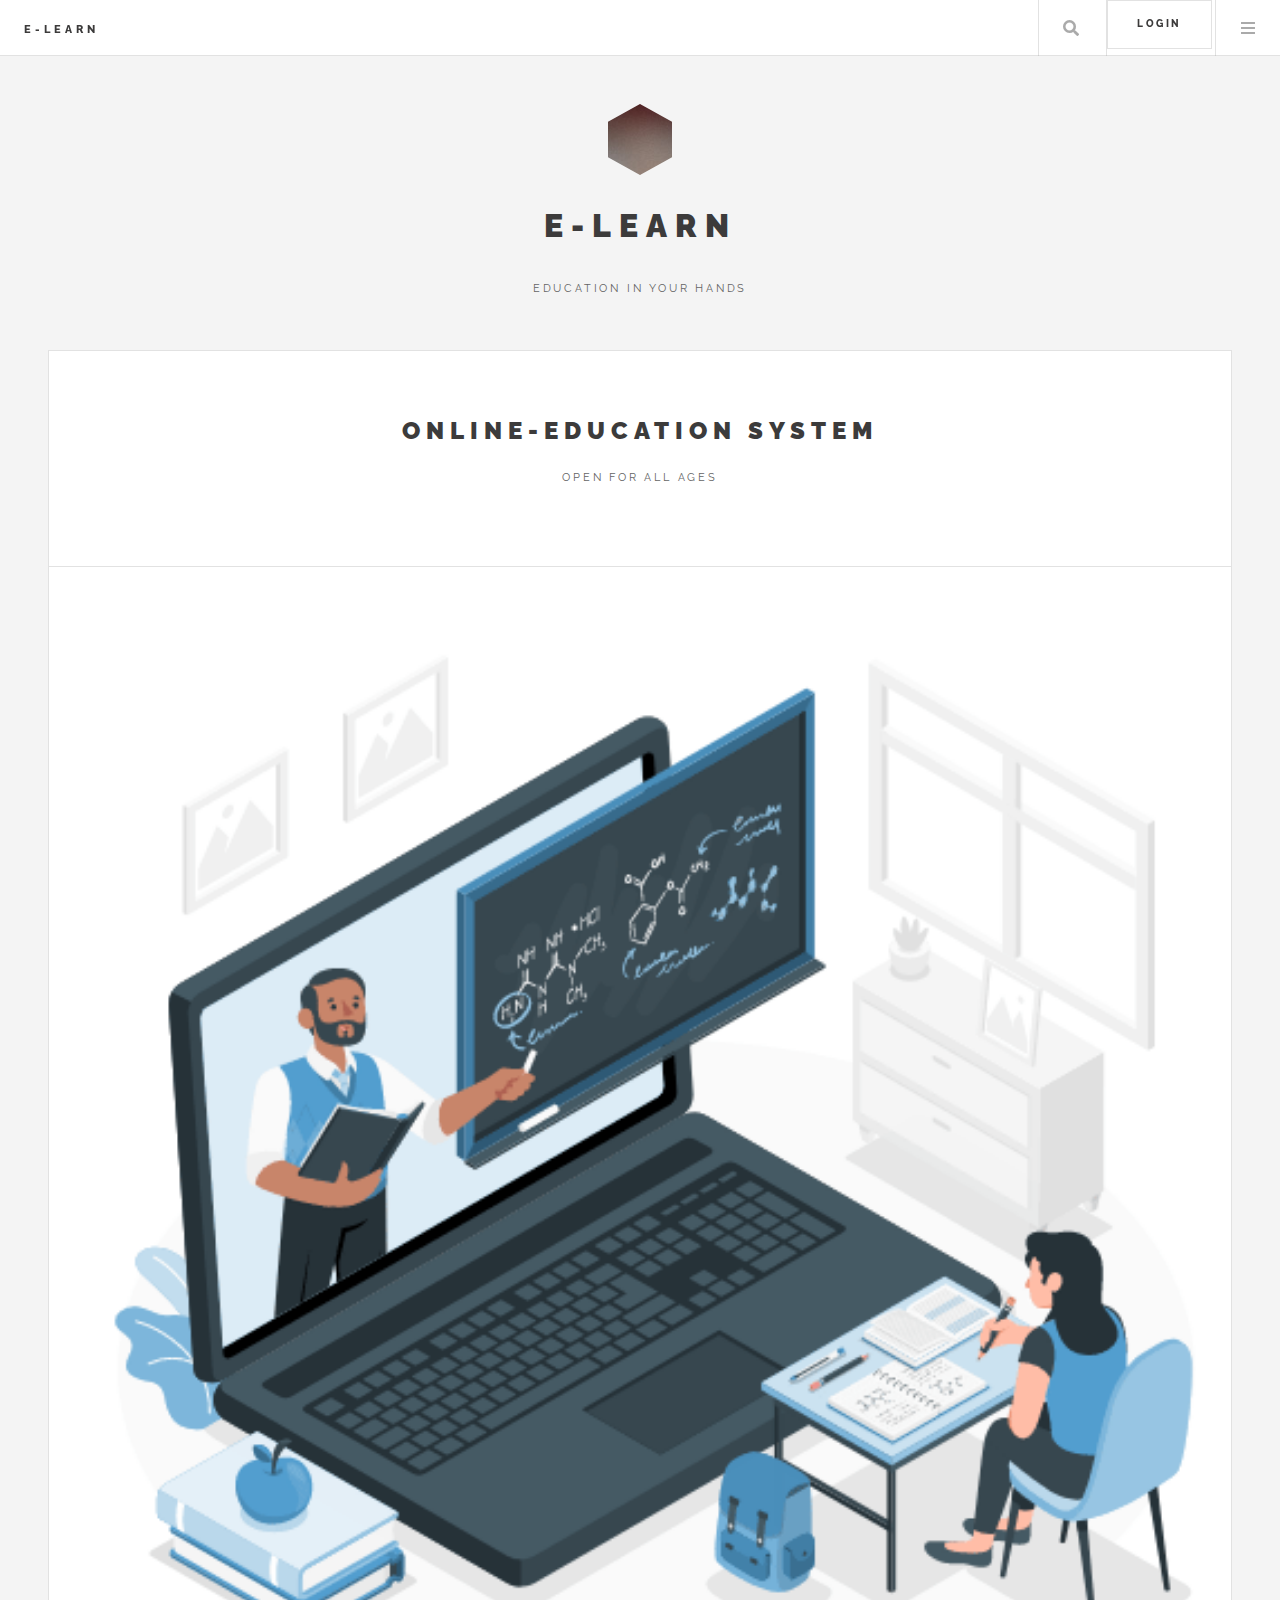
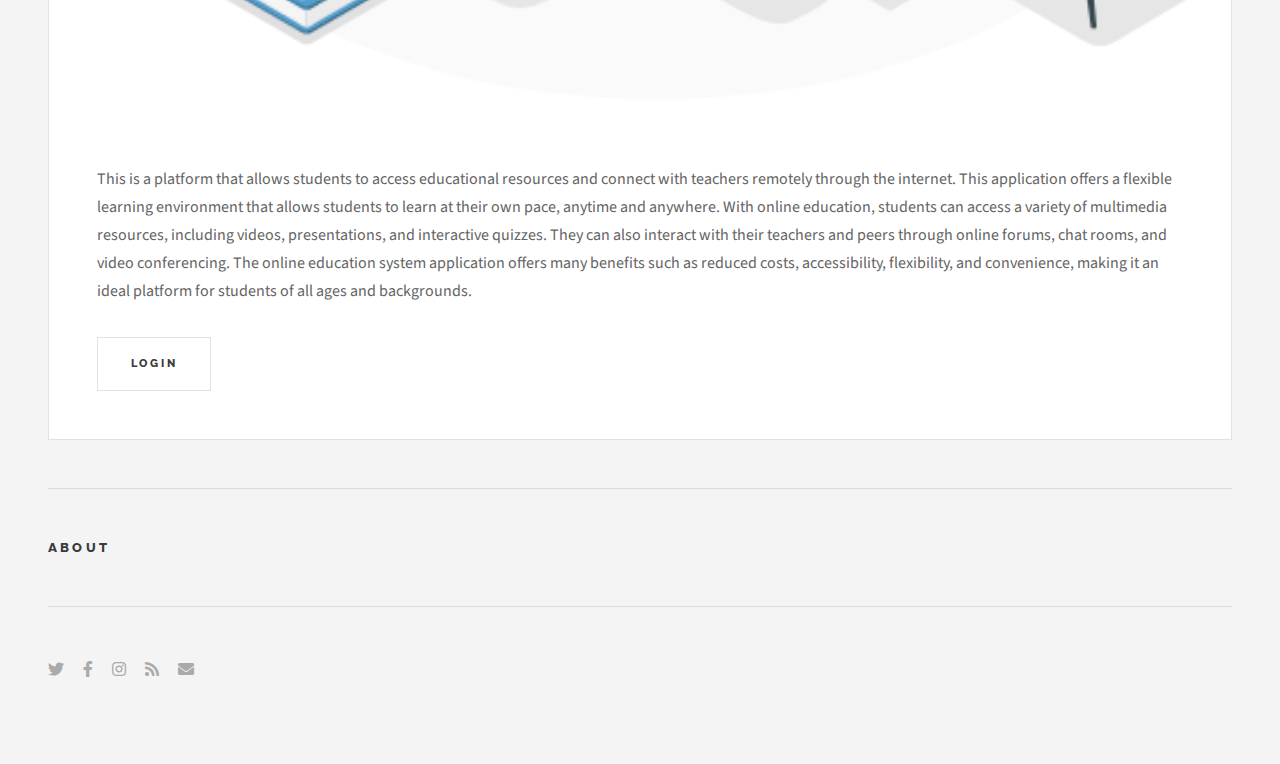
<file: E-LEARN/index.html>
<!DOCTYPE HTML>

<html>
	<head>
		<title>E-LEARN</title>
		<meta charset="utf-8" />
		<meta name="viewport" content="width=device-width, initial-scale=1, user-scalable=no" />
		<link rel="stylesheet" href="assets/css/main.css" />
	</head>
	<body class="is-preload">

		<!-- Wrapper -->
			<div id="wrapper">

				<!-- Header -->
					<header id="header">
						<h1><a href="index.html">E-LEARN</a></h1>
						<nav class="main">
							<ul>
								<li class="search">
									<a class="fa-search" href="#search">Search</a>
									<form id="search" method="get" action="#">
										<input type="text" name="query" placeholder="Search" />
									</form>
								</li>
								<li>
								      <h3><a href="./login.html" class="button large fit">Login</a></h3>
								</li>
								<li class="menu">
									<a class="fa-bars" href="#menu">Menu</a>
								</li>
							</ul>
						</nav>
					</header>

				<!-- Menu -->
					<section id="menu">
                        
						<!-- Search -->
							<section>
								<form class="search" method="get" action="#">
									<input type="text" name="query" placeholder="Search" />
								</form>
							</section>

						<!-- Actions -->
							<section>
								<ul class="actions stacked">
									<li><center><h4>Login to continue</h4></center></li>
									<li><a href="./login.html" class="button large fit">Log In</a></li>
								</ul>
							</section>

					</section>

				<!-- Main -->
					<div id="main">

						<!-- Post -->
							<article class="post">
								<header>
									<div class="title">
										<center><h2>Online-Education System</h2>
										<p>Open for all ages</p></center>
									</div>
								</header>
								<center><a href=""><img src="./images/Online-learning.gif" class="mini-posts" alt=""/></a></center>
								<p>This is a platform that allows students to access educational resources and connect with teachers remotely through the internet. This application offers a flexible learning environment that allows students to learn at their own pace, anytime and anywhere. With online education, students can access a variety of multimedia resources, including videos, presentations, and interactive quizzes. They can also interact with their teachers and peers through online forums, chat rooms, and video conferencing. The online education system application offers many benefits such as reduced costs, accessibility, flexibility, and convenience, making it an ideal platform for students of all ages and backgrounds.</p>
								<footer>
									<ul class="actions">
										<li><a href="./login.html" class="button large">LOGIN</a></li>
									</ul>
								</footer>
							</article>

					</div>

				<!-- Sidebar -->
					<section id="sidebar">

						<!-- Intro -->
							<section id="intro">
								<a href="#" class="logo"><img src="images/logo.jpg" alt="" /></a>
								<header>
									<h2>E-LEARN</h2>
									<p>Education in your hands</p>
								</header>
							</section>

						
						<!-- About -->
							<section class="blurb">
								<h2>About</h2>
								<p>  </p>
							</section>

						<!-- Footer -->
							<section id="footer">
								<ul class="icons">
									<li><a href="#" class="icon brands fa-twitter"><span class="label">Twitter</span></a></li>
									<li><a href="#" class="icon brands fa-facebook-f"><span class="label">Facebook</span></a></li>
									<li><a href="#" class="icon brands fa-instagram"><span class="label">Instagram</span></a></li>
									<li><a href="#" class="icon solid fa-rss"><span class="label">RSS</span></a></li>
									<li><a href="#" class="icon solid fa-envelope"><span class="label">Email</span></a></li>
								</ul>
							</section>

					</section>

			</div>

		<!-- Scripts -->
			<script src="assets/js/jquery.min.js"></script>
			<script src="assets/js/browser.min.js"></script>
			<script src="assets/js/breakpoints.min.js"></script>
			<script src="assets/js/util.js"></script>
			<script src="assets/js/main.js"></script>

	</body>
</html>
</file>
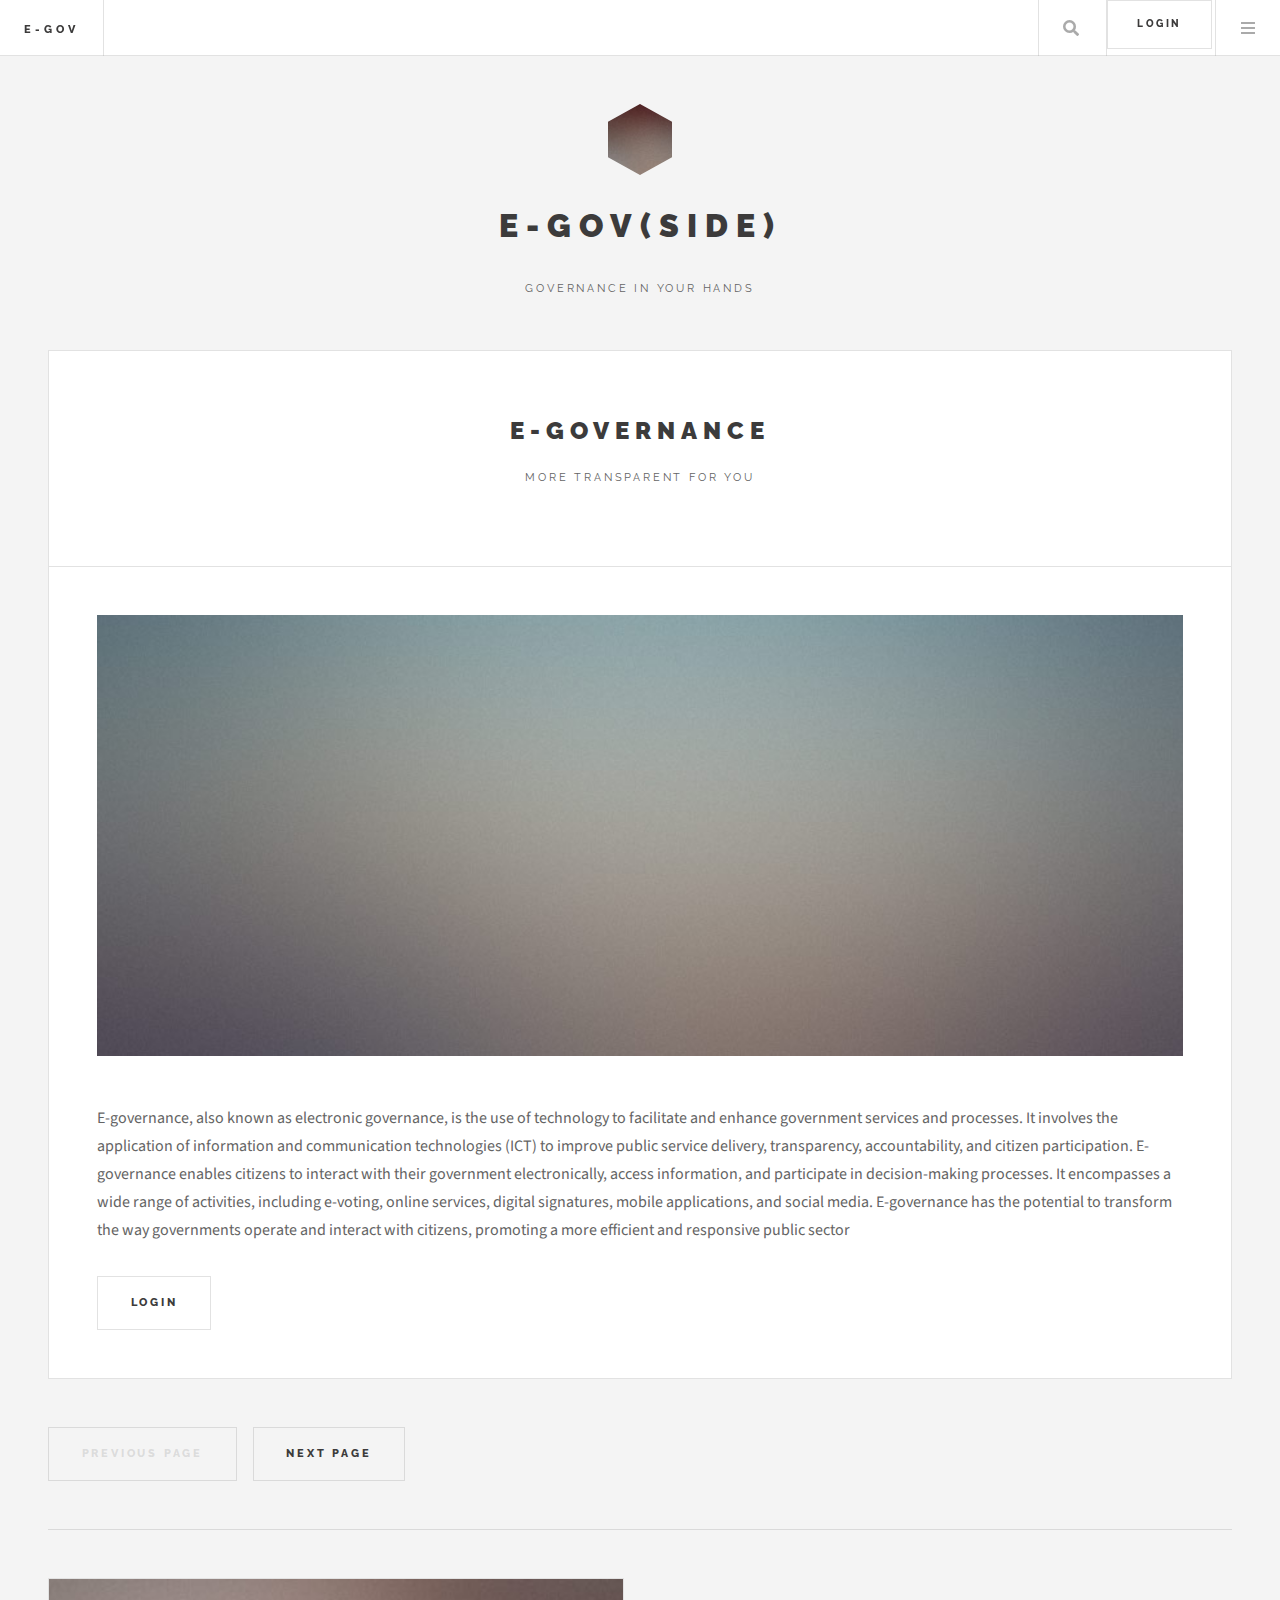
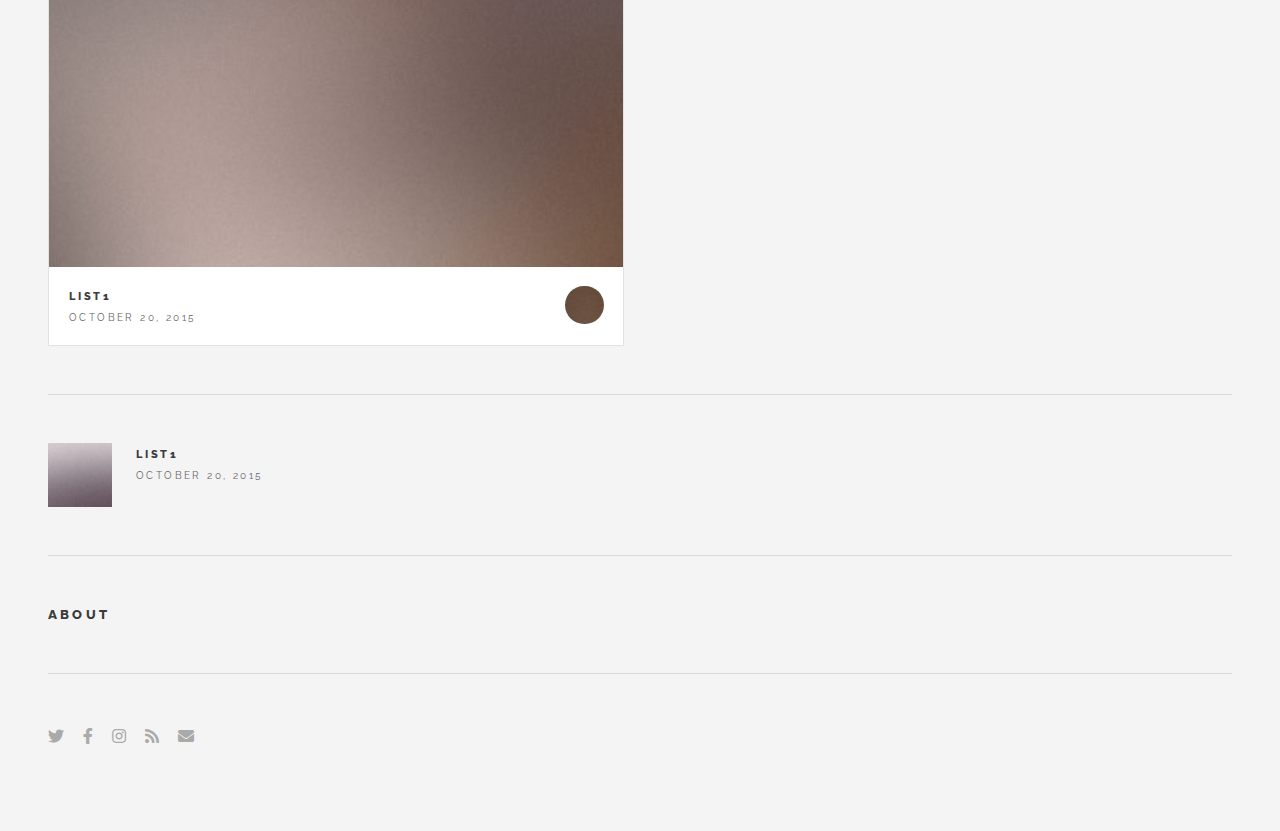
<file: Gov/index.html>
<!DOCTYPE HTML>

<html>
	<head>
		<title>E-GOV</title>
		<meta charset="utf-8" />
		<meta name="viewport" content="width=device-width, initial-scale=1, user-scalable=no" />
		<link rel="stylesheet" href="assets/css/main.css" />
	</head>
	<body class="is-preload">

		<!-- Wrapper -->
			<div id="wrapper">

				<!-- Header -->
					<header id="header">
						<h1><a href="index.html">E-GOV</a></h1>
						<nav class="links">
						</nav>
						<nav class="main">
							<ul>
								<li class="search">
									<a class="fa-search" href="#search">Search</a>
									<form id="search" method="get" action="#">
										<input type="text" name="query" placeholder="Search" />
									</form>
								</li>
								<li>
								      <h3><a href="./login.html" class="button large fit">Login</a></h3>
								</li>
								<li class="menu">
									<a class="fa-bars" href="#menu">Menu</a>
								</li>
							</ul>
						</nav>
					</header>

				<!-- Menu -->
					<section id="menu">

						<!-- Search -->
							<section>
								<form class="search" method="get" action="#">
									<input type="text" name="query" placeholder="Search" />
								</form>
							</section>

						<!-- Actions -->
							<section>
								<ul class="actions stacked">
									<li><center><h4>Login to continue</h4></center></li>
									<li><a href="./login.html" class="button large fit">Log In</a></li>
								</ul>
							</section>

					</section>

				<!-- Main -->
					<div id="main">

						<!-- Post -->
							<article class="post">
								<header>
									<div class="title">
										<center><h2>E-GOVERNANCE</h2>
										<p>MORE TRANSPARENT FOR YOU</p></center>
									</div>
								</header>
								<a href="" class="image featured"><img src="images/pic01.jpg" alt="" /></a>
								<p>E-governance, also known as electronic governance, is the use of technology to facilitate and enhance government services and processes. It involves the application of information and communication technologies (ICT) to improve public service delivery, transparency, accountability, and citizen participation. E-governance enables citizens to interact with their government electronically, access information, and participate in decision-making processes. It encompasses a wide range of activities, including e-voting, online services, digital signatures, mobile applications, and social media. E-governance has the potential to transform the way governments operate and interact with citizens, promoting a more efficient and responsive public sector</p>
								<footer>
									<ul class="actions">
										<li><a href="./login.html" class="button large">LOGIN</a></li>
									</ul>
								</footer>
							</article>


						<!-- Pagination -->
							<ul class="actions pagination">
								<li><a href="" class="disabled button large previous">Previous Page</a></li>
								<li><a href="#" class="button large next">Next Page</a></li>
							</ul>

					</div>

				<!-- Sidebar -->
					<section id="sidebar">

						<!-- Intro -->
							<section id="intro">
								<a href="#" class="logo"><img src="images/logo.jpg" alt="" /></a>
								<header>
									<h2>E-Gov(side)</h2>
									<p>Governance in your hands</p>
								</header>
							</section>

						<!-- Mini Posts -->
							<section>
								<div class="mini-posts">

									<!-- Mini Post -->
										<article class="mini-post">
											<header>
												<h3><a href="">LIST1</a></h3>
												<time class="published" datetime="2015-10-20">October 20, 2015</time>
												<a href="#" class="author"><img src="images/avatar.jpg" alt="" /></a>
											</header>
											<a href="" class="image"><img src="images/pic04.jpg" alt="" /></a>
										</article>
								</div>
							</section>

						<!-- Posts List -->
							<section>
								<ul class="posts">
									<li>
										<article>
											<header>
												<h3><a href="">LIST1</a></h3>
												<time class="published" datetime="2015-10-20">October 20, 2015</time>
											</header>
											<a href="" class="image"><img src="images/pic08.jpg" alt="" /></a>
										</article>
									</li>
								</ul>
							</section>

						<!-- About -->
							<section class="blurb">
								<h2>About</h2>
								<p>  </p>
							</section>

						<!-- Footer -->
							<section id="footer">
								<ul class="icons">
									<li><a href="#" class="icon brands fa-twitter"><span class="label">Twitter</span></a></li>
									<li><a href="#" class="icon brands fa-facebook-f"><span class="label">Facebook</span></a></li>
									<li><a href="#" class="icon brands fa-instagram"><span class="label">Instagram</span></a></li>
									<li><a href="#" class="icon solid fa-rss"><span class="label">RSS</span></a></li>
									<li><a href="#" class="icon solid fa-envelope"><span class="label">Email</span></a></li>
								</ul>
							</section>

					</section>

			</div>

		<!-- Scripts -->
			<script src="assets/js/jquery.min.js"></script>
			<script src="assets/js/browser.min.js"></script>
			<script src="assets/js/breakpoints.min.js"></script>
			<script src="assets/js/util.js"></script>
			<script src="assets/js/main.js"></script>

	</body>
</html>
</file>
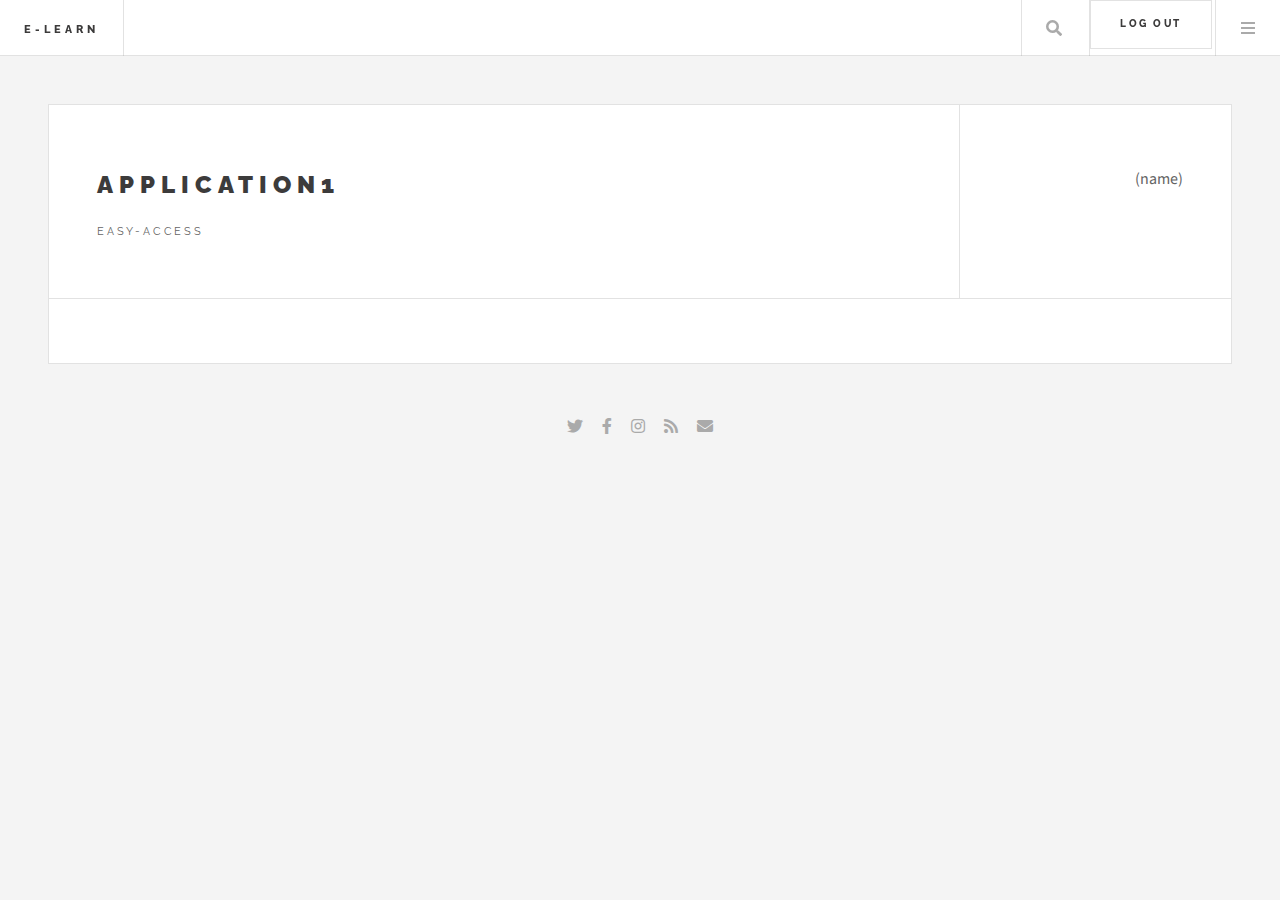
<file: E-LEARN/applicaton1.html>
<!DOCTYPE HTML>
<html>
	<head>
		<title>E-LEARN</title>
		<meta charset="utf-8" />
		<meta name="viewport" content="width=device-width, initial-scale=1, user-scalable=no" />
		<link rel="stylesheet" href="assets/css/main.css" />
	</head>
	<body class="single is-preload">

		<!-- Wrapper -->
			<div id="wrapper">

				<!-- Header -->
                <header id="header">
                    <h1><a href="index.html">E-LEARN</a></h1>
                    <nav class="links">
                    </nav>
                    <nav class="main">
                        <ul>
                            <li class="search">
                                <a class="fa-search" href="#search">Search</a>
                                <form id="search" method="get" action="#">
                                    <input type="text" name="query" placeholder="Search" />
                                </form>
                            </li>
                            <li>
                                  <h3><a href="./login.html" class="button large fit">Log Out</a></h3>
                            </li>
                            <li class="menu">
                                <a class="fa-bars" href="#menu">Menu</a>
                            </li>
                        </ul>
                    </nav>
                </header>

				<!-- Menu -->
					<section id="menu">

						<!-- Search -->
							<section>
								<form class="search" method="get" action="#">
									<input type="text" name="query" placeholder="Search" />
								</form>
							</section>

						<!-- Links -->
                        <section>
                            <ul class="links">
                                <li>
                                    <a href="#">
                                        <h3>Link1</h3>
                                        <p>Access link1</p>
                                    </a>
                                </li>
                                <li>
                                    <a href="#">
                                        <h3>Link2</h3>
                                        <p>Access link2</p>
                                    </a>
                                </li>
                                <li>
                                    <a href="#">
                                        <h3>Link3</h3>
                                        <p>Access link3</p>
                                    </a>
                                </li>
                            </ul>
                        </section>

                        <section>
                            <ul class="actions stacked">
                                <li><a href="./login.html" class="button large fit">Log out</a></li>
                            </ul>
                        </section>

					</section>

				<!-- Main -->
					<div id="main">

						<!-- Post -->
							<article class="post">
								<header>
									<div class="title">
										<h2><a href="#">Application1</a></h2>
										<p>EASY-ACCESS</p>
									</div>
									<div class="meta">
                                        <span id="date-time"></span>
										<span class="name">(name)</span>
									</div>
								</header>
								
								
							</article>

					</div>

				<!-- Footer -->
					<section id="footer">
						<ul class="icons">
							<li><a href="#" class="icon brands fa-twitter"><span class="label">Twitter</span></a></li>
							<li><a href="#" class="icon brands fa-facebook-f"><span class="label">Facebook</span></a></li>
							<li><a href="#" class="icon brands fa-instagram"><span class="label">Instagram</span></a></li>
							<li><a href="#" class="icon solid fa-rss"><span class="label">RSS</span></a></li>
							<li><a href="#" class="icon solid fa-envelope"><span class="label">Email</span></a></li>
						</ul>
					</section>

			</div>

		<!-- Scripts -->
			<script src="assets/js/jquery.min.js"></script>
			<script src="assets/js/browser.min.js"></script>
			<script src="assets/js/breakpoints.min.js"></script>
			<script src="assets/js/util.js"></script>
			<script src="assets/js/main.js"></script>
            <script>
                function updateTime() {
                  var now = new Date();
                  var dateTime = now.toLocaleString();
                  document.getElementById("date-time").innerHTML = dateTime;
                }
                setInterval(updateTime, 1000);
              </script>

	</body>
</html>
</file>
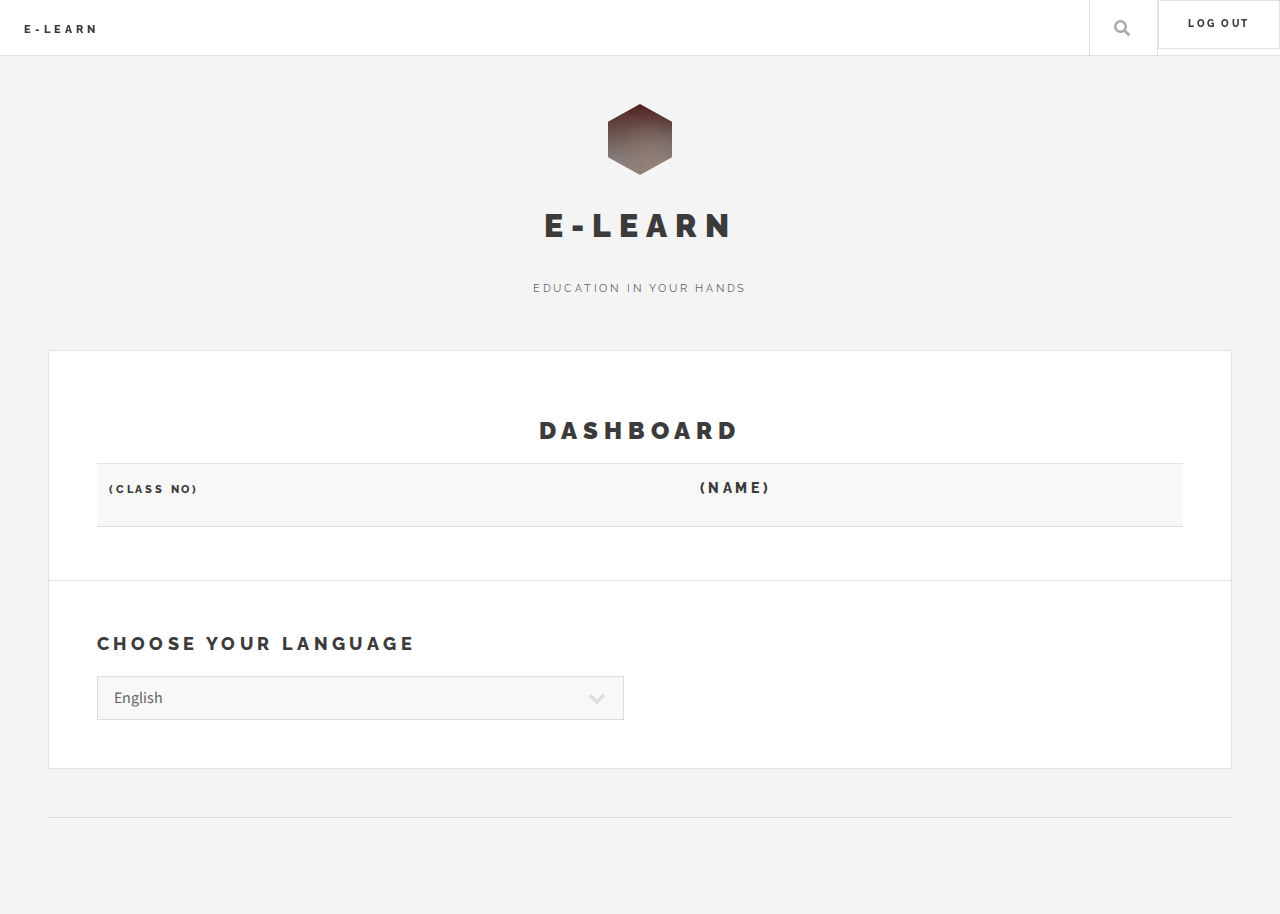
<file: E-LEARN/dashboard.html>
<!DOCTYPE HTML>

<html>
	<head>
		<title>E-LEARN</title>
		<meta charset="utf-8" />
		<meta name="viewport" content="width=device-width, initial-scale=1, user-scalable=no" />
		<link rel="stylesheet" href="assets/css/main.css" />
	</head>
	<body class="is-preload">

		<!-- Wrapper -->
			<div id="wrapper">

				<!-- Header -->
					<header id="header">
						<h1><a href="index.html">E-LEARN</a></h1>
						<nav class="main">
							<ul>
								<li class="search">
									<a class="fa-search" href="#search">Search</a>
									<form id="search" method="get" action="#">
										<input type="text" name="query" placeholder="Search" />
									</form>
								</li>
                                <li>
                                    <h3><a href="./login.html" class="button large" >Log Out</a></h3>
                                </li>
							</ul>
						</nav>
					</header>

				

				<!-- Main -->
					<div id="main">

						<!-- Post -->
							<article class="post">
								<header>
									<div class="title">
										<center><h2>DASHBOARD</h2>
										<p></p></center>
                                        <table>
                                            <tr><td><h4>(class no)</h4></td><td><h3>(name)</h3></td></tr>
                                        </table>
									</div>
                                        
                                    
								</header>
								<!-- Mini Posts -->
                                    <section>
										<h2>CHOOSE YOUR LANGUAGE</h2>
                                        <div class="mini-posts">
                                            <select id="category-select">
                                            <option value="English">English</option>
                                            <option value="Tamil">Tamil</option>
                                            <option value="Hindi">Hindi</option>
                                            </select>
                                        </div>
                                    </section>
								<footer>
									
								</footer>
							</article>

					</div>

				<!-- Sidebar -->
					<section id="sidebar">

						<!-- Intro -->
							<section id="intro">
								<a href="#" class="logo"><img src="images/logo.jpg" alt="" /></a>
								<header>
									<h2>E-LEARN</h2>
									<p>Education in your hands</p>
								</header>
							</section>

					

					</section>

			</div>

		<!-- Scripts -->
			<script src="assets/js/jquery.min.js"></script>
			<script src="assets/js/browser.min.js"></script>
			<script src="assets/js/breakpoints.min.js"></script>
			<script src="assets/js/util.js"></script>
			<script src="assets/js/main.js"></script>
			

	</body>
</html>
</file>
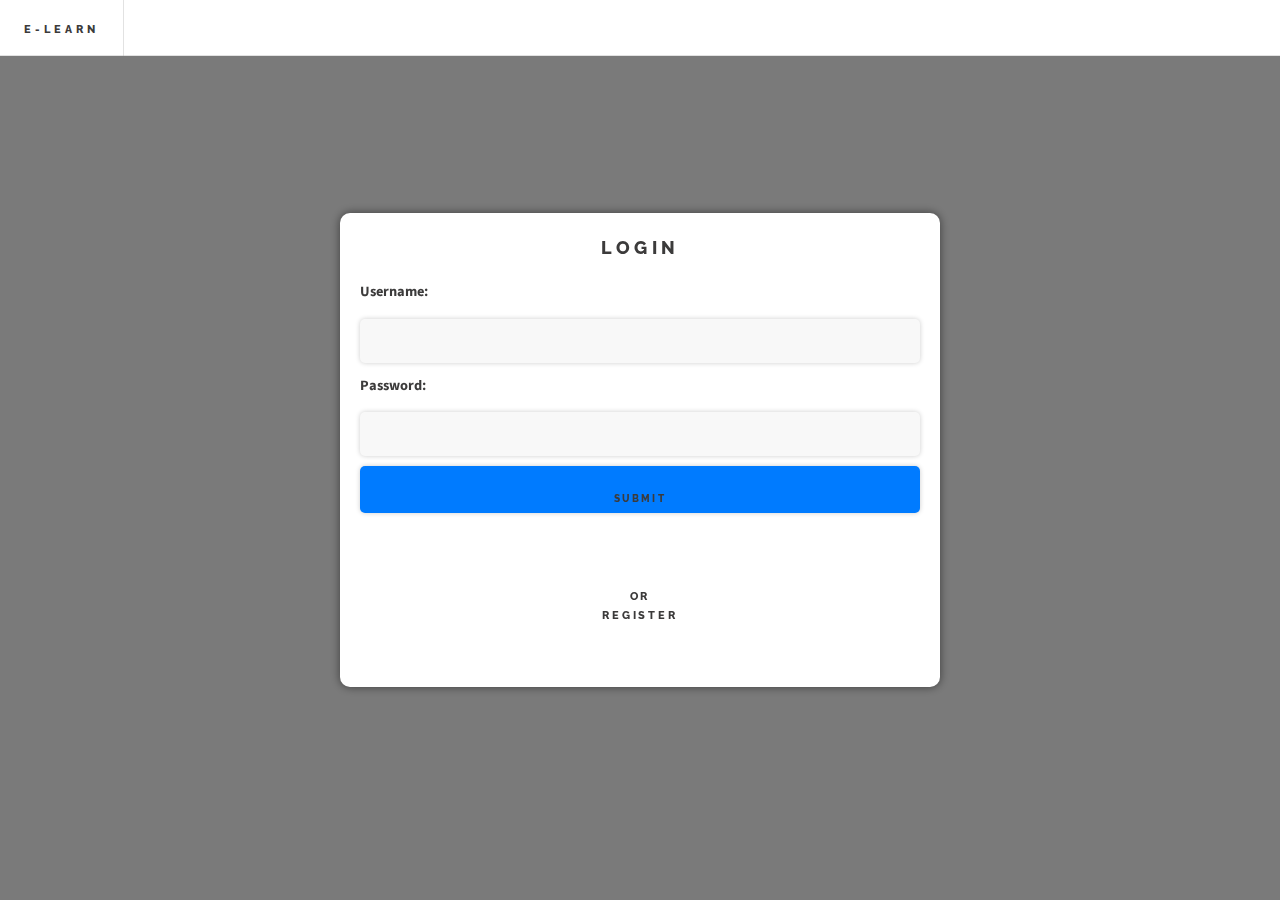
<file: E-LEARN/login.html>
<!DOCTYPE HTML>

<html>
	<head>
		<title>E-GOV</title>
		<meta charset="utf-8" />
		<meta name="viewport" content="width=device-width, initial-scale=1, user-scalable=no" />
		<link rel="stylesheet" href="assets/css/main.css" />
		<link rel="stylesheet" href="assets/css/login.css" />
	</head>
	<body class="single is-preload">

		<!-- Wrapper -->
			<div id="wrapper">

				<!-- Header -->
					<header id="header">
						<h1><a href="index.html">E-LEARN</a></h1>
						<nav class="links">
						</nav>
						<nav class="main">
							<ul>
							</ul>
						</nav>
					</header>


				<!-- Main -->
				<div class="popup-box">
					<div class="popup-content">
					  <h2>Login</h2>
					  <form>
						<label for="username">Username:</label>
						<input type="text" id="username" name="username" required>
						<label for="password">Password:</label>
						<input type="password" id="password" name="password" required>
						<button type="submit">Submit</button><br><br>
						<center><h4><br>or<br><a href="./signup.html">register</a></h4></center>
					  </form>
					</div>
				  </div>

			</div>

		<!-- Scripts -->
			<script src="assets/js/jquery.min.js"></script>
			<script src="assets/js/browser.min.js"></script>
			<script src="assets/js/breakpoints.min.js"></script>
			<script src="assets/js/util.js"></script>
			<script src="assets/js/main.js"></script>

	</body>
</html>
</file>
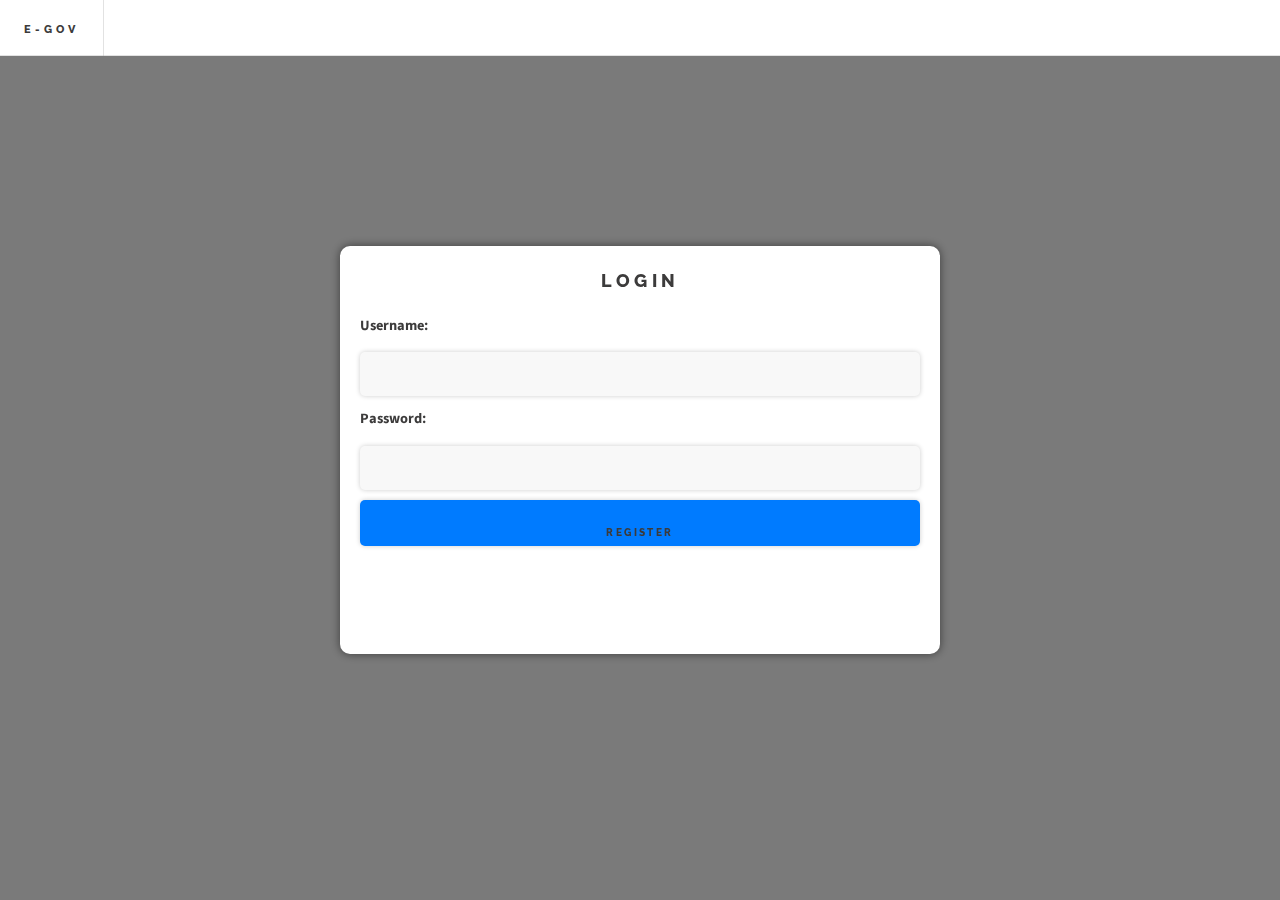
<file: E-LEARN/signup.html>
<!DOCTYPE HTML>

<html>
	<head>
		<title>E-GOV</title>
		<meta charset="utf-8" />
		<meta name="viewport" content="width=device-width, initial-scale=1, user-scalable=no" />
		<link rel="stylesheet" href="assets/css/main.css" />
		<link rel="stylesheet" href="assets/css/login.css" />
	</head>
	<body class="single is-preload">

		<!-- Wrapper -->
			<div id="wrapper">

				<!-- Header -->
					<header id="header">
						<h1><a href="index.html">E-GOV</a></h1>
						<nav class="links">
						</nav>
						<nav class="main">
							<ul>
							</ul>
						</nav>
					</header>


				<!-- Main -->
				<div class="popup-box">
					<div class="popup-content">
					  <h2>Login</h2>
					  <form>
						<label for="username">Username:</label>
						<input type="text" id="username" name="username" required>
						<label for="password">Password:</label>
						<input type="password" id="password" name="password" required>
						<button type="submit">register</button><br><br>
					  </form>
					</div>
				  </div>

			</div>

		<!-- Scripts -->
			<script src="assets/js/jquery.min.js"></script>
			<script src="assets/js/browser.min.js"></script>
			<script src="assets/js/breakpoints.min.js"></script>
			<script src="assets/js/util.js"></script>
			<script src="assets/js/main.js"></script>

	</body>
</html>
</file>
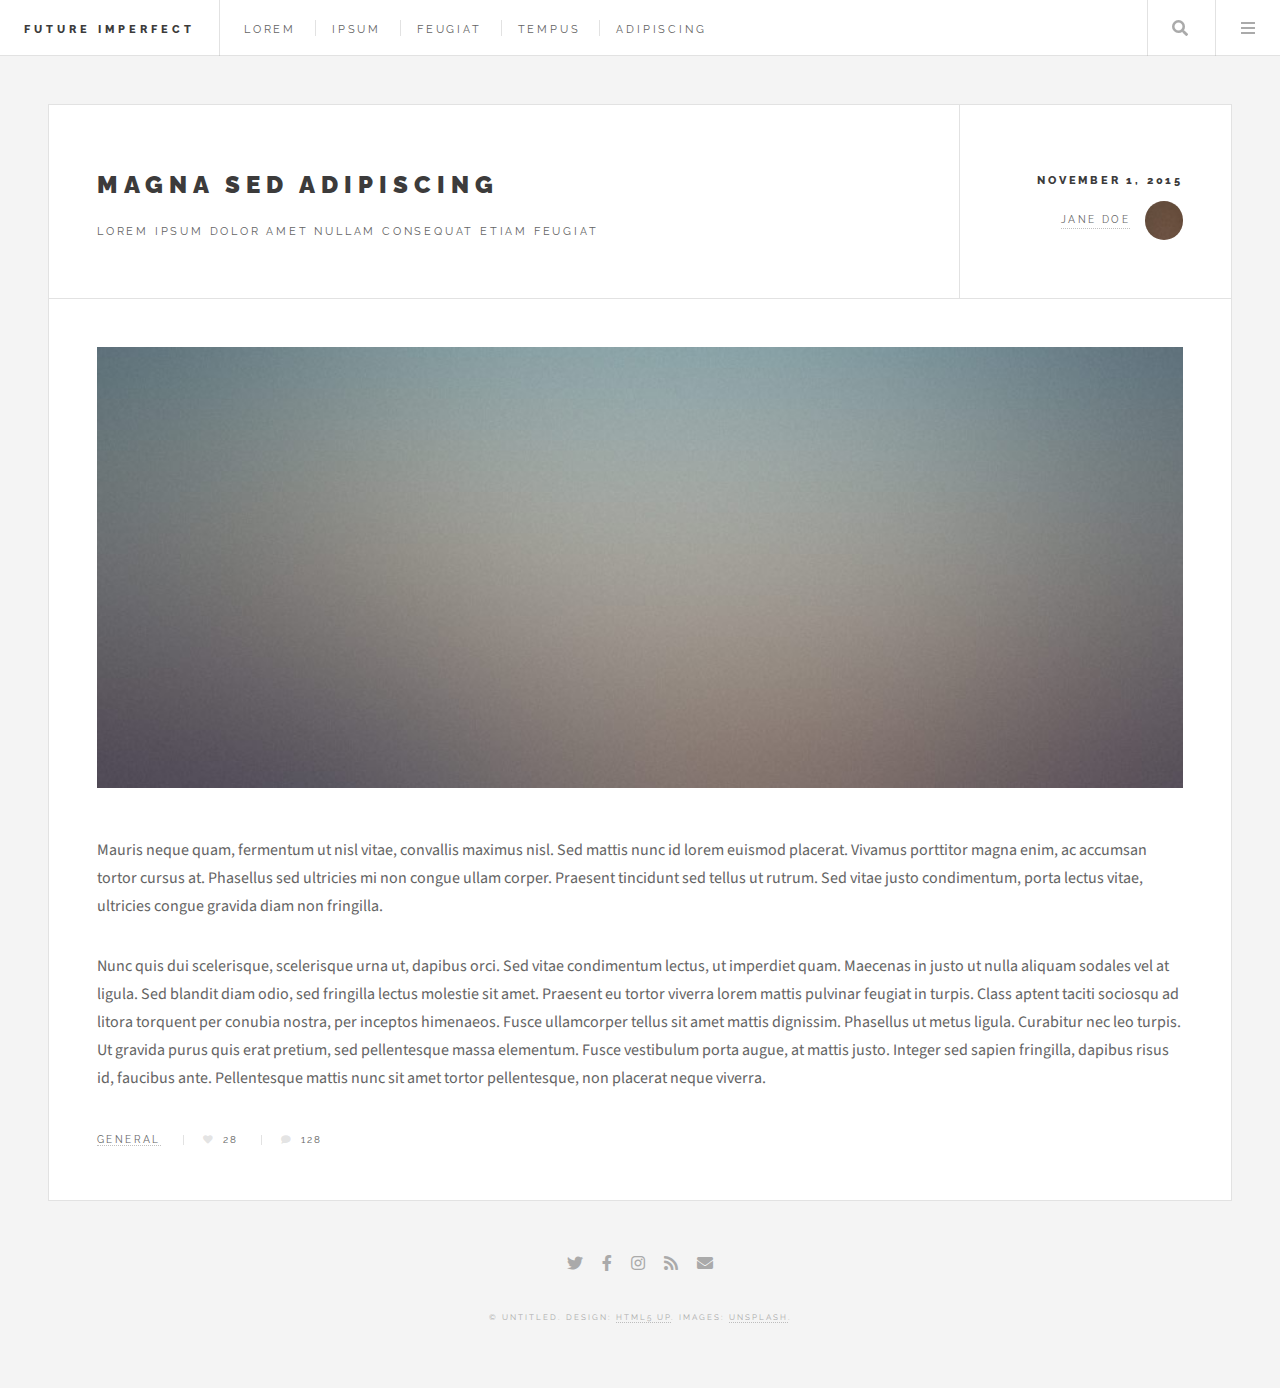
<file: E-LEARN/single.html>
<!DOCTYPE HTML>
<!--
	Future Imperfect by HTML5 UP
	html5up.net | @ajlkn
	Free for personal and commercial use under the CCA 3.0 license (html5up.net/license)
-->
<html>
	<head>
		<title>Single - Future Imperfect by HTML5 UP</title>
		<meta charset="utf-8" />
		<meta name="viewport" content="width=device-width, initial-scale=1, user-scalable=no" />
		<link rel="stylesheet" href="assets/css/main.css" />
	</head>
	<body class="single is-preload">

		<!-- Wrapper -->
			<div id="wrapper">

				<!-- Header -->
					<header id="header">
						<h1><a href="index.html">Future Imperfect</a></h1>
						<nav class="links">
							<ul>
								<li><a href="#">Lorem</a></li>
								<li><a href="#">Ipsum</a></li>
								<li><a href="#">Feugiat</a></li>
								<li><a href="#">Tempus</a></li>
								<li><a href="#">Adipiscing</a></li>
							</ul>
						</nav>
						<nav class="main">
							<ul>
								<li class="search">
									<a class="fa-search" href="#search">Search</a>
									<form id="search" method="get" action="#">
										<input type="text" name="query" placeholder="Search" />
									</form>
								</li>
								<li class="menu">
									<a class="fa-bars" href="#menu">Menu</a>
								</li>
							</ul>
						</nav>
					</header>

				<!-- Menu -->
					<section id="menu">

						<!-- Search -->
							<section>
								<form class="search" method="get" action="#">
									<input type="text" name="query" placeholder="Search" />
								</form>
							</section>

						<!-- Links -->
							<section>
								<ul class="links">
									<li>
										<a href="#">
											<h3>Lorem ipsum</h3>
											<p>Feugiat tempus veroeros dolor</p>
										</a>
									</li>
									<li>
										<a href="#">
											<h3>Dolor sit amet</h3>
											<p>Sed vitae justo condimentum</p>
										</a>
									</li>
									<li>
										<a href="#">
											<h3>Feugiat veroeros</h3>
											<p>Phasellus sed ultricies mi congue</p>
										</a>
									</li>
									<li>
										<a href="#">
											<h3>Etiam sed consequat</h3>
											<p>Porta lectus amet ultricies</p>
										</a>
									</li>
								</ul>
							</section>

						<!-- Actions -->
							<section>
								<ul class="actions stacked">
									<li><a href="#" class="button large fit">Log In</a></li>
								</ul>
							</section>

					</section>

				<!-- Main -->
					<div id="main">

						<!-- Post -->
							<article class="post">
								<header>
									<div class="title">
										<h2><a href="#">Magna sed adipiscing</a></h2>
										<p>Lorem ipsum dolor amet nullam consequat etiam feugiat</p>
									</div>
									<div class="meta">
										<time class="published" datetime="2015-11-01">November 1, 2015</time>
										<a href="#" class="author"><span class="name">Jane Doe</span><img src="images/avatar.jpg" alt="" /></a>
									</div>
								</header>
								<span class="image featured"><img src="images/pic01.jpg" alt="" /></span>
								<p>Mauris neque quam, fermentum ut nisl vitae, convallis maximus nisl. Sed mattis nunc id lorem euismod placerat. Vivamus porttitor magna enim, ac accumsan tortor cursus at. Phasellus sed ultricies mi non congue ullam corper. Praesent tincidunt sed tellus ut rutrum. Sed vitae justo condimentum, porta lectus vitae, ultricies congue gravida diam non fringilla.</p>
								<p>Nunc quis dui scelerisque, scelerisque urna ut, dapibus orci. Sed vitae condimentum lectus, ut imperdiet quam. Maecenas in justo ut nulla aliquam sodales vel at ligula. Sed blandit diam odio, sed fringilla lectus molestie sit amet. Praesent eu tortor viverra lorem mattis pulvinar feugiat in turpis. Class aptent taciti sociosqu ad litora torquent per conubia nostra, per inceptos himenaeos. Fusce ullamcorper tellus sit amet mattis dignissim. Phasellus ut metus ligula. Curabitur nec leo turpis. Ut gravida purus quis erat pretium, sed pellentesque massa elementum. Fusce vestibulum porta augue, at mattis justo. Integer sed sapien fringilla, dapibus risus id, faucibus ante. Pellentesque mattis nunc sit amet tortor pellentesque, non placerat neque viverra. </p>
								<footer>
									<ul class="stats">
										<li><a href="#">General</a></li>
										<li><a href="#" class="icon solid fa-heart">28</a></li>
										<li><a href="#" class="icon solid fa-comment">128</a></li>
									</ul>
								</footer>
							</article>

					</div>

				<!-- Footer -->
					<section id="footer">
						<ul class="icons">
							<li><a href="#" class="icon brands fa-twitter"><span class="label">Twitter</span></a></li>
							<li><a href="#" class="icon brands fa-facebook-f"><span class="label">Facebook</span></a></li>
							<li><a href="#" class="icon brands fa-instagram"><span class="label">Instagram</span></a></li>
							<li><a href="#" class="icon solid fa-rss"><span class="label">RSS</span></a></li>
							<li><a href="#" class="icon solid fa-envelope"><span class="label">Email</span></a></li>
						</ul>
						<p class="copyright">&copy; Untitled. Design: <a href="http://html5up.net">HTML5 UP</a>. Images: <a href="http://unsplash.com">Unsplash</a>.</p>
					</section>

			</div>

		<!-- Scripts -->
			<script src="assets/js/jquery.min.js"></script>
			<script src="assets/js/browser.min.js"></script>
			<script src="assets/js/breakpoints.min.js"></script>
			<script src="assets/js/util.js"></script>
			<script src="assets/js/main.js"></script>

	</body>
</html>
</file>
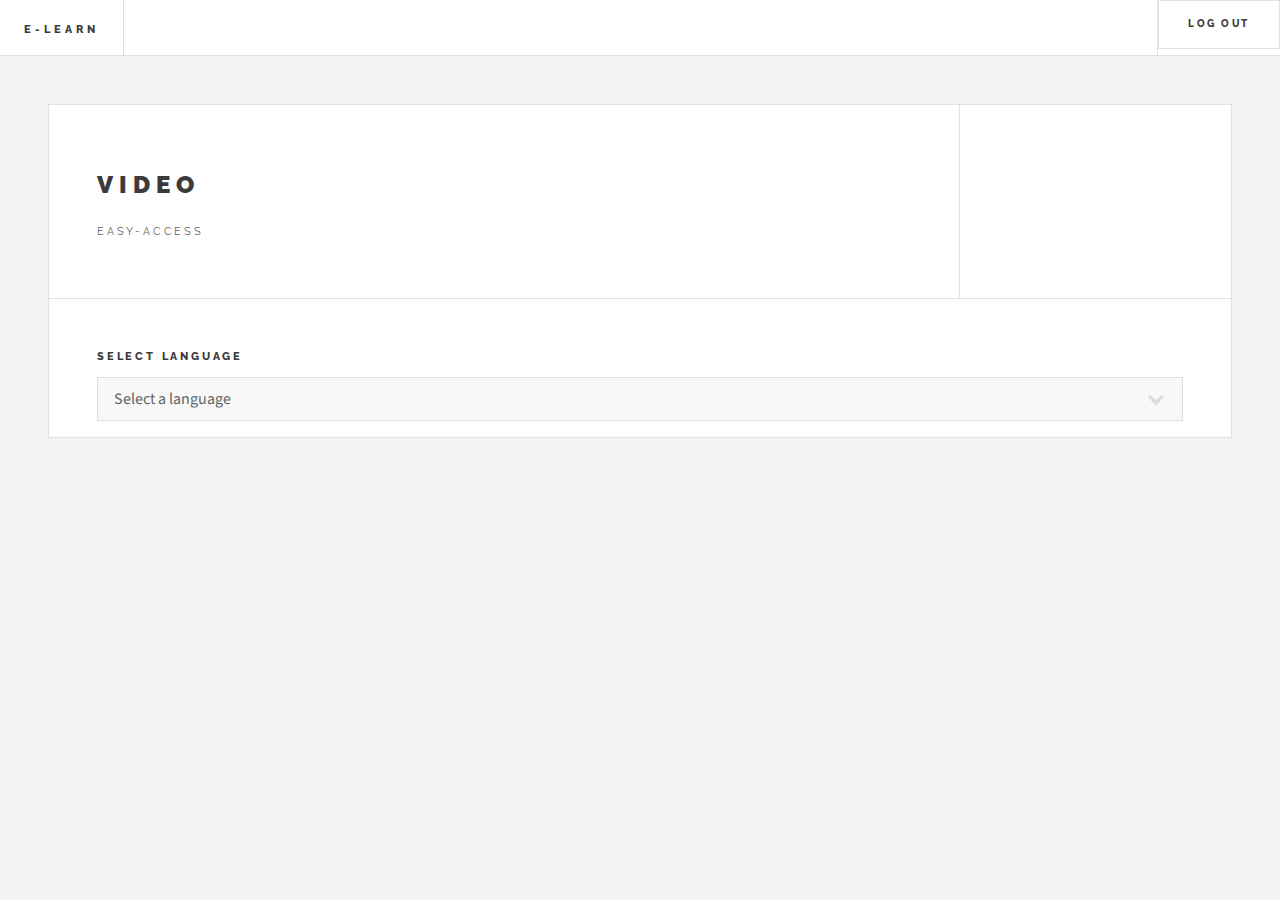
<file: E-LEARN/Video.html>
<!DOCTYPE HTML>
<html>
	<head>
		<title>E-LEARN</title>
		<meta charset="utf-8" />
		<meta name="viewport" content="width=device-width, initial-scale=1, user-scalable=no" />
		<link rel="stylesheet" href="assets/css/main.css" />
	</head>
	<body class="single is-preload">

		<!-- Wrapper -->
			<div id="wrapper">

				<!-- Header -->
                <header id="header">
                    <h1><a href="index.html">E-LEARN</a></h1>
                    <nav class="links">
                    </nav>
                    <nav class="main">
                        <ul>
                            <li>
                                  <h3><a href="./login.html" class="button large fit">Log Out</a></h3>
                            </li>
                        </ul>
                    </nav>
                </header>

				

				<!-- Main -->
					<div id="main">

						<!-- Post -->
							<article class="post">
								<header>
									<div class="title">
										<h2><a href="#">VIDEO</a></h2>
										<p>EASY-ACCESS</p>
									</div>
									<div class="meta">
                                        <span id="date-time"></span>
									</div>
								</header>
								<h4>Select language</h4>
                                <select id="category-select">
                                    <option value="">Select a language</option>
                                    <option value="English">English</option>
                                    <option value="Tamil">Tamil</option>
                                    <option value="Hindi">Hindi</option>
                                  </select>
								
							</article>

					</div>

			</div>

		<!-- Scripts -->
			<script src="assets/js/jquery.min.js"></script>
			<script src="assets/js/browser.min.js"></script>
			<script src="assets/js/breakpoints.min.js"></script>
			<script src="assets/js/util.js"></script>
			<script src="assets/js/main.js"></script>
            <script>
                function updateTime() {
                  var now = new Date();
                  var dateTime = now.toLocaleString();
                  document.getElementById("date-time").innerHTML = dateTime;
                }
                setInterval(updateTime, 1000);
              </script>

	</body>
</html>
</file>
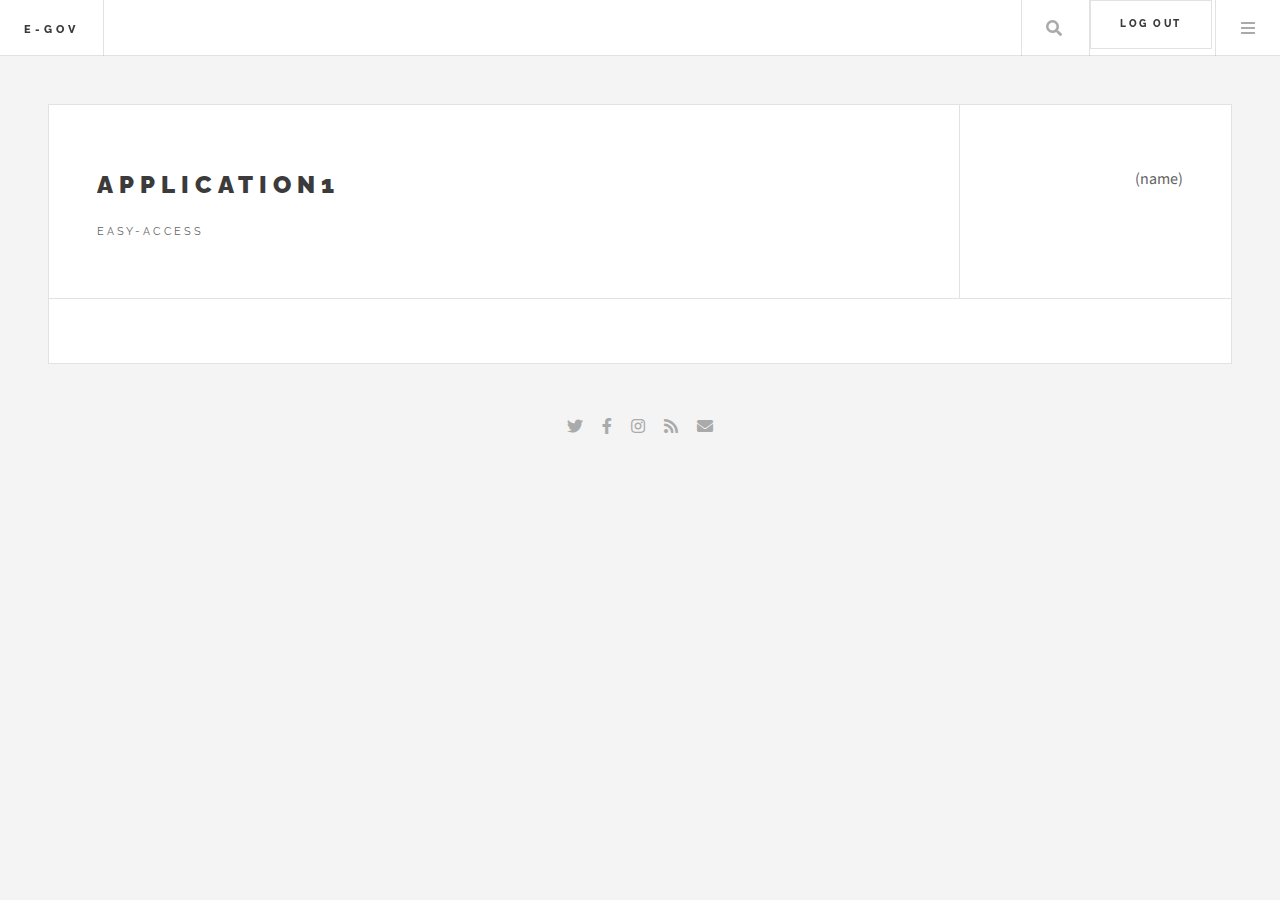
<file: Gov/applicaton1.html>
<!DOCTYPE HTML>
<html>
	<head>
		<title>E-GOV</title>
		<meta charset="utf-8" />
		<meta name="viewport" content="width=device-width, initial-scale=1, user-scalable=no" />
		<link rel="stylesheet" href="assets/css/main.css" />
	</head>
	<body class="single is-preload">

		<!-- Wrapper -->
			<div id="wrapper">

				<!-- Header -->
                <header id="header">
                    <h1><a href="index.html">E-GOV</a></h1>
                    <nav class="links">
                    </nav>
                    <nav class="main">
                        <ul>
                            <li class="search">
                                <a class="fa-search" href="#search">Search</a>
                                <form id="search" method="get" action="#">
                                    <input type="text" name="query" placeholder="Search" />
                                </form>
                            </li>
                            <li>
                                  <h3><a href="./login.html" class="button large fit">Log Out</a></h3>
                            </li>
                            <li class="menu">
                                <a class="fa-bars" href="#menu">Menu</a>
                            </li>
                        </ul>
                    </nav>
                </header>

				<!-- Menu -->
					<section id="menu">

						<!-- Search -->
							<section>
								<form class="search" method="get" action="#">
									<input type="text" name="query" placeholder="Search" />
								</form>
							</section>

						<!-- Links -->
                        <section>
                            <ul class="links">
                                <li>
                                    <a href="#">
                                        <h3>Link1</h3>
                                        <p>Access link1</p>
                                    </a>
                                </li>
                                <li>
                                    <a href="#">
                                        <h3>Link2</h3>
                                        <p>Access link2</p>
                                    </a>
                                </li>
                                <li>
                                    <a href="#">
                                        <h3>Link3</h3>
                                        <p>Access link3</p>
                                    </a>
                                </li>
                            </ul>
                        </section>

                        <section>
                            <ul class="actions stacked">
                                <li><a href="./login.html" class="button large fit">Log out</a></li>
                            </ul>
                        </section>

					</section>

				<!-- Main -->
					<div id="main">

						<!-- Post -->
							<article class="post">
								<header>
									<div class="title">
										<h2><a href="#">Application1</a></h2>
										<p>EASY-ACCESS</p>
									</div>
									<div class="meta">
                                        <span id="date-time"></span>
										<span class="name">(name)</span>
									</div>
								</header>
								
								
							</article>

					</div>

				<!-- Footer -->
					<section id="footer">
						<ul class="icons">
							<li><a href="#" class="icon brands fa-twitter"><span class="label">Twitter</span></a></li>
							<li><a href="#" class="icon brands fa-facebook-f"><span class="label">Facebook</span></a></li>
							<li><a href="#" class="icon brands fa-instagram"><span class="label">Instagram</span></a></li>
							<li><a href="#" class="icon solid fa-rss"><span class="label">RSS</span></a></li>
							<li><a href="#" class="icon solid fa-envelope"><span class="label">Email</span></a></li>
						</ul>
					</section>

			</div>

		<!-- Scripts -->
			<script src="assets/js/jquery.min.js"></script>
			<script src="assets/js/browser.min.js"></script>
			<script src="assets/js/breakpoints.min.js"></script>
			<script src="assets/js/util.js"></script>
			<script src="assets/js/main.js"></script>
            <script>
                function updateTime() {
                  var now = new Date();
                  var dateTime = now.toLocaleString();
                  document.getElementById("date-time").innerHTML = dateTime;
                }
                setInterval(updateTime, 1000);
              </script>

	</body>
</html>
</file>
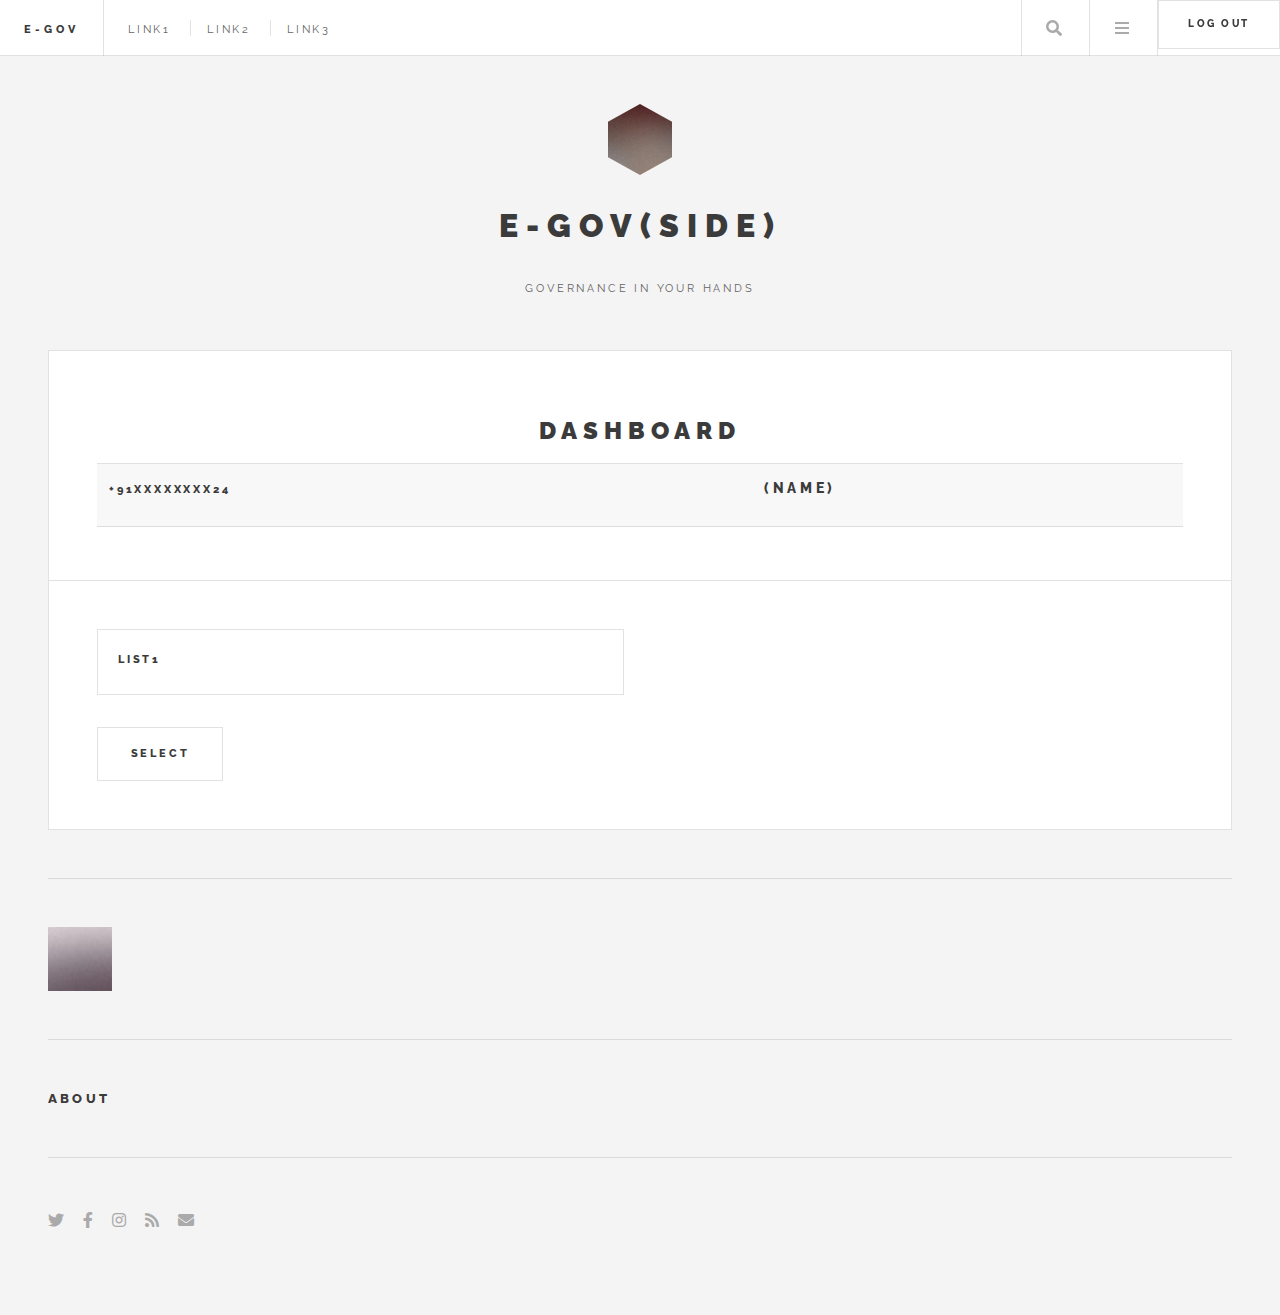
<file: Gov/dashboard.html>
<!DOCTYPE HTML>

<html>
	<head>
		<title>E-GOV</title>
		<meta charset="utf-8" />
		<meta name="viewport" content="width=device-width, initial-scale=1, user-scalable=no" />
		<link rel="stylesheet" href="assets/css/main.css" />
	</head>
	<body class="is-preload">

		<!-- Wrapper -->
			<div id="wrapper">

				<!-- Header -->
					<header id="header">
						<h1><a href="index.html">E-GOV</a></h1>
						<nav class="links">
							<ul>
								<li><a href="#">LINK1</a></li>
								<li><a href="#">LINK2</a></li>
								<li><a href="#">LINK3</a></li>
							</ul>
						</nav>
						<nav class="main">
							<ul>
								<li class="search">
									<a class="fa-search" href="#search">Search</a>
									<form id="search" method="get" action="#">
										<input type="text" name="query" placeholder="Search" />
									</form>
								</li>
								<li class="menu">
									<a class="fa-bars" href="#menu">Menu</a>
								</li>
                                <li>
                                    <h3><a href="./login.html" class="button large" >Log Out</a></h3>
                                </li>
							</ul>
						</nav>
					</header>

				<!-- Menu -->
					<section id="menu">

						<!-- Search -->
							<section>
								<form class="search" method="get" action="#">
									<input type="text" name="query" placeholder="Search" />
								</form>
							</section>

						<!-- Links -->
							<section>
								<ul class="links">
									<li>
										<a href="#">
											<h3>Link1</h3>
											<p>Access link1</p>
										</a>
									</li>
									<li>
										<a href="#">
											<h3>Link2</h3>
											<p>Access link2</p>
										</a>
									</li>
									<li>
										<a href="#">
											<h3>Link3</h3>
											<p>Access link3</p>
										</a>
									</li>
								</ul>
							</section>

                            <section>
								<ul class="actions stacked">
									<li><a href="./login.html" class="button large fit">Log out</a></li>
								</ul>
							</section>
					</section>

				<!-- Main -->
					<div id="main">

						<!-- Post -->
							<article class="post">
								<header>
									<div class="title">
										<center><h2>DASHBOARD</h2>
										<p></p></center>
                                        <table>
                                            <tr><td><h4>+91xxxxxxxx24</h3></td><td><h3>(name)</h3></td></tr>
                                        </table>
									</div>
                                        
                                    
								</header>
								<!-- Mini Posts -->
                                    <section>
                                        <div class="mini-posts">
        
                                            <!-- Mini Post -->
                                                <article class="mini-post">
                                                    <header>
                                                        <h3><a href="">LIST1</a></h3>
                                                    </header>
                                                </article>
                                        </div>
                                    </section>
								<footer>
									<ul class="actions">
										<li><a href="" class="button large">SELECT</a></li>
									</ul>
								</footer>
							</article>

					</div>

				<!-- Sidebar -->
					<section id="sidebar">

						<!-- Intro -->
							<section id="intro">
								<a href="#" class="logo"><img src="images/logo.jpg" alt="" /></a>
								<header>
									<h2>E-Gov(side)</h2>
									<p>Governance in your hands</p>
								</header>
							</section>

						

						<!-- Posts List -->
							<section>
								<ul class="posts">
									<li>
										<article>
											<header>
												<span id="date-time"></span>
											</header>
											<a href="" class="image"><img src="images/pic08.jpg" alt="" /></a>
										</article>
									</li>
								</ul>
							</section>

						<!-- About -->
							<section class="blurb">
								<h2>About</h2>
								<p>  </p>
							</section>

						<!-- Footer -->
							<section id="footer">
								<ul class="icons">
									<li><a href="#" class="icon brands fa-twitter"><span class="label">Twitter</span></a></li>
									<li><a href="#" class="icon brands fa-facebook-f"><span class="label">Facebook</span></a></li>
									<li><a href="#" class="icon brands fa-instagram"><span class="label">Instagram</span></a></li>
									<li><a href="#" class="icon solid fa-rss"><span class="label">RSS</span></a></li>
									<li><a href="#" class="icon solid fa-envelope"><span class="label">Email</span></a></li>
								</ul>
							</section>

					</section>

			</div>

		<!-- Scripts -->
			<script src="assets/js/jquery.min.js"></script>
			<script src="assets/js/browser.min.js"></script>
			<script src="assets/js/breakpoints.min.js"></script>
			<script src="assets/js/util.js"></script>
			<script src="assets/js/main.js"></script>
			<script>
                function updateTime() {
                  var now = new Date();
                  var dateTime = now.toLocaleString();
                  document.getElementById("date-time").innerHTML = dateTime;
                }
                setInterval(updateTime, 1000);
              </script>

	</body>
</html>
</file>
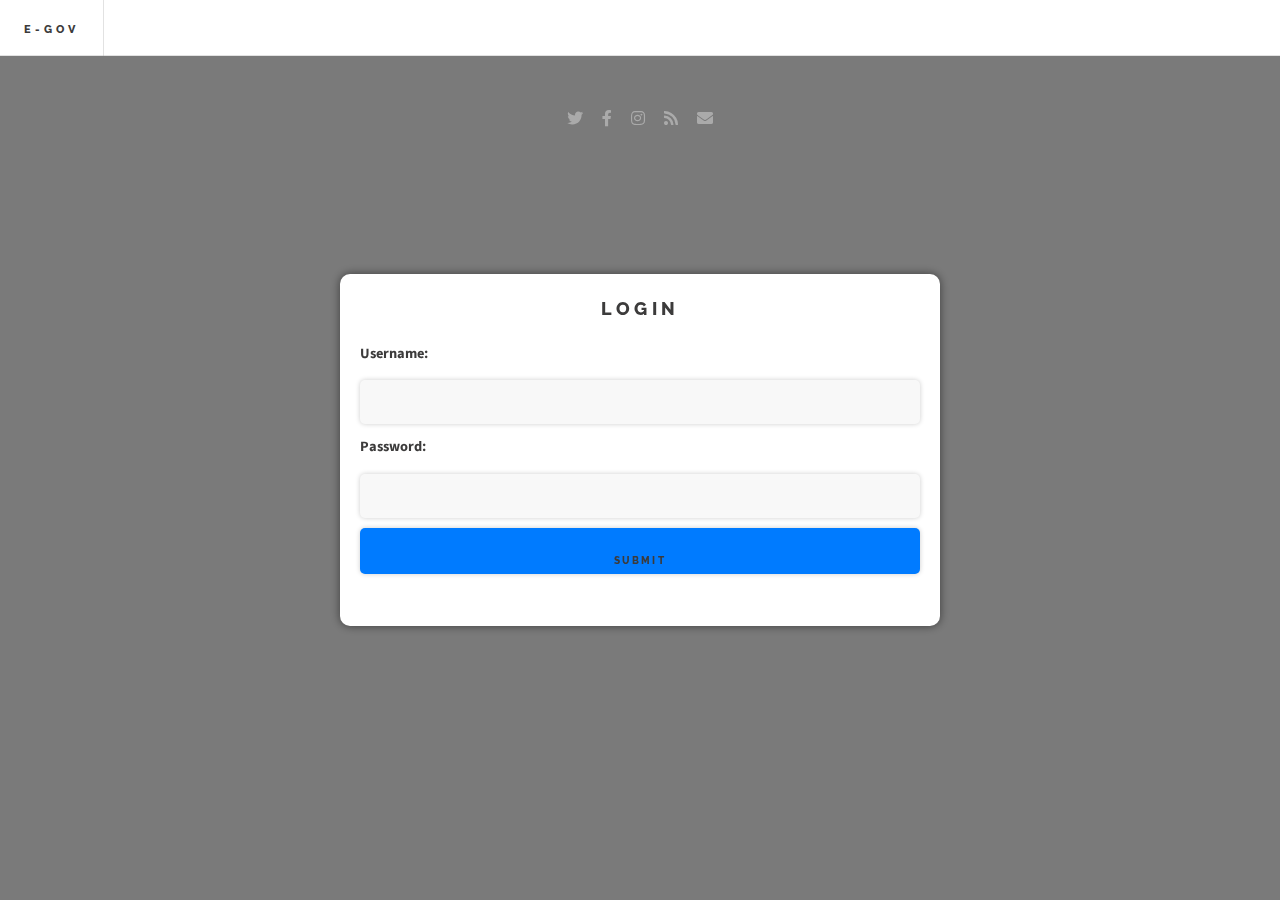
<file: Gov/login.html>
<!DOCTYPE HTML>

<html>
	<head>
		<title>E-GOV</title>
		<meta charset="utf-8" />
		<meta name="viewport" content="width=device-width, initial-scale=1, user-scalable=no" />
		<link rel="stylesheet" href="assets/css/main.css" />
		<link rel="stylesheet" href="assets/css/login.css" />
	</head>
	<body class="single is-preload">

		<!-- Wrapper -->
			<div id="wrapper">

				<!-- Header -->
					<header id="header">
						<h1><a href="index.html">E-GOV</a></h1>
						<nav class="links">
						</nav>
						<nav class="main">
							<ul>
							</ul>
						</nav>
					</header>


				<!-- Main -->
				<div class="popup-box">
					<div class="popup-content">
					  <h2>Login</h2>
					  <form>
						<label for="username">Username:</label>
						<input type="text" id="username" name="username" required>
						<label for="password">Password:</label>
						<input type="password" id="password" name="password" required>
						<button type="submit">Submit</button>
					  </form>
					</div>
				  </div>
				  

				<!-- Footer -->
					<section id="footer">
						<ul class="icons">
							<li><a href="#" class="icon brands fa-twitter"><span class="label">Twitter</span></a></li>
							<li><a href="#" class="icon brands fa-facebook-f"><span class="label">Facebook</span></a></li>
							<li><a href="#" class="icon brands fa-instagram"><span class="label">Instagram</span></a></li>
							<li><a href="#" class="icon solid fa-rss"><span class="label">RSS</span></a></li>
							<li><a href="#" class="icon solid fa-envelope"><span class="label">Email</span></a></li>
						</ul>
					</section>

			</div>

		<!-- Scripts -->
			<script src="assets/js/jquery.min.js"></script>
			<script src="assets/js/browser.min.js"></script>
			<script src="assets/js/breakpoints.min.js"></script>
			<script src="assets/js/util.js"></script>
			<script src="assets/js/main.js"></script>

	</body>
</html>
</file>
<file: E-LEARN/assets/css/login.css>
.popup-box {
    position: fixed;
    top: 0;
    left: 0;
    width: 100%;
    height: 100%;
    background-color: rgba(0, 0, 0, 0.5);
    display: flex;
    justify-content: center;
    align-items: center;
  }
  
  .popup-content {
    background-color: #fff;
    padding: 20px;
    border-radius: 10px;
    box-shadow: 0 0 10px rgba(0, 0, 0, 0.5);
    max-width: 400px;
    width: 90%;
  }
  
  .popup-content h2 {
    text-align: center;
    margin-top: 0;
  }
  
  .popup-content form {
    display: flex;
    flex-direction: column;
  }
  
  .popup-content label {
    font-weight: bold;
  }
  
  .popup-content input[type="text"],
  .popup-content input[type="password"] {
    padding: 5px;
    margin-bottom: 10px;
    border-radius: 5px;
    border: none;
    box-shadow: 0 0 5px rgba(0, 0, 0, 0.2);
  }
  
  .popup-content button[type="submit"] {
    padding: 10px;
    border-radius: 5px;
    border: none;
    background-color: #007bff;
    color: #fff;
    cursor: pointer;
    box-shadow: 0 0 5px rgba(0, 0, 0, 0.2);
  }
  
  @media screen and (min-width: 768px) {
    .popup-content {
      max-width: 600px;
    }
  }
</file>
<file: Gov/assets/css/login.css>
.popup-box {
    position: fixed;
    top: 0;
    left: 0;
    width: 100%;
    height: 100%;
    background-color: rgba(0, 0, 0, 0.5);
    display: flex;
    justify-content: center;
    align-items: center;
  }
  
  .popup-content {
    background-color: #fff;
    padding: 20px;
    border-radius: 10px;
    box-shadow: 0 0 10px rgba(0, 0, 0, 0.5);
    max-width: 400px;
    width: 90%;
  }
  
  .popup-content h2 {
    text-align: center;
    margin-top: 0;
  }
  
  .popup-content form {
    display: flex;
    flex-direction: column;
  }
  
  .popup-content label {
    font-weight: bold;
  }
  
  .popup-content input[type="text"],
  .popup-content input[type="password"] {
    padding: 5px;
    margin-bottom: 10px;
    border-radius: 5px;
    border: none;
    box-shadow: 0 0 5px rgba(0, 0, 0, 0.2);
  }
  
  .popup-content button[type="submit"] {
    padding: 10px;
    border-radius: 5px;
    border: none;
    background-color: #007bff;
    color: #fff;
    cursor: pointer;
    box-shadow: 0 0 5px rgba(0, 0, 0, 0.2);
  }
  
  @media screen and (min-width: 768px) {
    .popup-content {
      max-width: 600px;
    }
  }
</file>
<file: E-LEARN/assets/css/main.css>
@import url(fontawesome-all.min.css);
@import url("https://fonts.googleapis.com/css?family=Source+Sans+Pro:400,700|Raleway:400,800,900");

/*
	Future Imperfect by HTML5 UP
	html5up.net | @ajlkn
	Free for personal and commercial use under the CCA 3.0 license (html5up.net/license)
*/

html, body, div, span, applet, object,
iframe, h1, h2, h3, h4, h5, h6, p, blockquote,
pre, a, abbr, acronym, address, big, cite,
code, del, dfn, em, img, ins, kbd, q, s, samp,
small, strike, strong, sub, sup, tt, var, b,
u, i, center, dl, dt, dd, ol, ul, li, fieldset,
form, label, legend, table, caption, tbody,
tfoot, thead, tr, th, td, article, aside,
canvas, details, embed, figure, figcaption,
footer, header, hgroup, menu, nav, output, ruby,
section, summary, time, mark, audio, video {
	margin: 0;
	padding: 0;
	border: 0;
	font-size: 100%;
	font: inherit;
	vertical-align: baseline;}

article, aside, details, figcaption, figure,
footer, header, hgroup, menu, nav, section {
	display: block;}

body {
	line-height: 1;
}

ol, ul {
	list-style: none;
}

blockquote, q {
	quotes: none;
}

	blockquote:before, blockquote:after, q:before, q:after {
		content: '';
		content: none;
	}

table {
	border-collapse: collapse;
	border-spacing: 0;
}

body {
	-webkit-text-size-adjust: none;
}

mark {
	background-color: transparent;
	color: inherit;
}

input::-moz-focus-inner {
	border: 0;
	padding: 0;
}

input, select, textarea {
	-moz-appearance: none;
	-webkit-appearance: none;
	-ms-appearance: none;
	appearance: none;
}

/* Basic */

	@-ms-viewport {
		width: device-width;
	}

	body {
		-ms-overflow-style: scrollbar;
	}

	@media screen and (max-width: 480px) {

		html, body {
			min-width: 320px;
		}

	}

	html {
		box-sizing: border-box;
	}

	*, *:before, *:after {
		box-sizing: inherit;
	}

	body {
		background: #f4f4f4;
	}

		body.is-preload *, body.is-preload *:before, body.is-preload *:after {
			-moz-animation: none !important;
			-webkit-animation: none !important;
			-ms-animation: none !important;
			animation: none !important;
			-moz-transition: none !important;
			-webkit-transition: none !important;
			-ms-transition: none !important;
			transition: none !important;
		}

/* Type */

	body, input, select, textarea {
		color: #646464;
		font-family: "Source Sans Pro", Helvetica, sans-serif;
		font-size: 14pt;
		font-weight: 400;
		line-height: 1.75;
	}

		@media screen and (max-width: 1680px) {

			body, input, select, textarea {
				font-size: 12pt;
			}

		}

		@media screen and (max-width: 1280px) {

			body, input, select, textarea {
				font-size: 12pt;
			}

		}

		@media screen and (max-width: 980px) {

			body, input, select, textarea {
				font-size: 12pt;
			}

		}

		@media screen and (max-width: 736px) {

			body, input, select, textarea {
				font-size: 12pt;
			}

		}

		@media screen and (max-width: 480px) {

			body, input, select, textarea {
				font-size: 12pt;
			}

		}

	a {
		-moz-transition: color 0.2s ease, border-bottom-color 0.2s ease;
		-webkit-transition: color 0.2s ease, border-bottom-color 0.2s ease;
		-ms-transition: color 0.2s ease, border-bottom-color 0.2s ease;
		transition: color 0.2s ease, border-bottom-color 0.2s ease;
		border-bottom: dotted 1px rgba(160, 160, 160, 0.65);
		color: inherit;
		text-decoration: none;
	}

		a:before {
			-moz-transition: color 0.2s ease;
			-webkit-transition: color 0.2s ease;
			-ms-transition: color 0.2s ease;
			transition: color 0.2s ease;
		}

		a:hover {
			border-bottom-color: transparent;
			color: #2ebaae !important;
		}

			a:hover:before {
				color: #2ebaae !important;
			}

	strong, b {
		color: #3c3b3b;
		font-weight: 700;
	}

	em, i {
		font-style: italic;
	}

	p {
		margin: 0 0 2em 0;
	}

	h1, h2, h3, h4, h5, h6 {
		color: #3c3b3b;
		font-family: "Raleway", Helvetica, sans-serif;
		font-weight: 800;
		letter-spacing: 0.25em;
		line-height: 1.65;
		margin: 0 0 1em 0;
		text-transform: uppercase;
	}

		h1 a, h2 a, h3 a, h4 a, h5 a, h6 a {
			color: inherit;
			border-bottom: 0;
		}

	h2 {
		font-size: 1.1em;
	}

	h3 {
		font-size: 0.9em;
	}

	h4 {
		font-size: 0.7em;
	}

	h5 {
		font-size: 0.7em;
	}

	h6 {
		font-size: 0.7em;
	}

	sub {
		font-size: 0.8em;
		position: relative;
		top: 0.5em;
	}

	sup {
		font-size: 0.8em;
		position: relative;
		top: -0.5em;
	}

	blockquote {
		border-left: solid 4px rgba(160, 160, 160, 0.3);
		font-style: italic;
		margin: 0 0 2em 0;
		padding: 0.5em 0 0.5em 2em;
	}

	code {
		background: rgba(160, 160, 160, 0.075);
		border: solid 1px rgba(160, 160, 160, 0.3);
		font-family: "Courier New", monospace;
		font-size: 0.9em;
		margin: 0 0.25em;
		padding: 0.25em 0.65em;
	}

	pre {
		-webkit-overflow-scrolling: touch;
		font-family: "Courier New", monospace;
		font-size: 0.9em;
		margin: 0 0 2em 0;
	}

		pre code {
			display: block;
			line-height: 1.75em;
			padding: 1em 1.5em;
			overflow-x: auto;
		}

	hr {
		border: 0;
		border-bottom: solid 1px rgba(160, 160, 160, 0.3);
		margin: 2em 0;
	}

		hr.major {
			margin: 3em 0;
		}

	.align-left {
		text-align: left;
	}

	.align-center {
		text-align: center;
	}

	.align-right {
		text-align: right;
	}

/* Row */

	.row {
		display: flex;
		flex-wrap: wrap;
		box-sizing: border-box;
		align-items: stretch;
	}

		.row > * {
			box-sizing: border-box;
		}

		.row.gtr-uniform > * > :last-child {
			margin-bottom: 0;
		}

		.row.aln-left {
			justify-content: flex-start;
		}

		.row.aln-center {
			justify-content: center;
		}

		.row.aln-right {
			justify-content: flex-end;
		}

		.row.aln-top {
			align-items: flex-start;
		}

		.row.aln-middle {
			align-items: center;
		}

		.row.aln-bottom {
			align-items: flex-end;
		}

		.row > .imp {
			order: -1;
		}

		.row > .col-1 {
			width: 8.33333%;
		}

		.row > .off-1 {
			margin-left: 8.33333%;
		}

		.row > .col-2 {
			width: 16.66667%;
		}

		.row > .off-2 {
			margin-left: 16.66667%;
		}

		.row > .col-3 {
			width: 25%;
		}

		.row > .off-3 {
			margin-left: 25%;
		}

		.row > .col-4 {
			width: 33.33333%;
		}

		.row > .off-4 {
			margin-left: 33.33333%;
		}

		.row > .col-5 {
			width: 41.66667%;
		}

		.row > .off-5 {
			margin-left: 41.66667%;
		}

		.row > .col-6 {
			width: 50%;
		}

		.row > .off-6 {
			margin-left: 50%;
		}

		.row > .col-7 {
			width: 58.33333%;
		}

		.row > .off-7 {
			margin-left: 58.33333%;
		}

		.row > .col-8 {
			width: 66.66667%;
		}

		.row > .off-8 {
			margin-left: 66.66667%;
		}

		.row > .col-9 {
			width: 75%;
		}

		.row > .off-9 {
			margin-left: 75%;
		}

		.row > .col-10 {
			width: 83.33333%;
		}

		.row > .off-10 {
			margin-left: 83.33333%;
		}

		.row > .col-11 {
			width: 91.66667%;
		}

		.row > .off-11 {
			margin-left: 91.66667%;
		}

		.row > .col-12 {
			width: 100%;
		}

		.row > .off-12 {
			margin-left: 100%;
		}

		.row.gtr-0 {
			margin-top: 0;
			margin-left: 0em;
		}

			.row.gtr-0 > * {
				padding: 0 0 0 0em;
			}

			.row.gtr-0.gtr-uniform {
				margin-top: 0em;
			}

				.row.gtr-0.gtr-uniform > * {
					padding-top: 0em;
				}

		.row.gtr-25 {
			margin-top: 0;
			margin-left: -0.25em;
		}

			.row.gtr-25 > * {
				padding: 0 0 0 0.25em;
			}

			.row.gtr-25.gtr-uniform {
				margin-top: -0.25em;
			}

				.row.gtr-25.gtr-uniform > * {
					padding-top: 0.25em;
				}

		.row.gtr-50 {
			margin-top: 0;
			margin-left: -0.5em;
		}

			.row.gtr-50 > * {
				padding: 0 0 0 0.5em;
			}

			.row.gtr-50.gtr-uniform {
				margin-top: -0.5em;
			}

				.row.gtr-50.gtr-uniform > * {
					padding-top: 0.5em;
				}

		.row {
			margin-top: 0;
			margin-left: -1em;
		}

			.row > * {
				padding: 0 0 0 1em;
			}

			.row.gtr-uniform {
				margin-top: -1em;
			}

				.row.gtr-uniform > * {
					padding-top: 1em;
				}

		.row.gtr-150 {
			margin-top: 0;
			margin-left: -1.5em;
		}

			.row.gtr-150 > * {
				padding: 0 0 0 1.5em;
			}

			.row.gtr-150.gtr-uniform {
				margin-top: -1.5em;
			}

				.row.gtr-150.gtr-uniform > * {
					padding-top: 1.5em;
				}

		.row.gtr-200 {
			margin-top: 0;
			margin-left: -2em;
		}

			.row.gtr-200 > * {
				padding: 0 0 0 2em;
			}

			.row.gtr-200.gtr-uniform {
				margin-top: -2em;
			}

				.row.gtr-200.gtr-uniform > * {
					padding-top: 2em;
				}

		@media screen and (max-width: 1680px) {

			.row {
				display: flex;
				flex-wrap: wrap;
				box-sizing: border-box;
				align-items: stretch;
			}

				.row > * {
					box-sizing: border-box;
				}

				.row.gtr-uniform > * > :last-child {
					margin-bottom: 0;
				}

				.row.aln-left {
					justify-content: flex-start;
				}

				.row.aln-center {
					justify-content: center;
				}

				.row.aln-right {
					justify-content: flex-end;
				}

				.row.aln-top {
					align-items: flex-start;
				}

				.row.aln-middle {
					align-items: center;
				}

				.row.aln-bottom {
					align-items: flex-end;
				}

				.row > .imp-xlarge {
					order: -1;
				}

				.row > .col-1-xlarge {
					width: 8.33333%;
				}

				.row > .off-1-xlarge {
					margin-left: 8.33333%;
				}

				.row > .col-2-xlarge {
					width: 16.66667%;
				}

				.row > .off-2-xlarge {
					margin-left: 16.66667%;
				}

				.row > .col-3-xlarge {
					width: 25%;
				}

				.row > .off-3-xlarge {
					margin-left: 25%;
				}

				.row > .col-4-xlarge {
					width: 33.33333%;
				}

				.row > .off-4-xlarge {
					margin-left: 33.33333%;
				}

				.row > .col-5-xlarge {
					width: 41.66667%;
				}

				.row > .off-5-xlarge {
					margin-left: 41.66667%;
				}

				.row > .col-6-xlarge {
					width: 50%;
				}

				.row > .off-6-xlarge {
					margin-left: 50%;
				}

				.row > .col-7-xlarge {
					width: 58.33333%;
				}

				.row > .off-7-xlarge {
					margin-left: 58.33333%;
				}

				.row > .col-8-xlarge {
					width: 66.66667%;
				}

				.row > .off-8-xlarge {
					margin-left: 66.66667%;
				}

				.row > .col-9-xlarge {
					width: 75%;
				}

				.row > .off-9-xlarge {
					margin-left: 75%;
				}

				.row > .col-10-xlarge {
					width: 83.33333%;
				}

				.row > .off-10-xlarge {
					margin-left: 83.33333%;
				}

				.row > .col-11-xlarge {
					width: 91.66667%;
				}

				.row > .off-11-xlarge {
					margin-left: 91.66667%;
				}

				.row > .col-12-xlarge {
					width: 100%;
				}

				.row > .off-12-xlarge {
					margin-left: 100%;
				}

				.row.gtr-0 {
					margin-top: 0;
					margin-left: 0em;
				}

					.row.gtr-0 > * {
						padding: 0 0 0 0em;
					}

					.row.gtr-0.gtr-uniform {
						margin-top: 0em;
					}

						.row.gtr-0.gtr-uniform > * {
							padding-top: 0em;
						}

				.row.gtr-25 {
					margin-top: 0;
					margin-left: -0.25em;
				}

					.row.gtr-25 > * {
						padding: 0 0 0 0.25em;
					}

					.row.gtr-25.gtr-uniform {
						margin-top: -0.25em;
					}

						.row.gtr-25.gtr-uniform > * {
							padding-top: 0.25em;
						}

				.row.gtr-50 {
					margin-top: 0;
					margin-left: -0.5em;
				}

					.row.gtr-50 > * {
						padding: 0 0 0 0.5em;
					}

					.row.gtr-50.gtr-uniform {
						margin-top: -0.5em;
					}

						.row.gtr-50.gtr-uniform > * {
							padding-top: 0.5em;
						}

				.row {
					margin-top: 0;
					margin-left: -1em;
				}

					.row > * {
						padding: 0 0 0 1em;
					}

					.row.gtr-uniform {
						margin-top: -1em;
					}

						.row.gtr-uniform > * {
							padding-top: 1em;
						}

				.row.gtr-150 {
					margin-top: 0;
					margin-left: -1.5em;
				}

					.row.gtr-150 > * {
						padding: 0 0 0 1.5em;
					}

					.row.gtr-150.gtr-uniform {
						margin-top: -1.5em;
					}

						.row.gtr-150.gtr-uniform > * {
							padding-top: 1.5em;
						}

				.row.gtr-200 {
					margin-top: 0;
					margin-left: -2em;
				}

					.row.gtr-200 > * {
						padding: 0 0 0 2em;
					}

					.row.gtr-200.gtr-uniform {
						margin-top: -2em;
					}

						.row.gtr-200.gtr-uniform > * {
							padding-top: 2em;
						}

		}

		@media screen and (max-width: 1280px) {

			.row {
				display: flex;
				flex-wrap: wrap;
				box-sizing: border-box;
				align-items: stretch;
			}

				.row > * {
					box-sizing: border-box;
				}

				.row.gtr-uniform > * > :last-child {
					margin-bottom: 0;
				}

				.row.aln-left {
					justify-content: flex-start;
				}

				.row.aln-center {
					justify-content: center;
				}

				.row.aln-right {
					justify-content: flex-end;
				}

				.row.aln-top {
					align-items: flex-start;
				}

				.row.aln-middle {
					align-items: center;
				}

				.row.aln-bottom {
					align-items: flex-end;
				}

				.row > .imp-large {
					order: -1;
				}

				.row > .col-1-large {
					width: 8.33333%;
				}

				.row > .off-1-large {
					margin-left: 8.33333%;
				}

				.row > .col-2-large {
					width: 16.66667%;
				}

				.row > .off-2-large {
					margin-left: 16.66667%;
				}

				.row > .col-3-large {
					width: 25%;
				}

				.row > .off-3-large {
					margin-left: 25%;
				}

				.row > .col-4-large {
					width: 33.33333%;
				}

				.row > .off-4-large {
					margin-left: 33.33333%;
				}

				.row > .col-5-large {
					width: 41.66667%;
				}

				.row > .off-5-large {
					margin-left: 41.66667%;
				}

				.row > .col-6-large {
					width: 50%;
				}

				.row > .off-6-large {
					margin-left: 50%;
				}

				.row > .col-7-large {
					width: 58.33333%;
				}

				.row > .off-7-large {
					margin-left: 58.33333%;
				}

				.row > .col-8-large {
					width: 66.66667%;
				}

				.row > .off-8-large {
					margin-left: 66.66667%;
				}

				.row > .col-9-large {
					width: 75%;
				}

				.row > .off-9-large {
					margin-left: 75%;
				}

				.row > .col-10-large {
					width: 83.33333%;
				}

				.row > .off-10-large {
					margin-left: 83.33333%;
				}

				.row > .col-11-large {
					width: 91.66667%;
				}

				.row > .off-11-large {
					margin-left: 91.66667%;
				}

				.row > .col-12-large {
					width: 100%;
				}

				.row > .off-12-large {
					margin-left: 100%;
				}

				.row.gtr-0 {
					margin-top: 0;
					margin-left: 0em;
				}

					.row.gtr-0 > * {
						padding: 0 0 0 0em;
					}

					.row.gtr-0.gtr-uniform {
						margin-top: 0em;
					}

						.row.gtr-0.gtr-uniform > * {
							padding-top: 0em;
						}

				.row.gtr-25 {
					margin-top: 0;
					margin-left: -0.25em;
				}

					.row.gtr-25 > * {
						padding: 0 0 0 0.25em;
					}

					.row.gtr-25.gtr-uniform {
						margin-top: -0.25em;
					}

						.row.gtr-25.gtr-uniform > * {
							padding-top: 0.25em;
						}

				.row.gtr-50 {
					margin-top: 0;
					margin-left: -0.5em;
				}

					.row.gtr-50 > * {
						padding: 0 0 0 0.5em;
					}

					.row.gtr-50.gtr-uniform {
						margin-top: -0.5em;
					}

						.row.gtr-50.gtr-uniform > * {
							padding-top: 0.5em;
						}

				.row {
					margin-top: 0;
					margin-left: -1em;
				}

					.row > * {
						padding: 0 0 0 1em;
					}

					.row.gtr-uniform {
						margin-top: -1em;
					}

						.row.gtr-uniform > * {
							padding-top: 1em;
						}

				.row.gtr-150 {
					margin-top: 0;
					margin-left: -1.5em;
				}

					.row.gtr-150 > * {
						padding: 0 0 0 1.5em;
					}

					.row.gtr-150.gtr-uniform {
						margin-top: -1.5em;
					}

						.row.gtr-150.gtr-uniform > * {
							padding-top: 1.5em;
						}

				.row.gtr-200 {
					margin-top: 0;
					margin-left: -2em;
				}

					.row.gtr-200 > * {
						padding: 0 0 0 2em;
					}

					.row.gtr-200.gtr-uniform {
						margin-top: -2em;
					}

						.row.gtr-200.gtr-uniform > * {
							padding-top: 2em;
						}

		}

		@media screen and (max-width: 980px) {

			.row {
				display: flex;
				flex-wrap: wrap;
				box-sizing: border-box;
				align-items: stretch;
			}

				.row > * {
					box-sizing: border-box;
				}

				.row.gtr-uniform > * > :last-child {
					margin-bottom: 0;
				}

				.row.aln-left {
					justify-content: flex-start;
				}

				.row.aln-center {
					justify-content: center;
				}

				.row.aln-right {
					justify-content: flex-end;
				}

				.row.aln-top {
					align-items: flex-start;
				}

				.row.aln-middle {
					align-items: center;
				}

				.row.aln-bottom {
					align-items: flex-end;
				}

				.row > .imp-medium {
					order: -1;
				}

				.row > .col-1-medium {
					width: 8.33333%;
				}

				.row > .off-1-medium {
					margin-left: 8.33333%;
				}

				.row > .col-2-medium {
					width: 16.66667%;
				}

				.row > .off-2-medium {
					margin-left: 16.66667%;
				}

				.row > .col-3-medium {
					width: 25%;
				}

				.row > .off-3-medium {
					margin-left: 25%;
				}

				.row > .col-4-medium {
					width: 33.33333%;
				}

				.row > .off-4-medium {
					margin-left: 33.33333%;
				}

				.row > .col-5-medium {
					width: 41.66667%;
				}

				.row > .off-5-medium {
					margin-left: 41.66667%;
				}

				.row > .col-6-medium {
					width: 50%;
				}

				.row > .off-6-medium {
					margin-left: 50%;
				}

				.row > .col-7-medium {
					width: 58.33333%;
				}

				.row > .off-7-medium {
					margin-left: 58.33333%;
				}

				.row > .col-8-medium {
					width: 66.66667%;
				}

				.row > .off-8-medium {
					margin-left: 66.66667%;
				}

				.row > .col-9-medium {
					width: 75%;
				}

				.row > .off-9-medium {
					margin-left: 75%;
				}

				.row > .col-10-medium {
					width: 83.33333%;
				}

				.row > .off-10-medium {
					margin-left: 83.33333%;
				}

				.row > .col-11-medium {
					width: 91.66667%;
				}

				.row > .off-11-medium {
					margin-left: 91.66667%;
				}

				.row > .col-12-medium {
					width: 100%;
				}

				.row > .off-12-medium {
					margin-left: 100%;
				}

				.row.gtr-0 {
					margin-top: 0;
					margin-left: 0em;
				}

					.row.gtr-0 > * {
						padding: 0 0 0 0em;
					}

					.row.gtr-0.gtr-uniform {
						margin-top: 0em;
					}

						.row.gtr-0.gtr-uniform > * {
							padding-top: 0em;
						}

				.row.gtr-25 {
					margin-top: 0;
					margin-left: -0.25em;
				}

					.row.gtr-25 > * {
						padding: 0 0 0 0.25em;
					}

					.row.gtr-25.gtr-uniform {
						margin-top: -0.25em;
					}

						.row.gtr-25.gtr-uniform > * {
							padding-top: 0.25em;
						}

				.row.gtr-50 {
					margin-top: 0;
					margin-left: -0.5em;
				}

					.row.gtr-50 > * {
						padding: 0 0 0 0.5em;
					}

					.row.gtr-50.gtr-uniform {
						margin-top: -0.5em;
					}

						.row.gtr-50.gtr-uniform > * {
							padding-top: 0.5em;
						}

				.row {
					margin-top: 0;
					margin-left: -1em;
				}

					.row > * {
						padding: 0 0 0 1em;
					}

					.row.gtr-uniform {
						margin-top: -1em;
					}

						.row.gtr-uniform > * {
							padding-top: 1em;
						}

				.row.gtr-150 {
					margin-top: 0;
					margin-left: -1.5em;
				}

					.row.gtr-150 > * {
						padding: 0 0 0 1.5em;
					}

					.row.gtr-150.gtr-uniform {
						margin-top: -1.5em;
					}

						.row.gtr-150.gtr-uniform > * {
							padding-top: 1.5em;
						}

				.row.gtr-200 {
					margin-top: 0;
					margin-left: -2em;
				}

					.row.gtr-200 > * {
						padding: 0 0 0 2em;
					}

					.row.gtr-200.gtr-uniform {
						margin-top: -2em;
					}

						.row.gtr-200.gtr-uniform > * {
							padding-top: 2em;
						}

		}

		@media screen and (max-width: 736px) {

			.row {
				display: flex;
				flex-wrap: wrap;
				box-sizing: border-box;
				align-items: stretch;
			}

				.row > * {
					box-sizing: border-box;
				}

				.row.gtr-uniform > * > :last-child {
					margin-bottom: 0;
				}

				.row.aln-left {
					justify-content: flex-start;
				}

				.row.aln-center {
					justify-content: center;
				}

				.row.aln-right {
					justify-content: flex-end;
				}

				.row.aln-top {
					align-items: flex-start;
				}

				.row.aln-middle {
					align-items: center;
				}

				.row.aln-bottom {
					align-items: flex-end;
				}

				.row > .imp-small {
					order: -1;
				}

				.row > .col-1-small {
					width: 8.33333%;
				}

				.row > .off-1-small {
					margin-left: 8.33333%;
				}

				.row > .col-2-small {
					width: 16.66667%;
				}

				.row > .off-2-small {
					margin-left: 16.66667%;
				}

				.row > .col-3-small {
					width: 25%;
				}

				.row > .off-3-small {
					margin-left: 25%;
				}

				.row > .col-4-small {
					width: 33.33333%;
				}

				.row > .off-4-small {
					margin-left: 33.33333%;
				}

				.row > .col-5-small {
					width: 41.66667%;
				}

				.row > .off-5-small {
					margin-left: 41.66667%;
				}

				.row > .col-6-small {
					width: 50%;
				}

				.row > .off-6-small {
					margin-left: 50%;
				}

				.row > .col-7-small {
					width: 58.33333%;
				}

				.row > .off-7-small {
					margin-left: 58.33333%;
				}

				.row > .col-8-small {
					width: 66.66667%;
				}

				.row > .off-8-small {
					margin-left: 66.66667%;
				}

				.row > .col-9-small {
					width: 75%;
				}

				.row > .off-9-small {
					margin-left: 75%;
				}

				.row > .col-10-small {
					width: 83.33333%;
				}

				.row > .off-10-small {
					margin-left: 83.33333%;
				}

				.row > .col-11-small {
					width: 91.66667%;
				}

				.row > .off-11-small {
					margin-left: 91.66667%;
				}

				.row > .col-12-small {
					width: 100%;
				}

				.row > .off-12-small {
					margin-left: 100%;
				}

				.row.gtr-0 {
					margin-top: 0;
					margin-left: 0em;
				}

					.row.gtr-0 > * {
						padding: 0 0 0 0em;
					}

					.row.gtr-0.gtr-uniform {
						margin-top: 0em;
					}

						.row.gtr-0.gtr-uniform > * {
							padding-top: 0em;
						}

				.row.gtr-25 {
					margin-top: 0;
					margin-left: -0.25em;
				}

					.row.gtr-25 > * {
						padding: 0 0 0 0.25em;
					}

					.row.gtr-25.gtr-uniform {
						margin-top: -0.25em;
					}

						.row.gtr-25.gtr-uniform > * {
							padding-top: 0.25em;
						}

				.row.gtr-50 {
					margin-top: 0;
					margin-left: -0.5em;
				}

					.row.gtr-50 > * {
						padding: 0 0 0 0.5em;
					}

					.row.gtr-50.gtr-uniform {
						margin-top: -0.5em;
					}

						.row.gtr-50.gtr-uniform > * {
							padding-top: 0.5em;
						}

				.row {
					margin-top: 0;
					margin-left: -1em;
				}

					.row > * {
						padding: 0 0 0 1em;
					}

					.row.gtr-uniform {
						margin-top: -1em;
					}

						.row.gtr-uniform > * {
							padding-top: 1em;
						}

				.row.gtr-150 {
					margin-top: 0;
					margin-left: -1.5em;
				}

					.row.gtr-150 > * {
						padding: 0 0 0 1.5em;
					}

					.row.gtr-150.gtr-uniform {
						margin-top: -1.5em;
					}

						.row.gtr-150.gtr-uniform > * {
							padding-top: 1.5em;
						}

				.row.gtr-200 {
					margin-top: 0;
					margin-left: -2em;
				}

					.row.gtr-200 > * {
						padding: 0 0 0 2em;
					}

					.row.gtr-200.gtr-uniform {
						margin-top: -2em;
					}

						.row.gtr-200.gtr-uniform > * {
							padding-top: 2em;
						}

		}

		@media screen and (max-width: 480px) {

			.row {
				display: flex;
				flex-wrap: wrap;
				box-sizing: border-box;
				align-items: stretch;
			}

				.row > * {
					box-sizing: border-box;
				}

				.row.gtr-uniform > * > :last-child {
					margin-bottom: 0;
				}

				.row.aln-left {
					justify-content: flex-start;
				}

				.row.aln-center {
					justify-content: center;
				}

				.row.aln-right {
					justify-content: flex-end;
				}

				.row.aln-top {
					align-items: flex-start;
				}

				.row.aln-middle {
					align-items: center;
				}

				.row.aln-bottom {
					align-items: flex-end;
				}

				.row > .imp-xsmall {
					order: -1;
				}

				.row > .col-1-xsmall {
					width: 8.33333%;
				}

				.row > .off-1-xsmall {
					margin-left: 8.33333%;
				}

				.row > .col-2-xsmall {
					width: 16.66667%;
				}

				.row > .off-2-xsmall {
					margin-left: 16.66667%;
				}

				.row > .col-3-xsmall {
					width: 25%;
				}

				.row > .off-3-xsmall {
					margin-left: 25%;
				}

				.row > .col-4-xsmall {
					width: 33.33333%;
				}

				.row > .off-4-xsmall {
					margin-left: 33.33333%;
				}

				.row > .col-5-xsmall {
					width: 41.66667%;
				}

				.row > .off-5-xsmall {
					margin-left: 41.66667%;
				}

				.row > .col-6-xsmall {
					width: 50%;
				}

				.row > .off-6-xsmall {
					margin-left: 50%;
				}

				.row > .col-7-xsmall {
					width: 58.33333%;
				}

				.row > .off-7-xsmall {
					margin-left: 58.33333%;
				}

				.row > .col-8-xsmall {
					width: 66.66667%;
				}

				.row > .off-8-xsmall {
					margin-left: 66.66667%;
				}

				.row > .col-9-xsmall {
					width: 75%;
				}

				.row > .off-9-xsmall {
					margin-left: 75%;
				}

				.row > .col-10-xsmall {
					width: 83.33333%;
				}

				.row > .off-10-xsmall {
					margin-left: 83.33333%;
				}

				.row > .col-11-xsmall {
					width: 91.66667%;
				}

				.row > .off-11-xsmall {
					margin-left: 91.66667%;
				}

				.row > .col-12-xsmall {
					width: 100%;
				}

				.row > .off-12-xsmall {
					margin-left: 100%;
				}

				.row.gtr-0 {
					margin-top: 0;
					margin-left: 0em;
				}

					.row.gtr-0 > * {
						padding: 0 0 0 0em;
					}

					.row.gtr-0.gtr-uniform {
						margin-top: 0em;
					}

						.row.gtr-0.gtr-uniform > * {
							padding-top: 0em;
						}

				.row.gtr-25 {
					margin-top: 0;
					margin-left: -0.25em;
				}

					.row.gtr-25 > * {
						padding: 0 0 0 0.25em;
					}

					.row.gtr-25.gtr-uniform {
						margin-top: -0.25em;
					}

						.row.gtr-25.gtr-uniform > * {
							padding-top: 0.25em;
						}

				.row.gtr-50 {
					margin-top: 0;
					margin-left: -0.5em;
				}

					.row.gtr-50 > * {
						padding: 0 0 0 0.5em;
					}

					.row.gtr-50.gtr-uniform {
						margin-top: -0.5em;
					}

						.row.gtr-50.gtr-uniform > * {
							padding-top: 0.5em;
						}

				.row {
					margin-top: 0;
					margin-left: -1em;
				}

					.row > * {
						padding: 0 0 0 1em;
					}

					.row.gtr-uniform {
						margin-top: -1em;
					}

						.row.gtr-uniform > * {
							padding-top: 1em;
						}

				.row.gtr-150 {
					margin-top: 0;
					margin-left: -1.5em;
				}

					.row.gtr-150 > * {
						padding: 0 0 0 1.5em;
					}

					.row.gtr-150.gtr-uniform {
						margin-top: -1.5em;
					}

						.row.gtr-150.gtr-uniform > * {
							padding-top: 1.5em;
						}

				.row.gtr-200 {
					margin-top: 0;
					margin-left: -2em;
				}

					.row.gtr-200 > * {
						padding: 0 0 0 2em;
					}

					.row.gtr-200.gtr-uniform {
						margin-top: -2em;
					}

						.row.gtr-200.gtr-uniform > * {
							padding-top: 2em;
						}

		}

/* Author */

	.author {
		display: -moz-flex;
		display: -webkit-flex;
		display: -ms-flex;
		display: flex;
		-moz-flex-direction: row;
		-webkit-flex-direction: row;
		-ms-flex-direction: row;
		flex-direction: row;
		-moz-align-items: center;
		-webkit-align-items: center;
		-ms-align-items: center;
		align-items: center;
		-moz-justify-content: -moz-flex-end;
		-webkit-justify-content: -webkit-flex-end;
		-ms-justify-content: -ms-flex-end;
		justify-content: flex-end;
		border-bottom: 0;
		font-family: "Raleway", Helvetica, sans-serif;
		font-size: 0.6em;
		font-weight: 400;
		letter-spacing: 0.25em;
		text-transform: uppercase;
		white-space: nowrap;
	}

		.author .name {
			-moz-transition: border-bottom-color 0.2s ease;
			-webkit-transition: border-bottom-color 0.2s ease;
			-ms-transition: border-bottom-color 0.2s ease;
			transition: border-bottom-color 0.2s ease;
			border-bottom: dotted 1px rgba(160, 160, 160, 0.65);
			display: block;
			margin: 0 1.5em 0 0;
		}

		.author img {
			border-radius: 100%;
			display: block;
			width: 4em;
		}

		.author:hover .name {
			border-bottom-color: transparent;
		}

/* Blurb */

	.blurb h2 {
		font-size: 0.8em;
		margin: 0 0 1.5em 0;
	}

	.blurb h3 {
		font-size: 0.7em;
	}

	.blurb p {
		font-size: 0.9em;
	}

/* Box */

	.box {
		border: solid 1px rgba(160, 160, 160, 0.3);
		margin-bottom: 2em;
		padding: 1.5em;
	}

		.box > :last-child,
		.box > :last-child > :last-child,
		.box > :last-child > :last-child > :last-child {
			margin-bottom: 0;
		}

		.box.alt {
			border: 0;
			border-radius: 0;
			padding: 0;
		}

/* Button */

	input[type="submit"],
	input[type="reset"],
	input[type="button"],
	button,
	.button {
		-moz-appearance: none;
		-webkit-appearance: none;
		-ms-appearance: none;
		appearance: none;
		-moz-transition: background-color 0.2s ease, box-shadow 0.2s ease, color 0.2s ease;
		-webkit-transition: background-color 0.2s ease, box-shadow 0.2s ease, color 0.2s ease;
		-ms-transition: background-color 0.2s ease, box-shadow 0.2s ease, color 0.2s ease;
		transition: background-color 0.2s ease, box-shadow 0.2s ease, color 0.2s ease;
		background-color: transparent;
		border: 0;
		box-shadow: inset 0 0 0 1px rgba(160, 160, 160, 0.3);
		color: #3c3b3b !important;
		cursor: pointer;
		display: inline-block;
		font-family: "Raleway", Helvetica, sans-serif;
		font-size: 0.6em;
		font-weight: 800;
		height: 4.8125em;
		letter-spacing: 0.25em;
		line-height: 4.8125em;
		padding: 0 2.5em;
		text-align: center;
		text-decoration: none;
		text-transform: uppercase;
		white-space: nowrap;
	}

		input[type="submit"]:hover,
		input[type="reset"]:hover,
		input[type="button"]:hover,
		button:hover,
		.button:hover {
			box-shadow: inset 0 0 0 1px #2ebaae;
			color: #2ebaae !important;
		}

			input[type="submit"]:hover:active,
			input[type="reset"]:hover:active,
			input[type="button"]:hover:active,
			button:hover:active,
			.button:hover:active {
				background-color: rgba(46, 186, 174, 0.05);
			}

		input[type="submit"]:before, input[type="submit"]:after,
		input[type="reset"]:before,
		input[type="reset"]:after,
		input[type="button"]:before,
		input[type="button"]:after,
		button:before,
		button:after,
		.button:before,
		.button:after {
			color: #aaaaaa;
			position: relative;
		}

		input[type="submit"]:before,
		input[type="reset"]:before,
		input[type="button"]:before,
		button:before,
		.button:before {
			left: -1em;
			padding: 0 0 0 0.75em;
		}

		input[type="submit"]:after,
		input[type="reset"]:after,
		input[type="button"]:after,
		button:after,
		.button:after {
			left: 1em;
			padding: 0 0.75em 0 0;
		}

		input[type="submit"].fit,
		input[type="reset"].fit,
		input[type="button"].fit,
		button.fit,
		.button.fit {
			width: 100%;
		}

		input[type="submit"].large,
		input[type="reset"].large,
		input[type="button"].large,
		button.large,
		.button.large {
			font-size: 0.7em;
			padding: 0 3em;
		}

		input[type="submit"].small,
		input[type="reset"].small,
		input[type="button"].small,
		button.small,
		.button.small {
			font-size: 0.5em;
		}

		input[type="submit"].disabled, input[type="submit"]:disabled,
		input[type="reset"].disabled,
		input[type="reset"]:disabled,
		input[type="button"].disabled,
		input[type="button"]:disabled,
		button.disabled,
		button:disabled,
		.button.disabled,
		.button:disabled {
			pointer-events: none;
			color: rgba(160, 160, 160, 0.3) !important;
		}

			input[type="submit"].disabled:before, input[type="submit"]:disabled:before,
			input[type="reset"].disabled:before,
			input[type="reset"]:disabled:before,
			input[type="button"].disabled:before,
			input[type="button"]:disabled:before,
			button.disabled:before,
			button:disabled:before,
			.button.disabled:before,
			.button:disabled:before {
				color: rgba(160, 160, 160, 0.3) !important;
			}

/* Form */

	form {
		margin: 0 0 2em 0;
	}

		form.search {
			text-decoration: none;
			position: relative;
		}

			form.search:before {
				-moz-osx-font-smoothing: grayscale;
				-webkit-font-smoothing: antialiased;
				display: inline-block;
				font-style: normal;
				font-variant: normal;
				text-rendering: auto;
				line-height: 1;
				text-transform: none !important;
				font-family: 'Font Awesome 5 Free';
				font-weight: 900;
			}

			form.search:before {
				color: #aaaaaa;
				content: '\f002';
				display: block;
				height: 2.75em;
				left: 0;
				line-height: 2.75em;
				position: absolute;
				text-align: center;
				top: 0;
				width: 2.5em;
			}

			form.search > input:first-child {
				padding-left: 2.5em;
			}

	label {
		color: #3c3b3b;
		display: block;
		font-size: 0.9em;
		font-weight: 700;
		margin: 0 0 1em 0;
	}

	input[type="text"],
	input[type="password"],
	input[type="email"],
	input[type="tel"],
	select,
	textarea {
		-moz-appearance: none;
		-webkit-appearance: none;
		-ms-appearance: none;
		appearance: none;
		background: rgba(160, 160, 160, 0.075);
		border: none;
		border: solid 1px rgba(160, 160, 160, 0.3);
		border-radius: 0;
		color: inherit;
		display: block;
		outline: 0;
		padding: 0 1em;
		text-decoration: none;
		width: 100%;
	}

		input[type="text"]:invalid,
		input[type="password"]:invalid,
		input[type="email"]:invalid,
		input[type="tel"]:invalid,
		select:invalid,
		textarea:invalid {
			box-shadow: none;
		}

		input[type="text"]:focus,
		input[type="password"]:focus,
		input[type="email"]:focus,
		input[type="tel"]:focus,
		select:focus,
		textarea:focus {
			border-color: #2ebaae;
			box-shadow: inset 0 0 0 1px #2ebaae;
		}

	.select-wrapper {
		text-decoration: none;
		display: block;
		position: relative;
	}

		.select-wrapper:before {
			-moz-osx-font-smoothing: grayscale;
			-webkit-font-smoothing: antialiased;
			display: inline-block;
			font-style: normal;
			font-variant: normal;
			text-rendering: auto;
			line-height: 1;
			text-transform: none !important;
			font-family: 'Font Awesome 5 Free';
			font-weight: 900;
		}

		.select-wrapper:before {
			color: rgba(160, 160, 160, 0.3);
			content: '\f078';
			display: block;
			height: 2.75em;
			line-height: 2.75em;
			pointer-events: none;
			position: absolute;
			right: 0;
			text-align: center;
			top: 0;
			width: 2.75em;
		}

		.select-wrapper select::-ms-expand {
			display: none;
		}

	select {
		background-image: url("data:image/svg+xml;charset=utf8,%3Csvg xmlns='http://www.w3.org/2000/svg' width='40' height='40' preserveAspectRatio='none' viewBox='0 0 40 40'%3E%3Cpath d='M9.4,12.3l10.4,10.4l10.4-10.4c0.2-0.2,0.5-0.4,0.9-0.4c0.3,0,0.6,0.1,0.9,0.4l3.3,3.3c0.2,0.2,0.4,0.5,0.4,0.9 c0,0.4-0.1,0.6-0.4,0.9L20.7,31.9c-0.2,0.2-0.5,0.4-0.9,0.4c-0.3,0-0.6-0.1-0.9-0.4L4.3,17.3c-0.2-0.2-0.4-0.5-0.4-0.9 c0-0.4,0.1-0.6,0.4-0.9l3.3-3.3c0.2-0.2,0.5-0.4,0.9-0.4S9.1,12.1,9.4,12.3z' fill='rgba(160, 160, 160, 0.3)' /%3E%3C/svg%3E");
		background-size: 1.25rem;
		background-repeat: no-repeat;
		background-position: calc(100% - 1rem) center;
		height: 2.75em;
		padding-right: 2.75em;
		text-overflow: ellipsis;
	}

		select option {
			color: #3c3b3b;
			background: #ffffff;
		}

		select:focus::-ms-value {
			background-color: transparent;
		}

		select::-ms-expand {
			display: none;
		}

	input[type="text"],
	input[type="password"],
	input[type="email"],
	select {
		height: 2.75em;
	}

	textarea {
		padding: 0.75em 1em;
	}

	input[type="checkbox"],
	input[type="radio"] {
		-moz-appearance: none;
		-webkit-appearance: none;
		-ms-appearance: none;
		appearance: none;
		display: block;
		float: left;
		margin-right: -2em;
		opacity: 0;
		width: 1em;
		z-index: -1;
	}

		input[type="checkbox"] + label,
		input[type="radio"] + label {
			text-decoration: none;
			color: #646464;
			cursor: pointer;
			display: inline-block;
			font-size: 1em;
			font-weight: 400;
			padding-left: 2.4em;
			padding-right: 0.75em;
			position: relative;
		}

			input[type="checkbox"] + label:before,
			input[type="radio"] + label:before {
				-moz-osx-font-smoothing: grayscale;
				-webkit-font-smoothing: antialiased;
				display: inline-block;
				font-style: normal;
				font-variant: normal;
				text-rendering: auto;
				line-height: 1;
				text-transform: none !important;
				font-family: 'Font Awesome 5 Free';
				font-weight: 900;
			}

			input[type="checkbox"] + label:before,
			input[type="radio"] + label:before {
				background: rgba(160, 160, 160, 0.075);
				border: solid 1px rgba(160, 160, 160, 0.3);
				content: '';
				display: inline-block;
				font-size: 0.8em;
				height: 2.0625em;
				left: 0;
				line-height: 2.0625em;
				position: absolute;
				text-align: center;
				top: 0;
				width: 2.0625em;
			}

		input[type="checkbox"]:checked + label:before,
		input[type="radio"]:checked + label:before {
			background: #3c3b3b;
			border-color: #3c3b3b;
			color: #ffffff;
			content: '\f00c';
		}

		input[type="checkbox"]:focus + label:before,
		input[type="radio"]:focus + label:before {
			border-color: #2ebaae;
			box-shadow: 0 0 0 1px #2ebaae;
		}

	input[type="radio"] + label:before {
		border-radius: 100%;
	}

	::-webkit-input-placeholder {
		color: #aaaaaa !important;
		opacity: 1.0;
	}

	:-moz-placeholder {
		color: #aaaaaa !important;
		opacity: 1.0;
	}

	::-moz-placeholder {
		color: #aaaaaa !important;
		opacity: 1.0;
	}

	:-ms-input-placeholder {
		color: #aaaaaa !important;
		opacity: 1.0;
	}

/* Icon */

	.icon {
		text-decoration: none;
		border-bottom: none;
		position: relative;
	}

		.icon:before {
			-moz-osx-font-smoothing: grayscale;
			-webkit-font-smoothing: antialiased;
			display: inline-block;
			font-style: normal;
			font-variant: normal;
			text-rendering: auto;
			line-height: 1;
			text-transform: none !important;
			font-family: 'Font Awesome 5 Free';
			font-weight: 400;
		}

		.icon > .label {
			display: none;
		}

		.icon:before {
			line-height: inherit;
		}

		.icon.solid:before {
			font-weight: 900;
		}

		.icon.brands:before {
			font-family: 'Font Awesome 5 Brands';
		}

		.icon.suffix:before {
			float: right;
		}

/* Image */

	.image {
		border: 0;
		display: inline-block;
		position: relative;
	}

		.image img {
			display: block;
		}

		.image.left, .image.right {
			max-width: 40%;
		}

			.image.left img, .image.right img {
				width: 100%;
			}

		.image.left {
			float: left;
			padding: 0 1.5em 1em 0;
			top: 0.25em;
		}

		.image.right {
			float: right;
			padding: 0 0 1em 1.5em;
			top: 0.25em;
		}

		.image.fit {
			display: block;
			margin: 0 0 2em 0;
			width: 100%;
		}

			.image.fit img {
				width: 100%;
			}

		.image.featured {
			display: block;
			margin: 0 0 3em 0;
			width: 100%;
		}

			.image.featured img {
				width: 100%;
			}

			@media screen and (max-width: 736px) {

				.image.featured {
					margin: 0 0 1.5em 0;
				}

			}

		.image.main {
			display: block;
			margin: 0 0 3em 0;
			width: 100%;
		}

			.image.main img {
				width: 100%;
			}

/* List */

	ol {
		list-style: decimal;
		margin: 0 0 2em 0;
		padding-left: 1.25em;
	}

		ol li {
			padding-left: 0.25em;
		}

	ul {
		list-style: disc;
		margin: 0 0 2em 0;
		padding-left: 1em;
	}

		ul li {
			padding-left: 0.5em;
		}

		ul.alt {
			list-style: none;
			padding-left: 0;
		}

			ul.alt li {
				border-top: solid 1px rgba(160, 160, 160, 0.3);
				padding: 0.5em 0;
			}

				ul.alt li:first-child {
					border-top: 0;
					padding-top: 0;
				}

	dl {
		margin: 0 0 2em 0;
	}

		dl dt {
			display: block;
			font-weight: 700;
			margin: 0 0 1em 0;
		}

		dl dd {
			margin-left: 2em;
		}

/* Actions */

	ul.actions {
		display: -moz-flex;
		display: -webkit-flex;
		display: -ms-flex;
		display: flex;
		cursor: default;
		list-style: none;
		margin-left: -1em;
		padding-left: 0;
	}

		ul.actions li {
			padding: 0 0 0 1em;
			vertical-align: middle;
		}

		ul.actions.special {
			-moz-justify-content: center;
			-webkit-justify-content: center;
			-ms-justify-content: center;
			justify-content: center;
			width: 100%;
			margin-left: 0;
		}

			ul.actions.special li:first-child {
				padding-left: 0;
			}

		ul.actions.stacked {
			-moz-flex-direction: column;
			-webkit-flex-direction: column;
			-ms-flex-direction: column;
			flex-direction: column;
			margin-left: 0;
		}

			ul.actions.stacked li {
				padding: 1.3em 0 0 0;
			}

				ul.actions.stacked li:first-child {
					padding-top: 0;
				}

		ul.actions.fit {
			width: calc(100% + 1em);
		}

			ul.actions.fit li {
				-moz-flex-grow: 1;
				-webkit-flex-grow: 1;
				-ms-flex-grow: 1;
				flex-grow: 1;
				-moz-flex-shrink: 1;
				-webkit-flex-shrink: 1;
				-ms-flex-shrink: 1;
				flex-shrink: 1;
				width: 100%;
			}

				ul.actions.fit li > * {
					width: 100%;
				}

			ul.actions.fit.stacked {
				width: 100%;
			}

		@media screen and (max-width: 480px) {

			ul.actions:not(.fixed) {
				-moz-flex-direction: column;
				-webkit-flex-direction: column;
				-ms-flex-direction: column;
				flex-direction: column;
				margin-left: 0;
				width: 100% !important;
			}

				ul.actions:not(.fixed) li {
					-moz-flex-grow: 1;
					-webkit-flex-grow: 1;
					-ms-flex-grow: 1;
					flex-grow: 1;
					-moz-flex-shrink: 1;
					-webkit-flex-shrink: 1;
					-ms-flex-shrink: 1;
					flex-shrink: 1;
					padding: 1em 0 0 0;
					text-align: center;
					width: 100%;
				}

					ul.actions:not(.fixed) li > * {
						width: 100%;
					}

					ul.actions:not(.fixed) li:first-child {
						padding-top: 0;
					}

					ul.actions:not(.fixed) li input[type="submit"],
					ul.actions:not(.fixed) li input[type="reset"],
					ul.actions:not(.fixed) li input[type="button"],
					ul.actions:not(.fixed) li button,
					ul.actions:not(.fixed) li .button {
						width: 100%;
					}

						ul.actions:not(.fixed) li input[type="submit"].icon:before,
						ul.actions:not(.fixed) li input[type="reset"].icon:before,
						ul.actions:not(.fixed) li input[type="button"].icon:before,
						ul.actions:not(.fixed) li button.icon:before,
						ul.actions:not(.fixed) li .button.icon:before {
							margin-left: -0.5em;
						}

		}

/* Icons */

	ul.icons {
		cursor: default;
		list-style: none;
		padding-left: 0;
	}

		ul.icons li {
			display: inline-block;
			padding: 0 1em 0 0;
		}

			ul.icons li:last-child {
				padding-right: 0;
			}

			ul.icons li > * {
				border: 0;
			}

				ul.icons li > * .label {
					display: none;
				}

/* Posts */

	ul.posts {
		list-style: none;
		padding: 0;
	}

		ul.posts li {
			border-top: dotted 1px rgba(160, 160, 160, 0.3);
			margin: 1.5em 0 0 0;
			padding: 1.5em 0 0 0;
		}

			ul.posts li:first-child {
				border-top: 0;
				margin-top: 0;
				padding-top: 0;
			}

		ul.posts article {
			display: -moz-flex;
			display: -webkit-flex;
			display: -ms-flex;
			display: flex;
			-moz-align-items: -moz-flex-start;
			-webkit-align-items: -webkit-flex-start;
			-ms-align-items: -ms-flex-start;
			align-items: flex-start;
			-moz-flex-direction: row-reverse;
			-webkit-flex-direction: row-reverse;
			-ms-flex-direction: row-reverse;
			flex-direction: row-reverse;
		}

			ul.posts article .image {
				display: block;
				margin-right: 1.5em;
				min-width: 4em;
				width: 4em;
			}

				ul.posts article .image img {
					width: 100%;
				}

			ul.posts article header {
				-moz-flex-grow: 1;
				-webkit-flex-grow: 1;
				-ms-flex-grow: 1;
				flex-grow: 1;
				-ms-flex: 1;
			}

				ul.posts article header h3 {
					font-size: 0.7em;
					margin-top: 0.125em;
				}

				ul.posts article header .published {
					display: block;
					font-family: "Raleway", Helvetica, sans-serif;
					font-size: 0.6em;
					font-weight: 400;
					letter-spacing: 0.25em;
					margin: -0.625em 0 1.7em 0;
					text-transform: uppercase;
				}

				ul.posts article header > :last-child {
					margin-bottom: 0;
				}

/* Mini Post */

	.mini-post {
		display: -moz-flex;
		display: -webkit-flex;
		display: -ms-flex;
		display: flex;
		-moz-flex-direction: column-reverse;
		-webkit-flex-direction: column-reverse;
		-ms-flex-direction: column-reverse;
		flex-direction: column-reverse;
		background: #ffffff;
		border: solid 1px rgba(160, 160, 160, 0.3);
		margin: 0 0 2em 0;
	}

		.mini-post .image {
			overflow: hidden;
			width: 100%;
		}

			.mini-post .image img {
				-moz-transition: -moz-transform 0.2s ease-out;
				-webkit-transition: -webkit-transform 0.2s ease-out;
				-ms-transition: -ms-transform 0.2s ease-out;
				transition: transform 0.2s ease-out;
				width: 100%;
			}

			.mini-post .image:hover img {
				-moz-transform: scale(1.05);
				-webkit-transform: scale(1.05);
				-ms-transform: scale(1.05);
				transform: scale(1.05);
			}

		.mini-post header {
			padding: 1.25em 4.25em 0.1em 1.25em ;
			min-height: 4em;
			position: relative;
			-moz-flex-grow: 1;
			-webkit-flex-grow: 1;
			-ms-flex-grow: 1;
			flex-grow: 1;
		}

			.mini-post header h3 {
				font-size: 0.7em;
			}

			.mini-post header .published {
				display: block;
				font-family: "Raleway", Helvetica, sans-serif;
				font-size: 0.6em;
				font-weight: 400;
				letter-spacing: 0.25em;
				margin: -0.625em 0 1.7em 0;
				text-transform: uppercase;
			}

			.mini-post header .author {
				position: absolute;
				right: 2em;
				top: 2em;
			}

	.mini-posts {
		margin: 0 0 2em 0;
	}

		@media screen and (max-width: 1280px) {

			.mini-posts {
				display: -moz-flex;
				display: -webkit-flex;
				display: -ms-flex;
				display: flex;
				-moz-flex-wrap: wrap;
				-webkit-flex-wrap: wrap;
				-ms-flex-wrap: wrap;
				flex-wrap: wrap;
				width: calc(100% + 2em);
			}

				.mini-posts > * {
					margin: 2em 2em 0 0;
					width: calc(50% - 2em);
				}

				.mini-posts > :nth-child(-n + 2) {
					margin-top: 0;
				}

		}

		@media screen and (max-width: 480px) {

			.mini-posts {
				display: block;
				width: 100%;
			}

				.mini-posts > * {
					margin: 0 0 2em 0;
					width: 100%;
				}

		}

/* Post */

	.post {
		padding: 3em 3em 1em 3em ;
		background: #ffffff;
		border: solid 1px rgba(160, 160, 160, 0.3);
		margin: 0 0 3em 0;
		position: relative;
	}

		.post > header {
			display: -moz-flex;
			display: -webkit-flex;
			display: -ms-flex;
			display: flex;
			border-bottom: solid 1px rgba(160, 160, 160, 0.3);
			left: -3em;
			margin: -3em 0 3em 0;
			position: relative;
			width: calc(100% + 6em);
		}

			.post > header .title {
				-moz-flex-grow: 1;
				-webkit-flex-grow: 1;
				-ms-flex-grow: 1;
				flex-grow: 1;
				-ms-flex: 1;
				padding: 3.75em 3em 3.3em 3em;
			}

				.post > header .title h2 {
					font-weight: 900;
					font-size: 1.5em;
				}

				.post > header .title > :last-child {
					margin-bottom: 0;
				}

			.post > header .meta {
				padding: 3.75em 3em 1.75em 3em ;
				border-left: solid 1px rgba(160, 160, 160, 0.3);
				min-width: 17em;
				text-align: right;
				width: 17em;
			}

				.post > header .meta > * {
					margin: 0 0 1em 0;
				}

				.post > header .meta > :last-child {
					margin-bottom: 0;
				}

				.post > header .meta .published {
					color: #3c3b3b;
					display: block;
					font-family: "Raleway", Helvetica, sans-serif;
					font-size: 0.7em;
					font-weight: 800;
					letter-spacing: 0.25em;
					margin-top: 0.5em;
					text-transform: uppercase;
					white-space: nowrap;
				}

		.post > a.image.featured {
			overflow: hidden;
		}

			.post > a.image.featured img {
				-moz-transition: -moz-transform 0.2s ease-out;
				-webkit-transition: -webkit-transform 0.2s ease-out;
				-ms-transition: -ms-transform 0.2s ease-out;
				transition: transform 0.2s ease-out;
			}

			.post > a.image.featured:hover img {
				-moz-transform: scale(1.05);
				-webkit-transform: scale(1.05);
				-ms-transform: scale(1.05);
				transform: scale(1.05);
			}

		.post > footer {
			display: -moz-flex;
			display: -webkit-flex;
			display: -ms-flex;
			display: flex;
			-moz-align-items: center;
			-webkit-align-items: center;
			-ms-align-items: center;
			align-items: center;
		}

			.post > footer .actions {
				-moz-flex-grow: 1;
				-webkit-flex-grow: 1;
				-ms-flex-grow: 1;
				flex-grow: 1;
			}

			.post > footer .stats {
				cursor: default;
				list-style: none;
				padding: 0;
			}

				.post > footer .stats li {
					border-left: solid 1px rgba(160, 160, 160, 0.3);
					display: inline-block;
					font-family: "Raleway", Helvetica, sans-serif;
					font-size: 0.6em;
					font-weight: 400;
					letter-spacing: 0.25em;
					line-height: 1;
					margin: 0 0 0 2em;
					padding: 0 0 0 2em;
					text-transform: uppercase;
				}

					.post > footer .stats li:first-child {
						border-left: 0;
						margin-left: 0;
						padding-left: 0;
					}

					.post > footer .stats li .icon {
						border-bottom: 0;
					}

						.post > footer .stats li .icon:before {
							color: rgba(160, 160, 160, 0.3);
							margin-right: 0.75em;
						}

		@media screen and (max-width: 980px) {

			.post {
				border-left: 0;
				border-right: 0;
				left: -3em;
				width: calc(100% + (3em * 2));
			}

				.post > header {
					-moz-flex-direction: column;
					-webkit-flex-direction: column;
					-ms-flex-direction: column;
					flex-direction: column;
					padding: 3.75em 3em 1.25em 3em ;
					border-left: 0;
				}

					.post > header .title {
						-ms-flex: 0 1 auto;
						margin: 0 0 2em 0;
						padding: 0;
						text-align: center;
					}

					.post > header .meta {
						-moz-align-items: center;
						-webkit-align-items: center;
						-ms-align-items: center;
						align-items: center;
						display: -moz-flex;
						display: -webkit-flex;
						display: -ms-flex;
						display: flex;
						-moz-justify-content: center;
						-webkit-justify-content: center;
						-ms-justify-content: center;
						justify-content: center;
						border-left: 0;
						margin: 0 0 2em 0;
						padding-top: 0;
						padding: 0;
						text-align: left;
						width: 100%;
					}

						.post > header .meta > * {
							border-left: solid 1px rgba(160, 160, 160, 0.3);
							margin-left: 2em;
							padding-left: 2em;
						}

						.post > header .meta > :first-child {
							border-left: 0;
							margin-left: 0;
							padding-left: 0;
						}

						.post > header .meta .published {
							margin-bottom: 0;
							margin-top: 0;
						}

						.post > header .meta .author {
							-moz-flex-direction: row-reverse;
							-webkit-flex-direction: row-reverse;
							-ms-flex-direction: row-reverse;
							flex-direction: row-reverse;
							margin-bottom: 0;
						}

							.post > header .meta .author .name {
								margin: 0 0 0 1.5em;
							}

							.post > header .meta .author img {
								width: 3.5em;
							}

		}

		@media screen and (max-width: 736px) {

			.post {
				padding: 1.5em 1.5em 0.1em 1.5em ;
				left: -1.5em;
				margin: 0 0 2em 0;
				width: calc(100% + (1.5em * 2));
			}

				.post > header {
					padding: 3em 1.5em 0.5em 1.5em ;
					left: -1.5em;
					margin: -1.5em 0 1.5em 0;
					width: calc(100% + 3em);
				}

					.post > header .title h2 {
						font-size: 1.1em;
					}

		}

		@media screen and (max-width: 480px) {

			.post > header .meta {
				-moz-align-items: center;
				-webkit-align-items: center;
				-ms-align-items: center;
				align-items: center;
				-moz-flex-direction: column;
				-webkit-flex-direction: column;
				-ms-flex-direction: column;
				flex-direction: column;
			}

				.post > header .meta > * {
					border-left: 0;
					margin: 1em 0 0 0;
					padding-left: 0;
				}

				.post > header .meta .author .name {
					display: none;
				}

			.post > .image.featured {
				margin-left: -1.5em;
				margin-top: calc(-1.5em - 1px);
				width: calc(100% + 3em);
			}

			.post > footer {
				-moz-align-items: -moz-stretch;
				-webkit-align-items: -webkit-stretch;
				-ms-align-items: -ms-stretch;
				align-items: stretch;
				-moz-flex-direction: column-reverse;
				-webkit-flex-direction: column-reverse;
				-ms-flex-direction: column-reverse;
				flex-direction: column-reverse;
			}

				.post > footer .stats {
					text-align: center;
				}

					.post > footer .stats li {
						margin: 0 0 0 1.25em;
						padding: 0 0 0 1.25em;
					}

		}

/* Section/Article */

	section.special, article.special {
		text-align: center;
	}

	header p {
		font-family: "Raleway", Helvetica, sans-serif;
		font-size: 0.7em;
		font-weight: 400;
		letter-spacing: 0.25em;
		line-height: 2.5;
		margin-top: -1em;
		text-transform: uppercase;
	}

/* Table */

	.table-wrapper {
		-webkit-overflow-scrolling: touch;
		overflow-x: auto;
	}

	table {
		margin: 0 0 2em 0;
		width: 100%;
	}

		table tbody tr {
			border: solid 1px rgba(160, 160, 160, 0.3);
			border-left: 0;
			border-right: 0;
		}

			table tbody tr:nth-child(2n + 1) {
				background-color: rgba(160, 160, 160, 0.075);
			}

		table td {
			padding: 0.75em 0.75em;
		}

		table th {
			color: #3c3b3b;
			font-size: 0.9em;
			font-weight: 700;
			padding: 0 0.75em 0.75em 0.75em;
			text-align: left;
		}

		table thead {
			border-bottom: solid 2px rgba(160, 160, 160, 0.3);
		}

		table tfoot {
			border-top: solid 2px rgba(160, 160, 160, 0.3);
		}

		table.alt {
			border-collapse: separate;
		}

			table.alt tbody tr td {
				border: solid 1px rgba(160, 160, 160, 0.3);
				border-left-width: 0;
				border-top-width: 0;
			}

				table.alt tbody tr td:first-child {
					border-left-width: 1px;
				}

			table.alt tbody tr:first-child td {
				border-top-width: 1px;
			}

			table.alt thead {
				border-bottom: 0;
			}

			table.alt tfoot {
				border-top: 0;
			}

/* Header */

	body {
		padding-top: 3.5em;
	}

	#header {
		display: -moz-flex;
		display: -webkit-flex;
		display: -ms-flex;
		display: flex;
		-moz-justify-content: space-between;
		-webkit-justify-content: space-between;
		-ms-justify-content: space-between;
		justify-content: space-between;
		background-color: #ffffff;
		border-bottom: solid 1px rgba(160, 160, 160, 0.3);
		height: 3.5em;
		left: 0;
		line-height: 3.5em;
		position: fixed;
		top: 0;
		width: 100%;
		z-index: 10000;
	}

		#header a {
			color: inherit;
			text-decoration: none;
		}

		#header ul {
			list-style: none;
			margin: 0;
			padding-left: 0;
		}

			#header ul li {
				display: inline-block;
				padding-left: 0;
			}

		#header h1 {
			height: inherit;
			line-height: inherit;
			padding: 0 0 0 1.5em;
			white-space: nowrap;
		}

			#header h1 a {
				font-size: 0.7em;
			}

		#header .links {
			-moz-flex: 1;
			-webkit-flex: 1;
			-ms-flex: 1;
			flex: 1;
			border-left: solid 1px rgba(160, 160, 160, 0.3);
			height: inherit;
			line-height: inherit;
			margin-left: 1.5em;
			overflow: hidden;
			padding-left: 1.5em;
		}

			#header .links ul li {
				border-left: solid 1px rgba(160, 160, 160, 0.3);
				line-height: 1;
				margin-left: 1em;
				padding-left: 1em;
			}

				#header .links ul li:first-child {
					border-left: 0;
					margin-left: 0;
					padding-left: 0;
				}

				#header .links ul li a {
					border-bottom: 0;
					font-family: "Raleway", Helvetica, sans-serif;
					font-size: 0.7em;
					font-weight: 400;
					letter-spacing: 0.25em;
					text-transform: uppercase;
				}

		#header .main {
			height: inherit;
			line-height: inherit;
			text-align: right;
		}

			#header .main ul {
				height: inherit;
				line-height: inherit;
			}

				#header .main ul li {
					border-left: solid 1px rgba(160, 160, 160, 0.3);
					height: inherit;
					line-height: inherit;
					white-space: nowrap;
				}

					#header .main ul li > * {
						display: block;
						float: left;
					}

					#header .main ul li > a {
						text-decoration: none;
						border-bottom: 0;
						color: #aaaaaa;
						overflow: hidden;
						position: relative;
						text-indent: 4em;
						width: 4em;
					}

						#header .main ul li > a:before {
							-moz-osx-font-smoothing: grayscale;
							-webkit-font-smoothing: antialiased;
							display: inline-block;
							font-style: normal;
							font-variant: normal;
							text-rendering: auto;
							line-height: 1;
							text-transform: none !important;
							font-family: 'Font Awesome 5 Free';
							font-weight: 900;
						}

						#header .main ul li > a:before {
							display: block;
							height: inherit;
							left: 0;
							line-height: inherit;
							position: absolute;
							text-align: center;
							text-indent: 0;
							top: 0;
							width: inherit;
						}

		#header form {
			margin: 0;
		}

			#header form input {
				display: inline-block;
				height: 2.5em;
				position: relative;
				top: -2px;
				vertical-align: middle;
			}

		#header #search {
			-moz-transition: all 0.5s ease;
			-webkit-transition: all 0.5s ease;
			-ms-transition: all 0.5s ease;
			transition: all 0.5s ease;
			max-width: 0;
			opacity: 0;
			overflow: hidden;
			padding: 0;
			white-space: nowrap;
		}

			#header #search input {
				width: 12em;
			}

			#header #search.visible {
				max-width: 12.5em;
				opacity: 1;
				padding: 0 0.5em 0 0;
			}

		@media screen and (max-width: 980px) {

			#header .links {
				display: none;
			}

		}

		@media screen and (max-width: 736px) {

			#header {
				height: 2.75em;
				line-height: 2.75em;
			}

				#header h1 {
					padding: 0 0 0 1em;
				}

				#header .main .search {
					display: none;
				}

		}

/* Wrapper */

	#wrapper {
		display: -moz-flex;
		display: -webkit-flex;
		display: -ms-flex;
		display: flex;
		-moz-flex-direction: row-reverse;
		-webkit-flex-direction: row-reverse;
		-ms-flex-direction: row-reverse;
		flex-direction: row-reverse;
		-moz-transition: opacity 0.5s ease;
		-webkit-transition: opacity 0.5s ease;
		-ms-transition: opacity 0.5s ease;
		transition: opacity 0.5s ease;
		margin: 0 auto;
		max-width: 100%;
		opacity: 1;
		padding: 4.5em;
		width: 90em;
	}

		body.is-menu-visible #wrapper {
			opacity: 0.15;
		}

		@media screen and (max-width: 1680px) {

			#wrapper {
				padding: 3em;
			}

		}

		@media screen and (max-width: 1280px) {

			#wrapper {
				display: block;
			}

		}

		@media screen and (max-width: 736px) {

			#wrapper {
				padding: 1.5em;
			}

		}

		body.single #wrapper {
			display: block;
		}

/* Main */

	#main {
		-moz-flex-grow: 1;
		-webkit-flex-grow: 1;
		-ms-flex-grow: 1;
		flex-grow: 1;
		-ms-flex: 1;
		width: 100%;
	}

/* Sidebar */

	#sidebar {
		margin-right: 3em;
		min-width: 22em;
		width: 22em;
	}

		#sidebar > * {
			border-top: solid 1px rgba(160, 160, 160, 0.3);
			margin: 3em 0 0 0;
			padding: 3em 0 0 0;
		}

		#sidebar > :first-child {
			border-top: 0;
			margin-top: 0;
			padding-top: 0;
		}

		@media screen and (max-width: 1280px) {

			#sidebar {
				border-top: solid 1px rgba(160, 160, 160, 0.3);
				margin: 3em 0 0 0;
				min-width: 0;
				padding: 3em 0 0 0;
				width: 100%;
				overflow-x: hidden;
			}

		}

/* Intro */

	#intro .logo {
		border-bottom: 0;
		display: inline-block;
		margin: 0 0 1em 0;
		overflow: hidden;
		position: relative;
		width: 4em;
	}

		#intro .logo:before {
			background-image: url("data:image/svg+xml;charset=utf8,%3Csvg xmlns='http://www.w3.org/2000/svg' width='100px' height='100px' viewBox='0 0 100 100' preserveAspectRatio='none' zoomAndPan='disable'%3E%3Cpolygon points='0,0 100,0 100,25 50,0 0,25' style='fill:%23f4f4f4' /%3E%3Cpolygon points='0,100 100,100 100,75 50,100 0,75' style='fill:%23f4f4f4' /%3E%3C/svg%3E");
			background-position: top left;
			background-repeat: no-repeat;
			background-size: 100% 100%;
			content: '';
			display: block;
			height: 100%;
			left: 0;
			position: absolute;
			top: 0;
			width: 100%;
		}

		#intro .logo img {
			display: block;
			margin-left: -0.25em;
			width: 4.5em;
		}

	#intro header h2 {
		font-size: 2em;
		font-weight: 900;
	}

	#intro header p {
		font-size: 0.8em;
	}

	@media screen and (max-width: 1280px) {

		#intro {
			margin: 0 0 3em 0;
			text-align: center;
		}

			#intro header h2 {
				font-size: 2em;
			}

			#intro header p {
				font-size: 0.7em;
			}

	}

	@media screen and (max-width: 736px) {

		#intro {
			margin: 0 0 1.5em 0;
			padding: 1.25em 0;
		}

			#intro > :last-child {
				margin-bottom: 0;
			}

			#intro .logo {
				margin: 0 0 0.5em 0;
			}

			#intro header h2 {
				font-size: 1.25em;
			}

			#intro header > :last-child {
				margin-bottom: 0;
			}

	}

/* Footer */

	#footer .icons {
		color: #aaaaaa;
	}

	#footer .copyright {
		color: #aaaaaa;
		font-family: "Raleway", Helvetica, sans-serif;
		font-size: 0.5em;
		font-weight: 400;
		letter-spacing: 0.25em;
		text-transform: uppercase;
	}

	body.single #footer {
		text-align: center;
	}

/* Menu */

	#menu {
		-moz-transform: translateX(25em);
		-webkit-transform: translateX(25em);
		-ms-transform: translateX(25em);
		transform: translateX(25em);
		-moz-transition: -moz-transform 0.5s ease, visibility 0.5s;
		-webkit-transition: -webkit-transform 0.5s ease, visibility 0.5s;
		-ms-transition: -ms-transform 0.5s ease, visibility 0.5s;
		transition: transform 0.5s ease, visibility 0.5s;
		-webkit-overflow-scrolling: touch;
		background: #ffffff;
		border-left: solid 1px rgba(160, 160, 160, 0.3);
		box-shadow: none;
		height: 100%;
		max-width: 80%;
		overflow-y: auto;
		position: fixed;
		right: 0;
		top: 0;
		visibility: hidden;
		width: 25em;
		z-index: 10002;
	}

		#menu > * {
			border-top: solid 1px rgba(160, 160, 160, 0.3);
			padding: 3em;
		}

			#menu > * > :last-child {
				margin-bottom: 0;
			}

		#menu > :first-child {
			border-top: 0;
		}

		#menu .links {
			list-style: none;
			padding: 0;
		}

			#menu .links > li {
				border: 0;
				border-top: dotted 1px rgba(160, 160, 160, 0.3);
				margin: 1.5em 0 0 0;
				padding: 1.5em 0 0 0;
			}

				#menu .links > li a {
					display: block;
					border-bottom: 0;
				}

					#menu .links > li a h3 {
						-moz-transition: color 0.2s ease;
						-webkit-transition: color 0.2s ease;
						-ms-transition: color 0.2s ease;
						transition: color 0.2s ease;
						font-size: 0.7em;
					}

					#menu .links > li a p {
						font-family: "Raleway", Helvetica, sans-serif;
						font-size: 0.6em;
						font-weight: 400;
						letter-spacing: 0.25em;
						margin-bottom: 0;
						text-decoration: none;
						text-transform: uppercase;
					}

					#menu .links > li a:hover h3 {
						color: #2ebaae;
					}

				#menu .links > li:first-child {
					border-top: 0;
					margin-top: 0;
					padding-top: 0;
				}

		body.is-menu-visible #menu {
			-moz-transform: translateX(0);
			-webkit-transform: translateX(0);
			-ms-transform: translateX(0);
			transform: translateX(0);
			visibility: visible;
		}

		@media screen and (max-width: 736px) {

			#menu > * {
				padding: 1.5em;
			}

		}
</file>
<file: Gov/assets/css/main.css>
@import url(fontawesome-all.min.css);
@import url("https://fonts.googleapis.com/css?family=Source+Sans+Pro:400,700|Raleway:400,800,900");

/*
	Future Imperfect by HTML5 UP
	html5up.net | @ajlkn
	Free for personal and commercial use under the CCA 3.0 license (html5up.net/license)
*/

html, body, div, span, applet, object,
iframe, h1, h2, h3, h4, h5, h6, p, blockquote,
pre, a, abbr, acronym, address, big, cite,
code, del, dfn, em, img, ins, kbd, q, s, samp,
small, strike, strong, sub, sup, tt, var, b,
u, i, center, dl, dt, dd, ol, ul, li, fieldset,
form, label, legend, table, caption, tbody,
tfoot, thead, tr, th, td, article, aside,
canvas, details, embed, figure, figcaption,
footer, header, hgroup, menu, nav, output, ruby,
section, summary, time, mark, audio, video {
	margin: 0;
	padding: 0;
	border: 0;
	font-size: 100%;
	font: inherit;
	vertical-align: baseline;}

article, aside, details, figcaption, figure,
footer, header, hgroup, menu, nav, section {
	display: block;}

body {
	line-height: 1;
}

ol, ul {
	list-style: none;
}

blockquote, q {
	quotes: none;
}

	blockquote:before, blockquote:after, q:before, q:after {
		content: '';
		content: none;
	}

table {
	border-collapse: collapse;
	border-spacing: 0;
}

body {
	-webkit-text-size-adjust: none;
}

mark {
	background-color: transparent;
	color: inherit;
}

input::-moz-focus-inner {
	border: 0;
	padding: 0;
}

input, select, textarea {
	-moz-appearance: none;
	-webkit-appearance: none;
	-ms-appearance: none;
	appearance: none;
}

/* Basic */

	@-ms-viewport {
		width: device-width;
	}

	body {
		-ms-overflow-style: scrollbar;
	}

	@media screen and (max-width: 480px) {

		html, body {
			min-width: 320px;
		}

	}

	html {
		box-sizing: border-box;
	}

	*, *:before, *:after {
		box-sizing: inherit;
	}

	body {
		background: #f4f4f4;
	}

		body.is-preload *, body.is-preload *:before, body.is-preload *:after {
			-moz-animation: none !important;
			-webkit-animation: none !important;
			-ms-animation: none !important;
			animation: none !important;
			-moz-transition: none !important;
			-webkit-transition: none !important;
			-ms-transition: none !important;
			transition: none !important;
		}

/* Type */

	body, input, select, textarea {
		color: #646464;
		font-family: "Source Sans Pro", Helvetica, sans-serif;
		font-size: 14pt;
		font-weight: 400;
		line-height: 1.75;
	}

		@media screen and (max-width: 1680px) {

			body, input, select, textarea {
				font-size: 12pt;
			}

		}

		@media screen and (max-width: 1280px) {

			body, input, select, textarea {
				font-size: 12pt;
			}

		}

		@media screen and (max-width: 980px) {

			body, input, select, textarea {
				font-size: 12pt;
			}

		}

		@media screen and (max-width: 736px) {

			body, input, select, textarea {
				font-size: 12pt;
			}

		}

		@media screen and (max-width: 480px) {

			body, input, select, textarea {
				font-size: 12pt;
			}

		}

	a {
		-moz-transition: color 0.2s ease, border-bottom-color 0.2s ease;
		-webkit-transition: color 0.2s ease, border-bottom-color 0.2s ease;
		-ms-transition: color 0.2s ease, border-bottom-color 0.2s ease;
		transition: color 0.2s ease, border-bottom-color 0.2s ease;
		border-bottom: dotted 1px rgba(160, 160, 160, 0.65);
		color: inherit;
		text-decoration: none;
	}

		a:before {
			-moz-transition: color 0.2s ease;
			-webkit-transition: color 0.2s ease;
			-ms-transition: color 0.2s ease;
			transition: color 0.2s ease;
		}

		a:hover {
			border-bottom-color: transparent;
			color: #2ebaae !important;
		}

			a:hover:before {
				color: #2ebaae !important;
			}

	strong, b {
		color: #3c3b3b;
		font-weight: 700;
	}

	em, i {
		font-style: italic;
	}

	p {
		margin: 0 0 2em 0;
	}

	h1, h2, h3, h4, h5, h6 {
		color: #3c3b3b;
		font-family: "Raleway", Helvetica, sans-serif;
		font-weight: 800;
		letter-spacing: 0.25em;
		line-height: 1.65;
		margin: 0 0 1em 0;
		text-transform: uppercase;
	}

		h1 a, h2 a, h3 a, h4 a, h5 a, h6 a {
			color: inherit;
			border-bottom: 0;
		}

	h2 {
		font-size: 1.1em;
	}

	h3 {
		font-size: 0.9em;
	}

	h4 {
		font-size: 0.7em;
	}

	h5 {
		font-size: 0.7em;
	}

	h6 {
		font-size: 0.7em;
	}

	sub {
		font-size: 0.8em;
		position: relative;
		top: 0.5em;
	}

	sup {
		font-size: 0.8em;
		position: relative;
		top: -0.5em;
	}

	blockquote {
		border-left: solid 4px rgba(160, 160, 160, 0.3);
		font-style: italic;
		margin: 0 0 2em 0;
		padding: 0.5em 0 0.5em 2em;
	}

	code {
		background: rgba(160, 160, 160, 0.075);
		border: solid 1px rgba(160, 160, 160, 0.3);
		font-family: "Courier New", monospace;
		font-size: 0.9em;
		margin: 0 0.25em;
		padding: 0.25em 0.65em;
	}

	pre {
		-webkit-overflow-scrolling: touch;
		font-family: "Courier New", monospace;
		font-size: 0.9em;
		margin: 0 0 2em 0;
	}

		pre code {
			display: block;
			line-height: 1.75em;
			padding: 1em 1.5em;
			overflow-x: auto;
		}

	hr {
		border: 0;
		border-bottom: solid 1px rgba(160, 160, 160, 0.3);
		margin: 2em 0;
	}

		hr.major {
			margin: 3em 0;
		}

	.align-left {
		text-align: left;
	}

	.align-center {
		text-align: center;
	}

	.align-right {
		text-align: right;
	}

/* Row */

	.row {
		display: flex;
		flex-wrap: wrap;
		box-sizing: border-box;
		align-items: stretch;
	}

		.row > * {
			box-sizing: border-box;
		}

		.row.gtr-uniform > * > :last-child {
			margin-bottom: 0;
		}

		.row.aln-left {
			justify-content: flex-start;
		}

		.row.aln-center {
			justify-content: center;
		}

		.row.aln-right {
			justify-content: flex-end;
		}

		.row.aln-top {
			align-items: flex-start;
		}

		.row.aln-middle {
			align-items: center;
		}

		.row.aln-bottom {
			align-items: flex-end;
		}

		.row > .imp {
			order: -1;
		}

		.row > .col-1 {
			width: 8.33333%;
		}

		.row > .off-1 {
			margin-left: 8.33333%;
		}

		.row > .col-2 {
			width: 16.66667%;
		}

		.row > .off-2 {
			margin-left: 16.66667%;
		}

		.row > .col-3 {
			width: 25%;
		}

		.row > .off-3 {
			margin-left: 25%;
		}

		.row > .col-4 {
			width: 33.33333%;
		}

		.row > .off-4 {
			margin-left: 33.33333%;
		}

		.row > .col-5 {
			width: 41.66667%;
		}

		.row > .off-5 {
			margin-left: 41.66667%;
		}

		.row > .col-6 {
			width: 50%;
		}

		.row > .off-6 {
			margin-left: 50%;
		}

		.row > .col-7 {
			width: 58.33333%;
		}

		.row > .off-7 {
			margin-left: 58.33333%;
		}

		.row > .col-8 {
			width: 66.66667%;
		}

		.row > .off-8 {
			margin-left: 66.66667%;
		}

		.row > .col-9 {
			width: 75%;
		}

		.row > .off-9 {
			margin-left: 75%;
		}

		.row > .col-10 {
			width: 83.33333%;
		}

		.row > .off-10 {
			margin-left: 83.33333%;
		}

		.row > .col-11 {
			width: 91.66667%;
		}

		.row > .off-11 {
			margin-left: 91.66667%;
		}

		.row > .col-12 {
			width: 100%;
		}

		.row > .off-12 {
			margin-left: 100%;
		}

		.row.gtr-0 {
			margin-top: 0;
			margin-left: 0em;
		}

			.row.gtr-0 > * {
				padding: 0 0 0 0em;
			}

			.row.gtr-0.gtr-uniform {
				margin-top: 0em;
			}

				.row.gtr-0.gtr-uniform > * {
					padding-top: 0em;
				}

		.row.gtr-25 {
			margin-top: 0;
			margin-left: -0.25em;
		}

			.row.gtr-25 > * {
				padding: 0 0 0 0.25em;
			}

			.row.gtr-25.gtr-uniform {
				margin-top: -0.25em;
			}

				.row.gtr-25.gtr-uniform > * {
					padding-top: 0.25em;
				}

		.row.gtr-50 {
			margin-top: 0;
			margin-left: -0.5em;
		}

			.row.gtr-50 > * {
				padding: 0 0 0 0.5em;
			}

			.row.gtr-50.gtr-uniform {
				margin-top: -0.5em;
			}

				.row.gtr-50.gtr-uniform > * {
					padding-top: 0.5em;
				}

		.row {
			margin-top: 0;
			margin-left: -1em;
		}

			.row > * {
				padding: 0 0 0 1em;
			}

			.row.gtr-uniform {
				margin-top: -1em;
			}

				.row.gtr-uniform > * {
					padding-top: 1em;
				}

		.row.gtr-150 {
			margin-top: 0;
			margin-left: -1.5em;
		}

			.row.gtr-150 > * {
				padding: 0 0 0 1.5em;
			}

			.row.gtr-150.gtr-uniform {
				margin-top: -1.5em;
			}

				.row.gtr-150.gtr-uniform > * {
					padding-top: 1.5em;
				}

		.row.gtr-200 {
			margin-top: 0;
			margin-left: -2em;
		}

			.row.gtr-200 > * {
				padding: 0 0 0 2em;
			}

			.row.gtr-200.gtr-uniform {
				margin-top: -2em;
			}

				.row.gtr-200.gtr-uniform > * {
					padding-top: 2em;
				}

		@media screen and (max-width: 1680px) {

			.row {
				display: flex;
				flex-wrap: wrap;
				box-sizing: border-box;
				align-items: stretch;
			}

				.row > * {
					box-sizing: border-box;
				}

				.row.gtr-uniform > * > :last-child {
					margin-bottom: 0;
				}

				.row.aln-left {
					justify-content: flex-start;
				}

				.row.aln-center {
					justify-content: center;
				}

				.row.aln-right {
					justify-content: flex-end;
				}

				.row.aln-top {
					align-items: flex-start;
				}

				.row.aln-middle {
					align-items: center;
				}

				.row.aln-bottom {
					align-items: flex-end;
				}

				.row > .imp-xlarge {
					order: -1;
				}

				.row > .col-1-xlarge {
					width: 8.33333%;
				}

				.row > .off-1-xlarge {
					margin-left: 8.33333%;
				}

				.row > .col-2-xlarge {
					width: 16.66667%;
				}

				.row > .off-2-xlarge {
					margin-left: 16.66667%;
				}

				.row > .col-3-xlarge {
					width: 25%;
				}

				.row > .off-3-xlarge {
					margin-left: 25%;
				}

				.row > .col-4-xlarge {
					width: 33.33333%;
				}

				.row > .off-4-xlarge {
					margin-left: 33.33333%;
				}

				.row > .col-5-xlarge {
					width: 41.66667%;
				}

				.row > .off-5-xlarge {
					margin-left: 41.66667%;
				}

				.row > .col-6-xlarge {
					width: 50%;
				}

				.row > .off-6-xlarge {
					margin-left: 50%;
				}

				.row > .col-7-xlarge {
					width: 58.33333%;
				}

				.row > .off-7-xlarge {
					margin-left: 58.33333%;
				}

				.row > .col-8-xlarge {
					width: 66.66667%;
				}

				.row > .off-8-xlarge {
					margin-left: 66.66667%;
				}

				.row > .col-9-xlarge {
					width: 75%;
				}

				.row > .off-9-xlarge {
					margin-left: 75%;
				}

				.row > .col-10-xlarge {
					width: 83.33333%;
				}

				.row > .off-10-xlarge {
					margin-left: 83.33333%;
				}

				.row > .col-11-xlarge {
					width: 91.66667%;
				}

				.row > .off-11-xlarge {
					margin-left: 91.66667%;
				}

				.row > .col-12-xlarge {
					width: 100%;
				}

				.row > .off-12-xlarge {
					margin-left: 100%;
				}

				.row.gtr-0 {
					margin-top: 0;
					margin-left: 0em;
				}

					.row.gtr-0 > * {
						padding: 0 0 0 0em;
					}

					.row.gtr-0.gtr-uniform {
						margin-top: 0em;
					}

						.row.gtr-0.gtr-uniform > * {
							padding-top: 0em;
						}

				.row.gtr-25 {
					margin-top: 0;
					margin-left: -0.25em;
				}

					.row.gtr-25 > * {
						padding: 0 0 0 0.25em;
					}

					.row.gtr-25.gtr-uniform {
						margin-top: -0.25em;
					}

						.row.gtr-25.gtr-uniform > * {
							padding-top: 0.25em;
						}

				.row.gtr-50 {
					margin-top: 0;
					margin-left: -0.5em;
				}

					.row.gtr-50 > * {
						padding: 0 0 0 0.5em;
					}

					.row.gtr-50.gtr-uniform {
						margin-top: -0.5em;
					}

						.row.gtr-50.gtr-uniform > * {
							padding-top: 0.5em;
						}

				.row {
					margin-top: 0;
					margin-left: -1em;
				}

					.row > * {
						padding: 0 0 0 1em;
					}

					.row.gtr-uniform {
						margin-top: -1em;
					}

						.row.gtr-uniform > * {
							padding-top: 1em;
						}

				.row.gtr-150 {
					margin-top: 0;
					margin-left: -1.5em;
				}

					.row.gtr-150 > * {
						padding: 0 0 0 1.5em;
					}

					.row.gtr-150.gtr-uniform {
						margin-top: -1.5em;
					}

						.row.gtr-150.gtr-uniform > * {
							padding-top: 1.5em;
						}

				.row.gtr-200 {
					margin-top: 0;
					margin-left: -2em;
				}

					.row.gtr-200 > * {
						padding: 0 0 0 2em;
					}

					.row.gtr-200.gtr-uniform {
						margin-top: -2em;
					}

						.row.gtr-200.gtr-uniform > * {
							padding-top: 2em;
						}

		}

		@media screen and (max-width: 1280px) {

			.row {
				display: flex;
				flex-wrap: wrap;
				box-sizing: border-box;
				align-items: stretch;
			}

				.row > * {
					box-sizing: border-box;
				}

				.row.gtr-uniform > * > :last-child {
					margin-bottom: 0;
				}

				.row.aln-left {
					justify-content: flex-start;
				}

				.row.aln-center {
					justify-content: center;
				}

				.row.aln-right {
					justify-content: flex-end;
				}

				.row.aln-top {
					align-items: flex-start;
				}

				.row.aln-middle {
					align-items: center;
				}

				.row.aln-bottom {
					align-items: flex-end;
				}

				.row > .imp-large {
					order: -1;
				}

				.row > .col-1-large {
					width: 8.33333%;
				}

				.row > .off-1-large {
					margin-left: 8.33333%;
				}

				.row > .col-2-large {
					width: 16.66667%;
				}

				.row > .off-2-large {
					margin-left: 16.66667%;
				}

				.row > .col-3-large {
					width: 25%;
				}

				.row > .off-3-large {
					margin-left: 25%;
				}

				.row > .col-4-large {
					width: 33.33333%;
				}

				.row > .off-4-large {
					margin-left: 33.33333%;
				}

				.row > .col-5-large {
					width: 41.66667%;
				}

				.row > .off-5-large {
					margin-left: 41.66667%;
				}

				.row > .col-6-large {
					width: 50%;
				}

				.row > .off-6-large {
					margin-left: 50%;
				}

				.row > .col-7-large {
					width: 58.33333%;
				}

				.row > .off-7-large {
					margin-left: 58.33333%;
				}

				.row > .col-8-large {
					width: 66.66667%;
				}

				.row > .off-8-large {
					margin-left: 66.66667%;
				}

				.row > .col-9-large {
					width: 75%;
				}

				.row > .off-9-large {
					margin-left: 75%;
				}

				.row > .col-10-large {
					width: 83.33333%;
				}

				.row > .off-10-large {
					margin-left: 83.33333%;
				}

				.row > .col-11-large {
					width: 91.66667%;
				}

				.row > .off-11-large {
					margin-left: 91.66667%;
				}

				.row > .col-12-large {
					width: 100%;
				}

				.row > .off-12-large {
					margin-left: 100%;
				}

				.row.gtr-0 {
					margin-top: 0;
					margin-left: 0em;
				}

					.row.gtr-0 > * {
						padding: 0 0 0 0em;
					}

					.row.gtr-0.gtr-uniform {
						margin-top: 0em;
					}

						.row.gtr-0.gtr-uniform > * {
							padding-top: 0em;
						}

				.row.gtr-25 {
					margin-top: 0;
					margin-left: -0.25em;
				}

					.row.gtr-25 > * {
						padding: 0 0 0 0.25em;
					}

					.row.gtr-25.gtr-uniform {
						margin-top: -0.25em;
					}

						.row.gtr-25.gtr-uniform > * {
							padding-top: 0.25em;
						}

				.row.gtr-50 {
					margin-top: 0;
					margin-left: -0.5em;
				}

					.row.gtr-50 > * {
						padding: 0 0 0 0.5em;
					}

					.row.gtr-50.gtr-uniform {
						margin-top: -0.5em;
					}

						.row.gtr-50.gtr-uniform > * {
							padding-top: 0.5em;
						}

				.row {
					margin-top: 0;
					margin-left: -1em;
				}

					.row > * {
						padding: 0 0 0 1em;
					}

					.row.gtr-uniform {
						margin-top: -1em;
					}

						.row.gtr-uniform > * {
							padding-top: 1em;
						}

				.row.gtr-150 {
					margin-top: 0;
					margin-left: -1.5em;
				}

					.row.gtr-150 > * {
						padding: 0 0 0 1.5em;
					}

					.row.gtr-150.gtr-uniform {
						margin-top: -1.5em;
					}

						.row.gtr-150.gtr-uniform > * {
							padding-top: 1.5em;
						}

				.row.gtr-200 {
					margin-top: 0;
					margin-left: -2em;
				}

					.row.gtr-200 > * {
						padding: 0 0 0 2em;
					}

					.row.gtr-200.gtr-uniform {
						margin-top: -2em;
					}

						.row.gtr-200.gtr-uniform > * {
							padding-top: 2em;
						}

		}

		@media screen and (max-width: 980px) {

			.row {
				display: flex;
				flex-wrap: wrap;
				box-sizing: border-box;
				align-items: stretch;
			}

				.row > * {
					box-sizing: border-box;
				}

				.row.gtr-uniform > * > :last-child {
					margin-bottom: 0;
				}

				.row.aln-left {
					justify-content: flex-start;
				}

				.row.aln-center {
					justify-content: center;
				}

				.row.aln-right {
					justify-content: flex-end;
				}

				.row.aln-top {
					align-items: flex-start;
				}

				.row.aln-middle {
					align-items: center;
				}

				.row.aln-bottom {
					align-items: flex-end;
				}

				.row > .imp-medium {
					order: -1;
				}

				.row > .col-1-medium {
					width: 8.33333%;
				}

				.row > .off-1-medium {
					margin-left: 8.33333%;
				}

				.row > .col-2-medium {
					width: 16.66667%;
				}

				.row > .off-2-medium {
					margin-left: 16.66667%;
				}

				.row > .col-3-medium {
					width: 25%;
				}

				.row > .off-3-medium {
					margin-left: 25%;
				}

				.row > .col-4-medium {
					width: 33.33333%;
				}

				.row > .off-4-medium {
					margin-left: 33.33333%;
				}

				.row > .col-5-medium {
					width: 41.66667%;
				}

				.row > .off-5-medium {
					margin-left: 41.66667%;
				}

				.row > .col-6-medium {
					width: 50%;
				}

				.row > .off-6-medium {
					margin-left: 50%;
				}

				.row > .col-7-medium {
					width: 58.33333%;
				}

				.row > .off-7-medium {
					margin-left: 58.33333%;
				}

				.row > .col-8-medium {
					width: 66.66667%;
				}

				.row > .off-8-medium {
					margin-left: 66.66667%;
				}

				.row > .col-9-medium {
					width: 75%;
				}

				.row > .off-9-medium {
					margin-left: 75%;
				}

				.row > .col-10-medium {
					width: 83.33333%;
				}

				.row > .off-10-medium {
					margin-left: 83.33333%;
				}

				.row > .col-11-medium {
					width: 91.66667%;
				}

				.row > .off-11-medium {
					margin-left: 91.66667%;
				}

				.row > .col-12-medium {
					width: 100%;
				}

				.row > .off-12-medium {
					margin-left: 100%;
				}

				.row.gtr-0 {
					margin-top: 0;
					margin-left: 0em;
				}

					.row.gtr-0 > * {
						padding: 0 0 0 0em;
					}

					.row.gtr-0.gtr-uniform {
						margin-top: 0em;
					}

						.row.gtr-0.gtr-uniform > * {
							padding-top: 0em;
						}

				.row.gtr-25 {
					margin-top: 0;
					margin-left: -0.25em;
				}

					.row.gtr-25 > * {
						padding: 0 0 0 0.25em;
					}

					.row.gtr-25.gtr-uniform {
						margin-top: -0.25em;
					}

						.row.gtr-25.gtr-uniform > * {
							padding-top: 0.25em;
						}

				.row.gtr-50 {
					margin-top: 0;
					margin-left: -0.5em;
				}

					.row.gtr-50 > * {
						padding: 0 0 0 0.5em;
					}

					.row.gtr-50.gtr-uniform {
						margin-top: -0.5em;
					}

						.row.gtr-50.gtr-uniform > * {
							padding-top: 0.5em;
						}

				.row {
					margin-top: 0;
					margin-left: -1em;
				}

					.row > * {
						padding: 0 0 0 1em;
					}

					.row.gtr-uniform {
						margin-top: -1em;
					}

						.row.gtr-uniform > * {
							padding-top: 1em;
						}

				.row.gtr-150 {
					margin-top: 0;
					margin-left: -1.5em;
				}

					.row.gtr-150 > * {
						padding: 0 0 0 1.5em;
					}

					.row.gtr-150.gtr-uniform {
						margin-top: -1.5em;
					}

						.row.gtr-150.gtr-uniform > * {
							padding-top: 1.5em;
						}

				.row.gtr-200 {
					margin-top: 0;
					margin-left: -2em;
				}

					.row.gtr-200 > * {
						padding: 0 0 0 2em;
					}

					.row.gtr-200.gtr-uniform {
						margin-top: -2em;
					}

						.row.gtr-200.gtr-uniform > * {
							padding-top: 2em;
						}

		}

		@media screen and (max-width: 736px) {

			.row {
				display: flex;
				flex-wrap: wrap;
				box-sizing: border-box;
				align-items: stretch;
			}

				.row > * {
					box-sizing: border-box;
				}

				.row.gtr-uniform > * > :last-child {
					margin-bottom: 0;
				}

				.row.aln-left {
					justify-content: flex-start;
				}

				.row.aln-center {
					justify-content: center;
				}

				.row.aln-right {
					justify-content: flex-end;
				}

				.row.aln-top {
					align-items: flex-start;
				}

				.row.aln-middle {
					align-items: center;
				}

				.row.aln-bottom {
					align-items: flex-end;
				}

				.row > .imp-small {
					order: -1;
				}

				.row > .col-1-small {
					width: 8.33333%;
				}

				.row > .off-1-small {
					margin-left: 8.33333%;
				}

				.row > .col-2-small {
					width: 16.66667%;
				}

				.row > .off-2-small {
					margin-left: 16.66667%;
				}

				.row > .col-3-small {
					width: 25%;
				}

				.row > .off-3-small {
					margin-left: 25%;
				}

				.row > .col-4-small {
					width: 33.33333%;
				}

				.row > .off-4-small {
					margin-left: 33.33333%;
				}

				.row > .col-5-small {
					width: 41.66667%;
				}

				.row > .off-5-small {
					margin-left: 41.66667%;
				}

				.row > .col-6-small {
					width: 50%;
				}

				.row > .off-6-small {
					margin-left: 50%;
				}

				.row > .col-7-small {
					width: 58.33333%;
				}

				.row > .off-7-small {
					margin-left: 58.33333%;
				}

				.row > .col-8-small {
					width: 66.66667%;
				}

				.row > .off-8-small {
					margin-left: 66.66667%;
				}

				.row > .col-9-small {
					width: 75%;
				}

				.row > .off-9-small {
					margin-left: 75%;
				}

				.row > .col-10-small {
					width: 83.33333%;
				}

				.row > .off-10-small {
					margin-left: 83.33333%;
				}

				.row > .col-11-small {
					width: 91.66667%;
				}

				.row > .off-11-small {
					margin-left: 91.66667%;
				}

				.row > .col-12-small {
					width: 100%;
				}

				.row > .off-12-small {
					margin-left: 100%;
				}

				.row.gtr-0 {
					margin-top: 0;
					margin-left: 0em;
				}

					.row.gtr-0 > * {
						padding: 0 0 0 0em;
					}

					.row.gtr-0.gtr-uniform {
						margin-top: 0em;
					}

						.row.gtr-0.gtr-uniform > * {
							padding-top: 0em;
						}

				.row.gtr-25 {
					margin-top: 0;
					margin-left: -0.25em;
				}

					.row.gtr-25 > * {
						padding: 0 0 0 0.25em;
					}

					.row.gtr-25.gtr-uniform {
						margin-top: -0.25em;
					}

						.row.gtr-25.gtr-uniform > * {
							padding-top: 0.25em;
						}

				.row.gtr-50 {
					margin-top: 0;
					margin-left: -0.5em;
				}

					.row.gtr-50 > * {
						padding: 0 0 0 0.5em;
					}

					.row.gtr-50.gtr-uniform {
						margin-top: -0.5em;
					}

						.row.gtr-50.gtr-uniform > * {
							padding-top: 0.5em;
						}

				.row {
					margin-top: 0;
					margin-left: -1em;
				}

					.row > * {
						padding: 0 0 0 1em;
					}

					.row.gtr-uniform {
						margin-top: -1em;
					}

						.row.gtr-uniform > * {
							padding-top: 1em;
						}

				.row.gtr-150 {
					margin-top: 0;
					margin-left: -1.5em;
				}

					.row.gtr-150 > * {
						padding: 0 0 0 1.5em;
					}

					.row.gtr-150.gtr-uniform {
						margin-top: -1.5em;
					}

						.row.gtr-150.gtr-uniform > * {
							padding-top: 1.5em;
						}

				.row.gtr-200 {
					margin-top: 0;
					margin-left: -2em;
				}

					.row.gtr-200 > * {
						padding: 0 0 0 2em;
					}

					.row.gtr-200.gtr-uniform {
						margin-top: -2em;
					}

						.row.gtr-200.gtr-uniform > * {
							padding-top: 2em;
						}

		}

		@media screen and (max-width: 480px) {

			.row {
				display: flex;
				flex-wrap: wrap;
				box-sizing: border-box;
				align-items: stretch;
			}

				.row > * {
					box-sizing: border-box;
				}

				.row.gtr-uniform > * > :last-child {
					margin-bottom: 0;
				}

				.row.aln-left {
					justify-content: flex-start;
				}

				.row.aln-center {
					justify-content: center;
				}

				.row.aln-right {
					justify-content: flex-end;
				}

				.row.aln-top {
					align-items: flex-start;
				}

				.row.aln-middle {
					align-items: center;
				}

				.row.aln-bottom {
					align-items: flex-end;
				}

				.row > .imp-xsmall {
					order: -1;
				}

				.row > .col-1-xsmall {
					width: 8.33333%;
				}

				.row > .off-1-xsmall {
					margin-left: 8.33333%;
				}

				.row > .col-2-xsmall {
					width: 16.66667%;
				}

				.row > .off-2-xsmall {
					margin-left: 16.66667%;
				}

				.row > .col-3-xsmall {
					width: 25%;
				}

				.row > .off-3-xsmall {
					margin-left: 25%;
				}

				.row > .col-4-xsmall {
					width: 33.33333%;
				}

				.row > .off-4-xsmall {
					margin-left: 33.33333%;
				}

				.row > .col-5-xsmall {
					width: 41.66667%;
				}

				.row > .off-5-xsmall {
					margin-left: 41.66667%;
				}

				.row > .col-6-xsmall {
					width: 50%;
				}

				.row > .off-6-xsmall {
					margin-left: 50%;
				}

				.row > .col-7-xsmall {
					width: 58.33333%;
				}

				.row > .off-7-xsmall {
					margin-left: 58.33333%;
				}

				.row > .col-8-xsmall {
					width: 66.66667%;
				}

				.row > .off-8-xsmall {
					margin-left: 66.66667%;
				}

				.row > .col-9-xsmall {
					width: 75%;
				}

				.row > .off-9-xsmall {
					margin-left: 75%;
				}

				.row > .col-10-xsmall {
					width: 83.33333%;
				}

				.row > .off-10-xsmall {
					margin-left: 83.33333%;
				}

				.row > .col-11-xsmall {
					width: 91.66667%;
				}

				.row > .off-11-xsmall {
					margin-left: 91.66667%;
				}

				.row > .col-12-xsmall {
					width: 100%;
				}

				.row > .off-12-xsmall {
					margin-left: 100%;
				}

				.row.gtr-0 {
					margin-top: 0;
					margin-left: 0em;
				}

					.row.gtr-0 > * {
						padding: 0 0 0 0em;
					}

					.row.gtr-0.gtr-uniform {
						margin-top: 0em;
					}

						.row.gtr-0.gtr-uniform > * {
							padding-top: 0em;
						}

				.row.gtr-25 {
					margin-top: 0;
					margin-left: -0.25em;
				}

					.row.gtr-25 > * {
						padding: 0 0 0 0.25em;
					}

					.row.gtr-25.gtr-uniform {
						margin-top: -0.25em;
					}

						.row.gtr-25.gtr-uniform > * {
							padding-top: 0.25em;
						}

				.row.gtr-50 {
					margin-top: 0;
					margin-left: -0.5em;
				}

					.row.gtr-50 > * {
						padding: 0 0 0 0.5em;
					}

					.row.gtr-50.gtr-uniform {
						margin-top: -0.5em;
					}

						.row.gtr-50.gtr-uniform > * {
							padding-top: 0.5em;
						}

				.row {
					margin-top: 0;
					margin-left: -1em;
				}

					.row > * {
						padding: 0 0 0 1em;
					}

					.row.gtr-uniform {
						margin-top: -1em;
					}

						.row.gtr-uniform > * {
							padding-top: 1em;
						}

				.row.gtr-150 {
					margin-top: 0;
					margin-left: -1.5em;
				}

					.row.gtr-150 > * {
						padding: 0 0 0 1.5em;
					}

					.row.gtr-150.gtr-uniform {
						margin-top: -1.5em;
					}

						.row.gtr-150.gtr-uniform > * {
							padding-top: 1.5em;
						}

				.row.gtr-200 {
					margin-top: 0;
					margin-left: -2em;
				}

					.row.gtr-200 > * {
						padding: 0 0 0 2em;
					}

					.row.gtr-200.gtr-uniform {
						margin-top: -2em;
					}

						.row.gtr-200.gtr-uniform > * {
							padding-top: 2em;
						}

		}

/* Author */

	.author {
		display: -moz-flex;
		display: -webkit-flex;
		display: -ms-flex;
		display: flex;
		-moz-flex-direction: row;
		-webkit-flex-direction: row;
		-ms-flex-direction: row;
		flex-direction: row;
		-moz-align-items: center;
		-webkit-align-items: center;
		-ms-align-items: center;
		align-items: center;
		-moz-justify-content: -moz-flex-end;
		-webkit-justify-content: -webkit-flex-end;
		-ms-justify-content: -ms-flex-end;
		justify-content: flex-end;
		border-bottom: 0;
		font-family: "Raleway", Helvetica, sans-serif;
		font-size: 0.6em;
		font-weight: 400;
		letter-spacing: 0.25em;
		text-transform: uppercase;
		white-space: nowrap;
	}

		.author .name {
			-moz-transition: border-bottom-color 0.2s ease;
			-webkit-transition: border-bottom-color 0.2s ease;
			-ms-transition: border-bottom-color 0.2s ease;
			transition: border-bottom-color 0.2s ease;
			border-bottom: dotted 1px rgba(160, 160, 160, 0.65);
			display: block;
			margin: 0 1.5em 0 0;
		}

		.author img {
			border-radius: 100%;
			display: block;
			width: 4em;
		}

		.author:hover .name {
			border-bottom-color: transparent;
		}

/* Blurb */

	.blurb h2 {
		font-size: 0.8em;
		margin: 0 0 1.5em 0;
	}

	.blurb h3 {
		font-size: 0.7em;
	}

	.blurb p {
		font-size: 0.9em;
	}

/* Box */

	.box {
		border: solid 1px rgba(160, 160, 160, 0.3);
		margin-bottom: 2em;
		padding: 1.5em;
	}

		.box > :last-child,
		.box > :last-child > :last-child,
		.box > :last-child > :last-child > :last-child {
			margin-bottom: 0;
		}

		.box.alt {
			border: 0;
			border-radius: 0;
			padding: 0;
		}

/* Button */

	input[type="submit"],
	input[type="reset"],
	input[type="button"],
	button,
	.button {
		-moz-appearance: none;
		-webkit-appearance: none;
		-ms-appearance: none;
		appearance: none;
		-moz-transition: background-color 0.2s ease, box-shadow 0.2s ease, color 0.2s ease;
		-webkit-transition: background-color 0.2s ease, box-shadow 0.2s ease, color 0.2s ease;
		-ms-transition: background-color 0.2s ease, box-shadow 0.2s ease, color 0.2s ease;
		transition: background-color 0.2s ease, box-shadow 0.2s ease, color 0.2s ease;
		background-color: transparent;
		border: 0;
		box-shadow: inset 0 0 0 1px rgba(160, 160, 160, 0.3);
		color: #3c3b3b !important;
		cursor: pointer;
		display: inline-block;
		font-family: "Raleway", Helvetica, sans-serif;
		font-size: 0.6em;
		font-weight: 800;
		height: 4.8125em;
		letter-spacing: 0.25em;
		line-height: 4.8125em;
		padding: 0 2.5em;
		text-align: center;
		text-decoration: none;
		text-transform: uppercase;
		white-space: nowrap;
	}

		input[type="submit"]:hover,
		input[type="reset"]:hover,
		input[type="button"]:hover,
		button:hover,
		.button:hover {
			box-shadow: inset 0 0 0 1px #2ebaae;
			color: #2ebaae !important;
		}

			input[type="submit"]:hover:active,
			input[type="reset"]:hover:active,
			input[type="button"]:hover:active,
			button:hover:active,
			.button:hover:active {
				background-color: rgba(46, 186, 174, 0.05);
			}

		input[type="submit"]:before, input[type="submit"]:after,
		input[type="reset"]:before,
		input[type="reset"]:after,
		input[type="button"]:before,
		input[type="button"]:after,
		button:before,
		button:after,
		.button:before,
		.button:after {
			color: #aaaaaa;
			position: relative;
		}

		input[type="submit"]:before,
		input[type="reset"]:before,
		input[type="button"]:before,
		button:before,
		.button:before {
			left: -1em;
			padding: 0 0 0 0.75em;
		}

		input[type="submit"]:after,
		input[type="reset"]:after,
		input[type="button"]:after,
		button:after,
		.button:after {
			left: 1em;
			padding: 0 0.75em 0 0;
		}

		input[type="submit"].fit,
		input[type="reset"].fit,
		input[type="button"].fit,
		button.fit,
		.button.fit {
			width: 100%;
		}

		input[type="submit"].large,
		input[type="reset"].large,
		input[type="button"].large,
		button.large,
		.button.large {
			font-size: 0.7em;
			padding: 0 3em;
		}

		input[type="submit"].small,
		input[type="reset"].small,
		input[type="button"].small,
		button.small,
		.button.small {
			font-size: 0.5em;
		}

		input[type="submit"].disabled, input[type="submit"]:disabled,
		input[type="reset"].disabled,
		input[type="reset"]:disabled,
		input[type="button"].disabled,
		input[type="button"]:disabled,
		button.disabled,
		button:disabled,
		.button.disabled,
		.button:disabled {
			pointer-events: none;
			color: rgba(160, 160, 160, 0.3) !important;
		}

			input[type="submit"].disabled:before, input[type="submit"]:disabled:before,
			input[type="reset"].disabled:before,
			input[type="reset"]:disabled:before,
			input[type="button"].disabled:before,
			input[type="button"]:disabled:before,
			button.disabled:before,
			button:disabled:before,
			.button.disabled:before,
			.button:disabled:before {
				color: rgba(160, 160, 160, 0.3) !important;
			}

/* Form */

	form {
		margin: 0 0 2em 0;
	}

		form.search {
			text-decoration: none;
			position: relative;
		}

			form.search:before {
				-moz-osx-font-smoothing: grayscale;
				-webkit-font-smoothing: antialiased;
				display: inline-block;
				font-style: normal;
				font-variant: normal;
				text-rendering: auto;
				line-height: 1;
				text-transform: none !important;
				font-family: 'Font Awesome 5 Free';
				font-weight: 900;
			}

			form.search:before {
				color: #aaaaaa;
				content: '\f002';
				display: block;
				height: 2.75em;
				left: 0;
				line-height: 2.75em;
				position: absolute;
				text-align: center;
				top: 0;
				width: 2.5em;
			}

			form.search > input:first-child {
				padding-left: 2.5em;
			}

	label {
		color: #3c3b3b;
		display: block;
		font-size: 0.9em;
		font-weight: 700;
		margin: 0 0 1em 0;
	}

	input[type="text"],
	input[type="password"],
	input[type="email"],
	input[type="tel"],
	select,
	textarea {
		-moz-appearance: none;
		-webkit-appearance: none;
		-ms-appearance: none;
		appearance: none;
		background: rgba(160, 160, 160, 0.075);
		border: none;
		border: solid 1px rgba(160, 160, 160, 0.3);
		border-radius: 0;
		color: inherit;
		display: block;
		outline: 0;
		padding: 0 1em;
		text-decoration: none;
		width: 100%;
	}

		input[type="text"]:invalid,
		input[type="password"]:invalid,
		input[type="email"]:invalid,
		input[type="tel"]:invalid,
		select:invalid,
		textarea:invalid {
			box-shadow: none;
		}

		input[type="text"]:focus,
		input[type="password"]:focus,
		input[type="email"]:focus,
		input[type="tel"]:focus,
		select:focus,
		textarea:focus {
			border-color: #2ebaae;
			box-shadow: inset 0 0 0 1px #2ebaae;
		}

	.select-wrapper {
		text-decoration: none;
		display: block;
		position: relative;
	}

		.select-wrapper:before {
			-moz-osx-font-smoothing: grayscale;
			-webkit-font-smoothing: antialiased;
			display: inline-block;
			font-style: normal;
			font-variant: normal;
			text-rendering: auto;
			line-height: 1;
			text-transform: none !important;
			font-family: 'Font Awesome 5 Free';
			font-weight: 900;
		}

		.select-wrapper:before {
			color: rgba(160, 160, 160, 0.3);
			content: '\f078';
			display: block;
			height: 2.75em;
			line-height: 2.75em;
			pointer-events: none;
			position: absolute;
			right: 0;
			text-align: center;
			top: 0;
			width: 2.75em;
		}

		.select-wrapper select::-ms-expand {
			display: none;
		}

	select {
		background-image: url("data:image/svg+xml;charset=utf8,%3Csvg xmlns='http://www.w3.org/2000/svg' width='40' height='40' preserveAspectRatio='none' viewBox='0 0 40 40'%3E%3Cpath d='M9.4,12.3l10.4,10.4l10.4-10.4c0.2-0.2,0.5-0.4,0.9-0.4c0.3,0,0.6,0.1,0.9,0.4l3.3,3.3c0.2,0.2,0.4,0.5,0.4,0.9 c0,0.4-0.1,0.6-0.4,0.9L20.7,31.9c-0.2,0.2-0.5,0.4-0.9,0.4c-0.3,0-0.6-0.1-0.9-0.4L4.3,17.3c-0.2-0.2-0.4-0.5-0.4-0.9 c0-0.4,0.1-0.6,0.4-0.9l3.3-3.3c0.2-0.2,0.5-0.4,0.9-0.4S9.1,12.1,9.4,12.3z' fill='rgba(160, 160, 160, 0.3)' /%3E%3C/svg%3E");
		background-size: 1.25rem;
		background-repeat: no-repeat;
		background-position: calc(100% - 1rem) center;
		height: 2.75em;
		padding-right: 2.75em;
		text-overflow: ellipsis;
	}

		select option {
			color: #3c3b3b;
			background: #ffffff;
		}

		select:focus::-ms-value {
			background-color: transparent;
		}

		select::-ms-expand {
			display: none;
		}

	input[type="text"],
	input[type="password"],
	input[type="email"],
	select {
		height: 2.75em;
	}

	textarea {
		padding: 0.75em 1em;
	}

	input[type="checkbox"],
	input[type="radio"] {
		-moz-appearance: none;
		-webkit-appearance: none;
		-ms-appearance: none;
		appearance: none;
		display: block;
		float: left;
		margin-right: -2em;
		opacity: 0;
		width: 1em;
		z-index: -1;
	}

		input[type="checkbox"] + label,
		input[type="radio"] + label {
			text-decoration: none;
			color: #646464;
			cursor: pointer;
			display: inline-block;
			font-size: 1em;
			font-weight: 400;
			padding-left: 2.4em;
			padding-right: 0.75em;
			position: relative;
		}

			input[type="checkbox"] + label:before,
			input[type="radio"] + label:before {
				-moz-osx-font-smoothing: grayscale;
				-webkit-font-smoothing: antialiased;
				display: inline-block;
				font-style: normal;
				font-variant: normal;
				text-rendering: auto;
				line-height: 1;
				text-transform: none !important;
				font-family: 'Font Awesome 5 Free';
				font-weight: 900;
			}

			input[type="checkbox"] + label:before,
			input[type="radio"] + label:before {
				background: rgba(160, 160, 160, 0.075);
				border: solid 1px rgba(160, 160, 160, 0.3);
				content: '';
				display: inline-block;
				font-size: 0.8em;
				height: 2.0625em;
				left: 0;
				line-height: 2.0625em;
				position: absolute;
				text-align: center;
				top: 0;
				width: 2.0625em;
			}

		input[type="checkbox"]:checked + label:before,
		input[type="radio"]:checked + label:before {
			background: #3c3b3b;
			border-color: #3c3b3b;
			color: #ffffff;
			content: '\f00c';
		}

		input[type="checkbox"]:focus + label:before,
		input[type="radio"]:focus + label:before {
			border-color: #2ebaae;
			box-shadow: 0 0 0 1px #2ebaae;
		}

	input[type="radio"] + label:before {
		border-radius: 100%;
	}

	::-webkit-input-placeholder {
		color: #aaaaaa !important;
		opacity: 1.0;
	}

	:-moz-placeholder {
		color: #aaaaaa !important;
		opacity: 1.0;
	}

	::-moz-placeholder {
		color: #aaaaaa !important;
		opacity: 1.0;
	}

	:-ms-input-placeholder {
		color: #aaaaaa !important;
		opacity: 1.0;
	}

/* Icon */

	.icon {
		text-decoration: none;
		border-bottom: none;
		position: relative;
	}

		.icon:before {
			-moz-osx-font-smoothing: grayscale;
			-webkit-font-smoothing: antialiased;
			display: inline-block;
			font-style: normal;
			font-variant: normal;
			text-rendering: auto;
			line-height: 1;
			text-transform: none !important;
			font-family: 'Font Awesome 5 Free';
			font-weight: 400;
		}

		.icon > .label {
			display: none;
		}

		.icon:before {
			line-height: inherit;
		}

		.icon.solid:before {
			font-weight: 900;
		}

		.icon.brands:before {
			font-family: 'Font Awesome 5 Brands';
		}

		.icon.suffix:before {
			float: right;
		}

/* Image */

	.image {
		border: 0;
		display: inline-block;
		position: relative;
	}

		.image img {
			display: block;
		}

		.image.left, .image.right {
			max-width: 40%;
		}

			.image.left img, .image.right img {
				width: 100%;
			}

		.image.left {
			float: left;
			padding: 0 1.5em 1em 0;
			top: 0.25em;
		}

		.image.right {
			float: right;
			padding: 0 0 1em 1.5em;
			top: 0.25em;
		}

		.image.fit {
			display: block;
			margin: 0 0 2em 0;
			width: 100%;
		}

			.image.fit img {
				width: 100%;
			}

		.image.featured {
			display: block;
			margin: 0 0 3em 0;
			width: 100%;
		}

			.image.featured img {
				width: 100%;
			}

			@media screen and (max-width: 736px) {

				.image.featured {
					margin: 0 0 1.5em 0;
				}

			}

		.image.main {
			display: block;
			margin: 0 0 3em 0;
			width: 100%;
		}

			.image.main img {
				width: 100%;
			}

/* List */

	ol {
		list-style: decimal;
		margin: 0 0 2em 0;
		padding-left: 1.25em;
	}

		ol li {
			padding-left: 0.25em;
		}

	ul {
		list-style: disc;
		margin: 0 0 2em 0;
		padding-left: 1em;
	}

		ul li {
			padding-left: 0.5em;
		}

		ul.alt {
			list-style: none;
			padding-left: 0;
		}

			ul.alt li {
				border-top: solid 1px rgba(160, 160, 160, 0.3);
				padding: 0.5em 0;
			}

				ul.alt li:first-child {
					border-top: 0;
					padding-top: 0;
				}

	dl {
		margin: 0 0 2em 0;
	}

		dl dt {
			display: block;
			font-weight: 700;
			margin: 0 0 1em 0;
		}

		dl dd {
			margin-left: 2em;
		}

/* Actions */

	ul.actions {
		display: -moz-flex;
		display: -webkit-flex;
		display: -ms-flex;
		display: flex;
		cursor: default;
		list-style: none;
		margin-left: -1em;
		padding-left: 0;
	}

		ul.actions li {
			padding: 0 0 0 1em;
			vertical-align: middle;
		}

		ul.actions.special {
			-moz-justify-content: center;
			-webkit-justify-content: center;
			-ms-justify-content: center;
			justify-content: center;
			width: 100%;
			margin-left: 0;
		}

			ul.actions.special li:first-child {
				padding-left: 0;
			}

		ul.actions.stacked {
			-moz-flex-direction: column;
			-webkit-flex-direction: column;
			-ms-flex-direction: column;
			flex-direction: column;
			margin-left: 0;
		}

			ul.actions.stacked li {
				padding: 1.3em 0 0 0;
			}

				ul.actions.stacked li:first-child {
					padding-top: 0;
				}

		ul.actions.fit {
			width: calc(100% + 1em);
		}

			ul.actions.fit li {
				-moz-flex-grow: 1;
				-webkit-flex-grow: 1;
				-ms-flex-grow: 1;
				flex-grow: 1;
				-moz-flex-shrink: 1;
				-webkit-flex-shrink: 1;
				-ms-flex-shrink: 1;
				flex-shrink: 1;
				width: 100%;
			}

				ul.actions.fit li > * {
					width: 100%;
				}

			ul.actions.fit.stacked {
				width: 100%;
			}

		@media screen and (max-width: 480px) {

			ul.actions:not(.fixed) {
				-moz-flex-direction: column;
				-webkit-flex-direction: column;
				-ms-flex-direction: column;
				flex-direction: column;
				margin-left: 0;
				width: 100% !important;
			}

				ul.actions:not(.fixed) li {
					-moz-flex-grow: 1;
					-webkit-flex-grow: 1;
					-ms-flex-grow: 1;
					flex-grow: 1;
					-moz-flex-shrink: 1;
					-webkit-flex-shrink: 1;
					-ms-flex-shrink: 1;
					flex-shrink: 1;
					padding: 1em 0 0 0;
					text-align: center;
					width: 100%;
				}

					ul.actions:not(.fixed) li > * {
						width: 100%;
					}

					ul.actions:not(.fixed) li:first-child {
						padding-top: 0;
					}

					ul.actions:not(.fixed) li input[type="submit"],
					ul.actions:not(.fixed) li input[type="reset"],
					ul.actions:not(.fixed) li input[type="button"],
					ul.actions:not(.fixed) li button,
					ul.actions:not(.fixed) li .button {
						width: 100%;
					}

						ul.actions:not(.fixed) li input[type="submit"].icon:before,
						ul.actions:not(.fixed) li input[type="reset"].icon:before,
						ul.actions:not(.fixed) li input[type="button"].icon:before,
						ul.actions:not(.fixed) li button.icon:before,
						ul.actions:not(.fixed) li .button.icon:before {
							margin-left: -0.5em;
						}

		}

/* Icons */

	ul.icons {
		cursor: default;
		list-style: none;
		padding-left: 0;
	}

		ul.icons li {
			display: inline-block;
			padding: 0 1em 0 0;
		}

			ul.icons li:last-child {
				padding-right: 0;
			}

			ul.icons li > * {
				border: 0;
			}

				ul.icons li > * .label {
					display: none;
				}

/* Posts */

	ul.posts {
		list-style: none;
		padding: 0;
	}

		ul.posts li {
			border-top: dotted 1px rgba(160, 160, 160, 0.3);
			margin: 1.5em 0 0 0;
			padding: 1.5em 0 0 0;
		}

			ul.posts li:first-child {
				border-top: 0;
				margin-top: 0;
				padding-top: 0;
			}

		ul.posts article {
			display: -moz-flex;
			display: -webkit-flex;
			display: -ms-flex;
			display: flex;
			-moz-align-items: -moz-flex-start;
			-webkit-align-items: -webkit-flex-start;
			-ms-align-items: -ms-flex-start;
			align-items: flex-start;
			-moz-flex-direction: row-reverse;
			-webkit-flex-direction: row-reverse;
			-ms-flex-direction: row-reverse;
			flex-direction: row-reverse;
		}

			ul.posts article .image {
				display: block;
				margin-right: 1.5em;
				min-width: 4em;
				width: 4em;
			}

				ul.posts article .image img {
					width: 100%;
				}

			ul.posts article header {
				-moz-flex-grow: 1;
				-webkit-flex-grow: 1;
				-ms-flex-grow: 1;
				flex-grow: 1;
				-ms-flex: 1;
			}

				ul.posts article header h3 {
					font-size: 0.7em;
					margin-top: 0.125em;
				}

				ul.posts article header .published {
					display: block;
					font-family: "Raleway", Helvetica, sans-serif;
					font-size: 0.6em;
					font-weight: 400;
					letter-spacing: 0.25em;
					margin: -0.625em 0 1.7em 0;
					text-transform: uppercase;
				}

				ul.posts article header > :last-child {
					margin-bottom: 0;
				}

/* Mini Post */

	.mini-post {
		display: -moz-flex;
		display: -webkit-flex;
		display: -ms-flex;
		display: flex;
		-moz-flex-direction: column-reverse;
		-webkit-flex-direction: column-reverse;
		-ms-flex-direction: column-reverse;
		flex-direction: column-reverse;
		background: #ffffff;
		border: solid 1px rgba(160, 160, 160, 0.3);
		margin: 0 0 2em 0;
	}

		.mini-post .image {
			overflow: hidden;
			width: 100%;
		}

			.mini-post .image img {
				-moz-transition: -moz-transform 0.2s ease-out;
				-webkit-transition: -webkit-transform 0.2s ease-out;
				-ms-transition: -ms-transform 0.2s ease-out;
				transition: transform 0.2s ease-out;
				width: 100%;
			}

			.mini-post .image:hover img {
				-moz-transform: scale(1.05);
				-webkit-transform: scale(1.05);
				-ms-transform: scale(1.05);
				transform: scale(1.05);
			}

		.mini-post header {
			padding: 1.25em 4.25em 0.1em 1.25em ;
			min-height: 4em;
			position: relative;
			-moz-flex-grow: 1;
			-webkit-flex-grow: 1;
			-ms-flex-grow: 1;
			flex-grow: 1;
		}

			.mini-post header h3 {
				font-size: 0.7em;
			}

			.mini-post header .published {
				display: block;
				font-family: "Raleway", Helvetica, sans-serif;
				font-size: 0.6em;
				font-weight: 400;
				letter-spacing: 0.25em;
				margin: -0.625em 0 1.7em 0;
				text-transform: uppercase;
			}

			.mini-post header .author {
				position: absolute;
				right: 2em;
				top: 2em;
			}

	.mini-posts {
		margin: 0 0 2em 0;
	}

		@media screen and (max-width: 1280px) {

			.mini-posts {
				display: -moz-flex;
				display: -webkit-flex;
				display: -ms-flex;
				display: flex;
				-moz-flex-wrap: wrap;
				-webkit-flex-wrap: wrap;
				-ms-flex-wrap: wrap;
				flex-wrap: wrap;
				width: calc(100% + 2em);
			}

				.mini-posts > * {
					margin: 2em 2em 0 0;
					width: calc(50% - 2em);
				}

				.mini-posts > :nth-child(-n + 2) {
					margin-top: 0;
				}

		}

		@media screen and (max-width: 480px) {

			.mini-posts {
				display: block;
				width: 100%;
			}

				.mini-posts > * {
					margin: 0 0 2em 0;
					width: 100%;
				}

		}

/* Post */

	.post {
		padding: 3em 3em 1em 3em ;
		background: #ffffff;
		border: solid 1px rgba(160, 160, 160, 0.3);
		margin: 0 0 3em 0;
		position: relative;
	}

		.post > header {
			display: -moz-flex;
			display: -webkit-flex;
			display: -ms-flex;
			display: flex;
			border-bottom: solid 1px rgba(160, 160, 160, 0.3);
			left: -3em;
			margin: -3em 0 3em 0;
			position: relative;
			width: calc(100% + 6em);
		}

			.post > header .title {
				-moz-flex-grow: 1;
				-webkit-flex-grow: 1;
				-ms-flex-grow: 1;
				flex-grow: 1;
				-ms-flex: 1;
				padding: 3.75em 3em 3.3em 3em;
			}

				.post > header .title h2 {
					font-weight: 900;
					font-size: 1.5em;
				}

				.post > header .title > :last-child {
					margin-bottom: 0;
				}

			.post > header .meta {
				padding: 3.75em 3em 1.75em 3em ;
				border-left: solid 1px rgba(160, 160, 160, 0.3);
				min-width: 17em;
				text-align: right;
				width: 17em;
			}

				.post > header .meta > * {
					margin: 0 0 1em 0;
				}

				.post > header .meta > :last-child {
					margin-bottom: 0;
				}

				.post > header .meta .published {
					color: #3c3b3b;
					display: block;
					font-family: "Raleway", Helvetica, sans-serif;
					font-size: 0.7em;
					font-weight: 800;
					letter-spacing: 0.25em;
					margin-top: 0.5em;
					text-transform: uppercase;
					white-space: nowrap;
				}

		.post > a.image.featured {
			overflow: hidden;
		}

			.post > a.image.featured img {
				-moz-transition: -moz-transform 0.2s ease-out;
				-webkit-transition: -webkit-transform 0.2s ease-out;
				-ms-transition: -ms-transform 0.2s ease-out;
				transition: transform 0.2s ease-out;
			}

			.post > a.image.featured:hover img {
				-moz-transform: scale(1.05);
				-webkit-transform: scale(1.05);
				-ms-transform: scale(1.05);
				transform: scale(1.05);
			}

		.post > footer {
			display: -moz-flex;
			display: -webkit-flex;
			display: -ms-flex;
			display: flex;
			-moz-align-items: center;
			-webkit-align-items: center;
			-ms-align-items: center;
			align-items: center;
		}

			.post > footer .actions {
				-moz-flex-grow: 1;
				-webkit-flex-grow: 1;
				-ms-flex-grow: 1;
				flex-grow: 1;
			}

			.post > footer .stats {
				cursor: default;
				list-style: none;
				padding: 0;
			}

				.post > footer .stats li {
					border-left: solid 1px rgba(160, 160, 160, 0.3);
					display: inline-block;
					font-family: "Raleway", Helvetica, sans-serif;
					font-size: 0.6em;
					font-weight: 400;
					letter-spacing: 0.25em;
					line-height: 1;
					margin: 0 0 0 2em;
					padding: 0 0 0 2em;
					text-transform: uppercase;
				}

					.post > footer .stats li:first-child {
						border-left: 0;
						margin-left: 0;
						padding-left: 0;
					}

					.post > footer .stats li .icon {
						border-bottom: 0;
					}

						.post > footer .stats li .icon:before {
							color: rgba(160, 160, 160, 0.3);
							margin-right: 0.75em;
						}

		@media screen and (max-width: 980px) {

			.post {
				border-left: 0;
				border-right: 0;
				left: -3em;
				width: calc(100% + (3em * 2));
			}

				.post > header {
					-moz-flex-direction: column;
					-webkit-flex-direction: column;
					-ms-flex-direction: column;
					flex-direction: column;
					padding: 3.75em 3em 1.25em 3em ;
					border-left: 0;
				}

					.post > header .title {
						-ms-flex: 0 1 auto;
						margin: 0 0 2em 0;
						padding: 0;
						text-align: center;
					}

					.post > header .meta {
						-moz-align-items: center;
						-webkit-align-items: center;
						-ms-align-items: center;
						align-items: center;
						display: -moz-flex;
						display: -webkit-flex;
						display: -ms-flex;
						display: flex;
						-moz-justify-content: center;
						-webkit-justify-content: center;
						-ms-justify-content: center;
						justify-content: center;
						border-left: 0;
						margin: 0 0 2em 0;
						padding-top: 0;
						padding: 0;
						text-align: left;
						width: 100%;
					}

						.post > header .meta > * {
							border-left: solid 1px rgba(160, 160, 160, 0.3);
							margin-left: 2em;
							padding-left: 2em;
						}

						.post > header .meta > :first-child {
							border-left: 0;
							margin-left: 0;
							padding-left: 0;
						}

						.post > header .meta .published {
							margin-bottom: 0;
							margin-top: 0;
						}

						.post > header .meta .author {
							-moz-flex-direction: row-reverse;
							-webkit-flex-direction: row-reverse;
							-ms-flex-direction: row-reverse;
							flex-direction: row-reverse;
							margin-bottom: 0;
						}

							.post > header .meta .author .name {
								margin: 0 0 0 1.5em;
							}

							.post > header .meta .author img {
								width: 3.5em;
							}

		}

		@media screen and (max-width: 736px) {

			.post {
				padding: 1.5em 1.5em 0.1em 1.5em ;
				left: -1.5em;
				margin: 0 0 2em 0;
				width: calc(100% + (1.5em * 2));
			}

				.post > header {
					padding: 3em 1.5em 0.5em 1.5em ;
					left: -1.5em;
					margin: -1.5em 0 1.5em 0;
					width: calc(100% + 3em);
				}

					.post > header .title h2 {
						font-size: 1.1em;
					}

		}

		@media screen and (max-width: 480px) {

			.post > header .meta {
				-moz-align-items: center;
				-webkit-align-items: center;
				-ms-align-items: center;
				align-items: center;
				-moz-flex-direction: column;
				-webkit-flex-direction: column;
				-ms-flex-direction: column;
				flex-direction: column;
			}

				.post > header .meta > * {
					border-left: 0;
					margin: 1em 0 0 0;
					padding-left: 0;
				}

				.post > header .meta .author .name {
					display: none;
				}

			.post > .image.featured {
				margin-left: -1.5em;
				margin-top: calc(-1.5em - 1px);
				width: calc(100% + 3em);
			}

			.post > footer {
				-moz-align-items: -moz-stretch;
				-webkit-align-items: -webkit-stretch;
				-ms-align-items: -ms-stretch;
				align-items: stretch;
				-moz-flex-direction: column-reverse;
				-webkit-flex-direction: column-reverse;
				-ms-flex-direction: column-reverse;
				flex-direction: column-reverse;
			}

				.post > footer .stats {
					text-align: center;
				}

					.post > footer .stats li {
						margin: 0 0 0 1.25em;
						padding: 0 0 0 1.25em;
					}

		}

/* Section/Article */

	section.special, article.special {
		text-align: center;
	}

	header p {
		font-family: "Raleway", Helvetica, sans-serif;
		font-size: 0.7em;
		font-weight: 400;
		letter-spacing: 0.25em;
		line-height: 2.5;
		margin-top: -1em;
		text-transform: uppercase;
	}

/* Table */

	.table-wrapper {
		-webkit-overflow-scrolling: touch;
		overflow-x: auto;
	}

	table {
		margin: 0 0 2em 0;
		width: 100%;
	}

		table tbody tr {
			border: solid 1px rgba(160, 160, 160, 0.3);
			border-left: 0;
			border-right: 0;
		}

			table tbody tr:nth-child(2n + 1) {
				background-color: rgba(160, 160, 160, 0.075);
			}

		table td {
			padding: 0.75em 0.75em;
		}

		table th {
			color: #3c3b3b;
			font-size: 0.9em;
			font-weight: 700;
			padding: 0 0.75em 0.75em 0.75em;
			text-align: left;
		}

		table thead {
			border-bottom: solid 2px rgba(160, 160, 160, 0.3);
		}

		table tfoot {
			border-top: solid 2px rgba(160, 160, 160, 0.3);
		}

		table.alt {
			border-collapse: separate;
		}

			table.alt tbody tr td {
				border: solid 1px rgba(160, 160, 160, 0.3);
				border-left-width: 0;
				border-top-width: 0;
			}

				table.alt tbody tr td:first-child {
					border-left-width: 1px;
				}

			table.alt tbody tr:first-child td {
				border-top-width: 1px;
			}

			table.alt thead {
				border-bottom: 0;
			}

			table.alt tfoot {
				border-top: 0;
			}

/* Header */

	body {
		padding-top: 3.5em;
	}

	#header {
		display: -moz-flex;
		display: -webkit-flex;
		display: -ms-flex;
		display: flex;
		-moz-justify-content: space-between;
		-webkit-justify-content: space-between;
		-ms-justify-content: space-between;
		justify-content: space-between;
		background-color: #ffffff;
		border-bottom: solid 1px rgba(160, 160, 160, 0.3);
		height: 3.5em;
		left: 0;
		line-height: 3.5em;
		position: fixed;
		top: 0;
		width: 100%;
		z-index: 10000;
	}

		#header a {
			color: inherit;
			text-decoration: none;
		}

		#header ul {
			list-style: none;
			margin: 0;
			padding-left: 0;
		}

			#header ul li {
				display: inline-block;
				padding-left: 0;
			}

		#header h1 {
			height: inherit;
			line-height: inherit;
			padding: 0 0 0 1.5em;
			white-space: nowrap;
		}

			#header h1 a {
				font-size: 0.7em;
			}

		#header .links {
			-moz-flex: 1;
			-webkit-flex: 1;
			-ms-flex: 1;
			flex: 1;
			border-left: solid 1px rgba(160, 160, 160, 0.3);
			height: inherit;
			line-height: inherit;
			margin-left: 1.5em;
			overflow: hidden;
			padding-left: 1.5em;
		}

			#header .links ul li {
				border-left: solid 1px rgba(160, 160, 160, 0.3);
				line-height: 1;
				margin-left: 1em;
				padding-left: 1em;
			}

				#header .links ul li:first-child {
					border-left: 0;
					margin-left: 0;
					padding-left: 0;
				}

				#header .links ul li a {
					border-bottom: 0;
					font-family: "Raleway", Helvetica, sans-serif;
					font-size: 0.7em;
					font-weight: 400;
					letter-spacing: 0.25em;
					text-transform: uppercase;
				}

		#header .main {
			height: inherit;
			line-height: inherit;
			text-align: right;
		}

			#header .main ul {
				height: inherit;
				line-height: inherit;
			}

				#header .main ul li {
					border-left: solid 1px rgba(160, 160, 160, 0.3);
					height: inherit;
					line-height: inherit;
					white-space: nowrap;
				}

					#header .main ul li > * {
						display: block;
						float: left;
					}

					#header .main ul li > a {
						text-decoration: none;
						border-bottom: 0;
						color: #aaaaaa;
						overflow: hidden;
						position: relative;
						text-indent: 4em;
						width: 4em;
					}

						#header .main ul li > a:before {
							-moz-osx-font-smoothing: grayscale;
							-webkit-font-smoothing: antialiased;
							display: inline-block;
							font-style: normal;
							font-variant: normal;
							text-rendering: auto;
							line-height: 1;
							text-transform: none !important;
							font-family: 'Font Awesome 5 Free';
							font-weight: 900;
						}

						#header .main ul li > a:before {
							display: block;
							height: inherit;
							left: 0;
							line-height: inherit;
							position: absolute;
							text-align: center;
							text-indent: 0;
							top: 0;
							width: inherit;
						}

		#header form {
			margin: 0;
		}

			#header form input {
				display: inline-block;
				height: 2.5em;
				position: relative;
				top: -2px;
				vertical-align: middle;
			}

		#header #search {
			-moz-transition: all 0.5s ease;
			-webkit-transition: all 0.5s ease;
			-ms-transition: all 0.5s ease;
			transition: all 0.5s ease;
			max-width: 0;
			opacity: 0;
			overflow: hidden;
			padding: 0;
			white-space: nowrap;
		}

			#header #search input {
				width: 12em;
			}

			#header #search.visible {
				max-width: 12.5em;
				opacity: 1;
				padding: 0 0.5em 0 0;
			}

		@media screen and (max-width: 980px) {

			#header .links {
				display: none;
			}

		}

		@media screen and (max-width: 736px) {

			#header {
				height: 2.75em;
				line-height: 2.75em;
			}

				#header h1 {
					padding: 0 0 0 1em;
				}

				#header .main .search {
					display: none;
				}

		}

/* Wrapper */

	#wrapper {
		display: -moz-flex;
		display: -webkit-flex;
		display: -ms-flex;
		display: flex;
		-moz-flex-direction: row-reverse;
		-webkit-flex-direction: row-reverse;
		-ms-flex-direction: row-reverse;
		flex-direction: row-reverse;
		-moz-transition: opacity 0.5s ease;
		-webkit-transition: opacity 0.5s ease;
		-ms-transition: opacity 0.5s ease;
		transition: opacity 0.5s ease;
		margin: 0 auto;
		max-width: 100%;
		opacity: 1;
		padding: 4.5em;
		width: 90em;
	}

		body.is-menu-visible #wrapper {
			opacity: 0.15;
		}

		@media screen and (max-width: 1680px) {

			#wrapper {
				padding: 3em;
			}

		}

		@media screen and (max-width: 1280px) {

			#wrapper {
				display: block;
			}

		}

		@media screen and (max-width: 736px) {

			#wrapper {
				padding: 1.5em;
			}

		}

		body.single #wrapper {
			display: block;
		}

/* Main */

	#main {
		-moz-flex-grow: 1;
		-webkit-flex-grow: 1;
		-ms-flex-grow: 1;
		flex-grow: 1;
		-ms-flex: 1;
		width: 100%;
	}

/* Sidebar */

	#sidebar {
		margin-right: 3em;
		min-width: 22em;
		width: 22em;
	}

		#sidebar > * {
			border-top: solid 1px rgba(160, 160, 160, 0.3);
			margin: 3em 0 0 0;
			padding: 3em 0 0 0;
		}

		#sidebar > :first-child {
			border-top: 0;
			margin-top: 0;
			padding-top: 0;
		}

		@media screen and (max-width: 1280px) {

			#sidebar {
				border-top: solid 1px rgba(160, 160, 160, 0.3);
				margin: 3em 0 0 0;
				min-width: 0;
				padding: 3em 0 0 0;
				width: 100%;
				overflow-x: hidden;
			}

		}

/* Intro */

	#intro .logo {
		border-bottom: 0;
		display: inline-block;
		margin: 0 0 1em 0;
		overflow: hidden;
		position: relative;
		width: 4em;
	}

		#intro .logo:before {
			background-image: url("data:image/svg+xml;charset=utf8,%3Csvg xmlns='http://www.w3.org/2000/svg' width='100px' height='100px' viewBox='0 0 100 100' preserveAspectRatio='none' zoomAndPan='disable'%3E%3Cpolygon points='0,0 100,0 100,25 50,0 0,25' style='fill:%23f4f4f4' /%3E%3Cpolygon points='0,100 100,100 100,75 50,100 0,75' style='fill:%23f4f4f4' /%3E%3C/svg%3E");
			background-position: top left;
			background-repeat: no-repeat;
			background-size: 100% 100%;
			content: '';
			display: block;
			height: 100%;
			left: 0;
			position: absolute;
			top: 0;
			width: 100%;
		}

		#intro .logo img {
			display: block;
			margin-left: -0.25em;
			width: 4.5em;
		}

	#intro header h2 {
		font-size: 2em;
		font-weight: 900;
	}

	#intro header p {
		font-size: 0.8em;
	}

	@media screen and (max-width: 1280px) {

		#intro {
			margin: 0 0 3em 0;
			text-align: center;
		}

			#intro header h2 {
				font-size: 2em;
			}

			#intro header p {
				font-size: 0.7em;
			}

	}

	@media screen and (max-width: 736px) {

		#intro {
			margin: 0 0 1.5em 0;
			padding: 1.25em 0;
		}

			#intro > :last-child {
				margin-bottom: 0;
			}

			#intro .logo {
				margin: 0 0 0.5em 0;
			}

			#intro header h2 {
				font-size: 1.25em;
			}

			#intro header > :last-child {
				margin-bottom: 0;
			}

	}

/* Footer */

	#footer .icons {
		color: #aaaaaa;
	}

	#footer .copyright {
		color: #aaaaaa;
		font-family: "Raleway", Helvetica, sans-serif;
		font-size: 0.5em;
		font-weight: 400;
		letter-spacing: 0.25em;
		text-transform: uppercase;
	}

	body.single #footer {
		text-align: center;
	}

/* Menu */

	#menu {
		-moz-transform: translateX(25em);
		-webkit-transform: translateX(25em);
		-ms-transform: translateX(25em);
		transform: translateX(25em);
		-moz-transition: -moz-transform 0.5s ease, visibility 0.5s;
		-webkit-transition: -webkit-transform 0.5s ease, visibility 0.5s;
		-ms-transition: -ms-transform 0.5s ease, visibility 0.5s;
		transition: transform 0.5s ease, visibility 0.5s;
		-webkit-overflow-scrolling: touch;
		background: #ffffff;
		border-left: solid 1px rgba(160, 160, 160, 0.3);
		box-shadow: none;
		height: 100%;
		max-width: 80%;
		overflow-y: auto;
		position: fixed;
		right: 0;
		top: 0;
		visibility: hidden;
		width: 25em;
		z-index: 10002;
	}

		#menu > * {
			border-top: solid 1px rgba(160, 160, 160, 0.3);
			padding: 3em;
		}

			#menu > * > :last-child {
				margin-bottom: 0;
			}

		#menu > :first-child {
			border-top: 0;
		}

		#menu .links {
			list-style: none;
			padding: 0;
		}

			#menu .links > li {
				border: 0;
				border-top: dotted 1px rgba(160, 160, 160, 0.3);
				margin: 1.5em 0 0 0;
				padding: 1.5em 0 0 0;
			}

				#menu .links > li a {
					display: block;
					border-bottom: 0;
				}

					#menu .links > li a h3 {
						-moz-transition: color 0.2s ease;
						-webkit-transition: color 0.2s ease;
						-ms-transition: color 0.2s ease;
						transition: color 0.2s ease;
						font-size: 0.7em;
					}

					#menu .links > li a p {
						font-family: "Raleway", Helvetica, sans-serif;
						font-size: 0.6em;
						font-weight: 400;
						letter-spacing: 0.25em;
						margin-bottom: 0;
						text-decoration: none;
						text-transform: uppercase;
					}

					#menu .links > li a:hover h3 {
						color: #2ebaae;
					}

				#menu .links > li:first-child {
					border-top: 0;
					margin-top: 0;
					padding-top: 0;
				}

		body.is-menu-visible #menu {
			-moz-transform: translateX(0);
			-webkit-transform: translateX(0);
			-ms-transform: translateX(0);
			transform: translateX(0);
			visibility: visible;
		}

		@media screen and (max-width: 736px) {

			#menu > * {
				padding: 1.5em;
			}

		}
</file>
